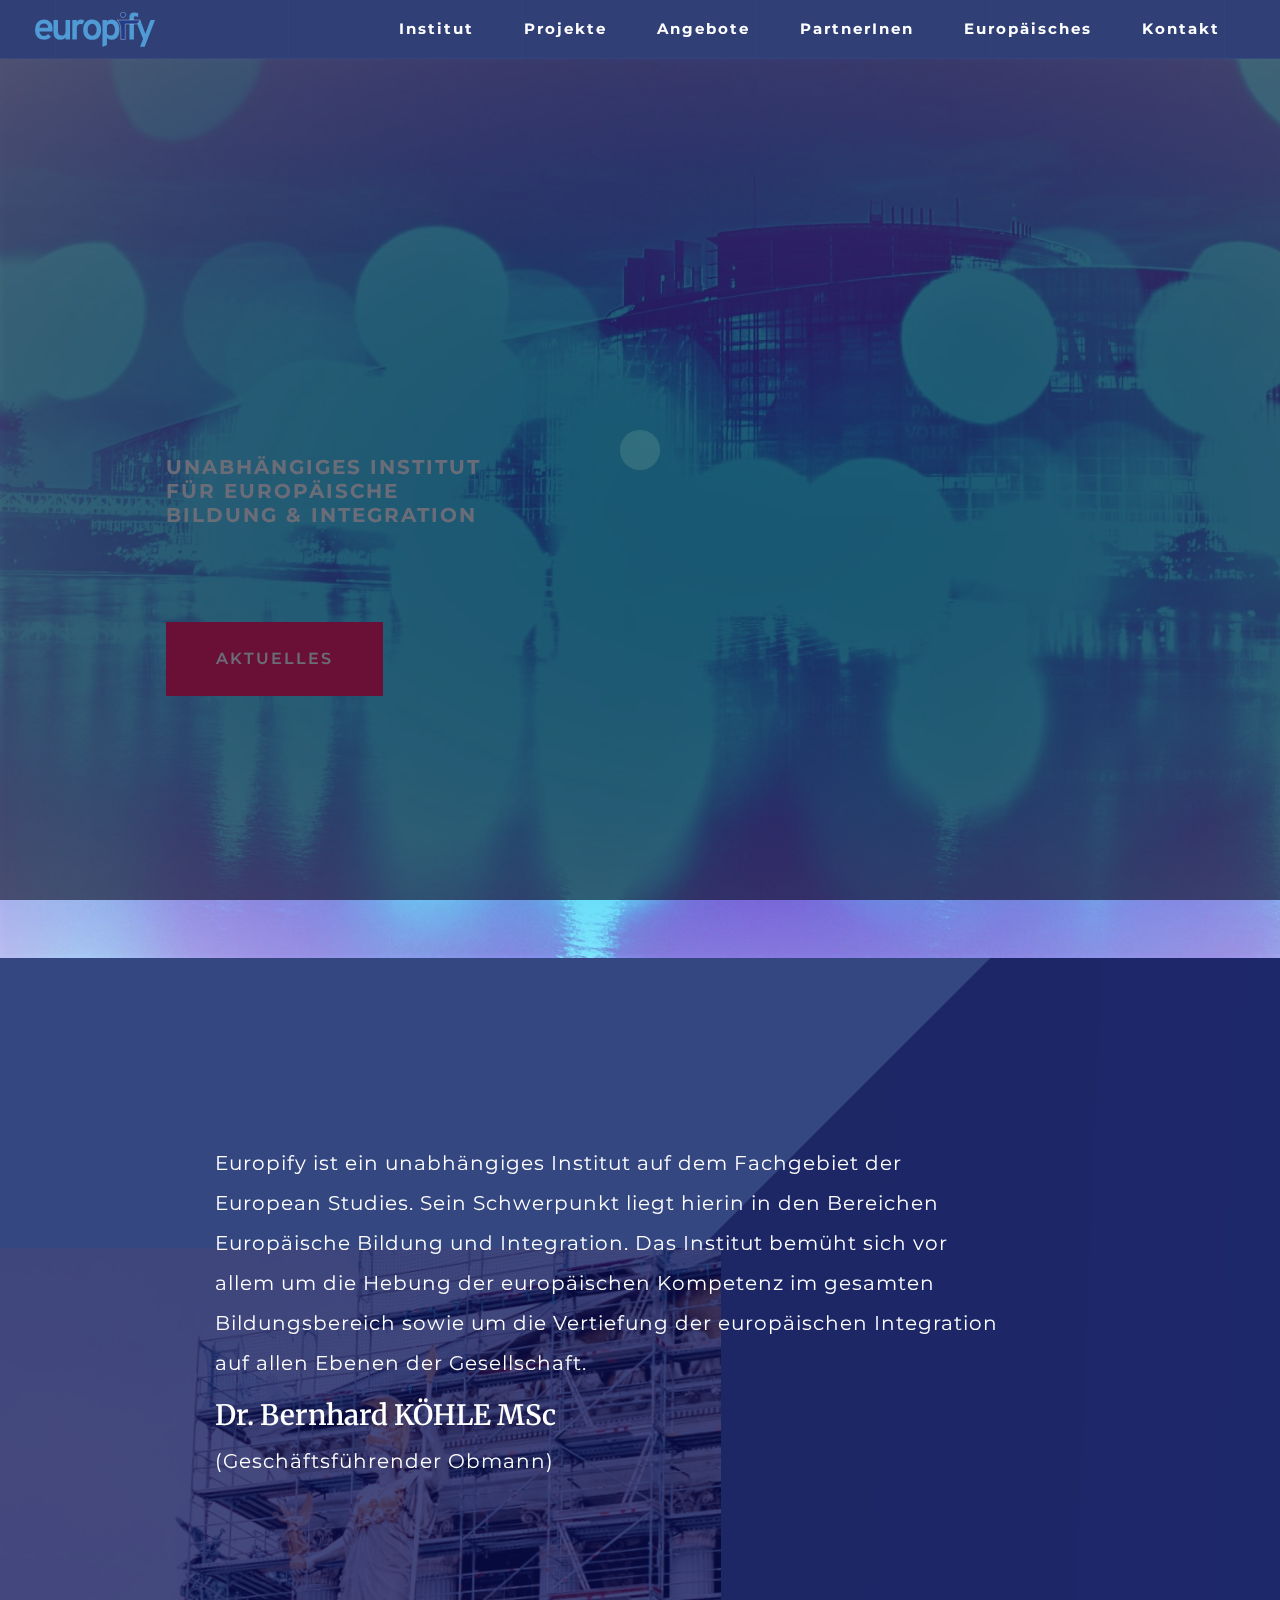
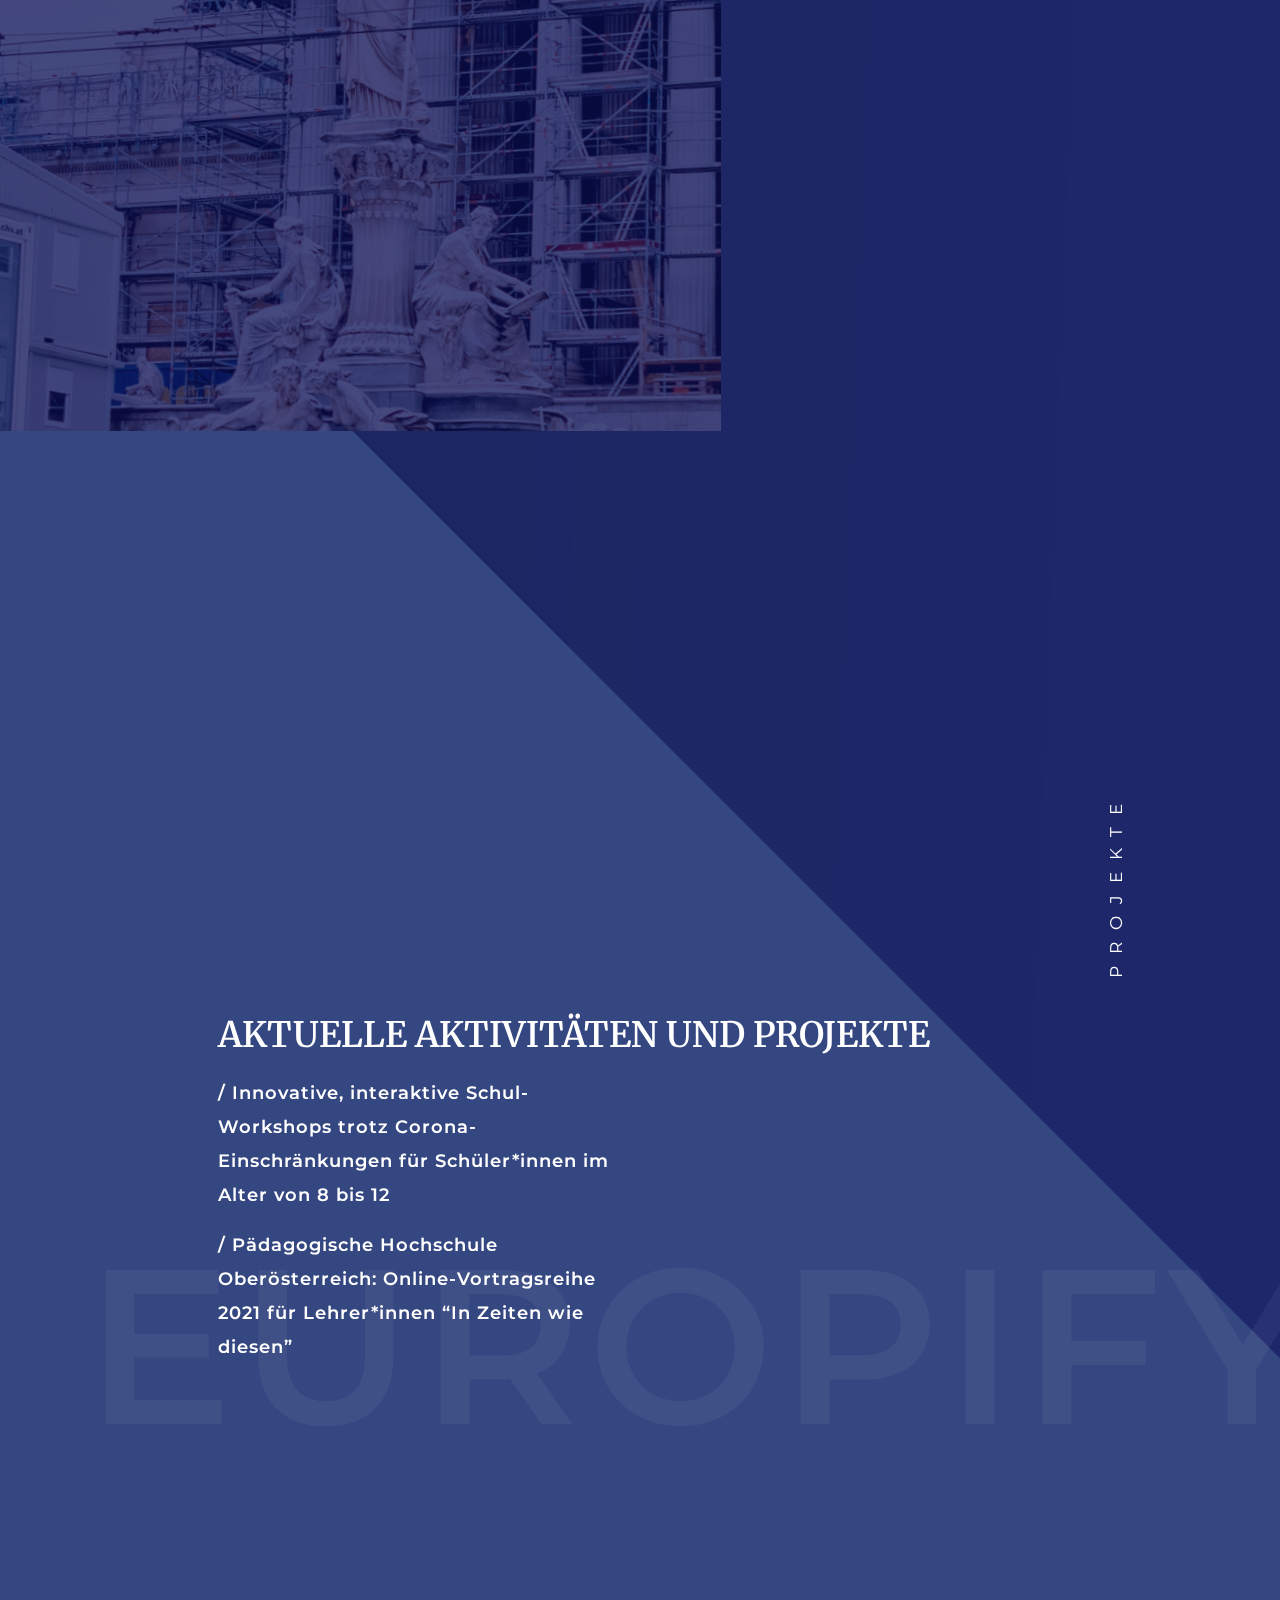
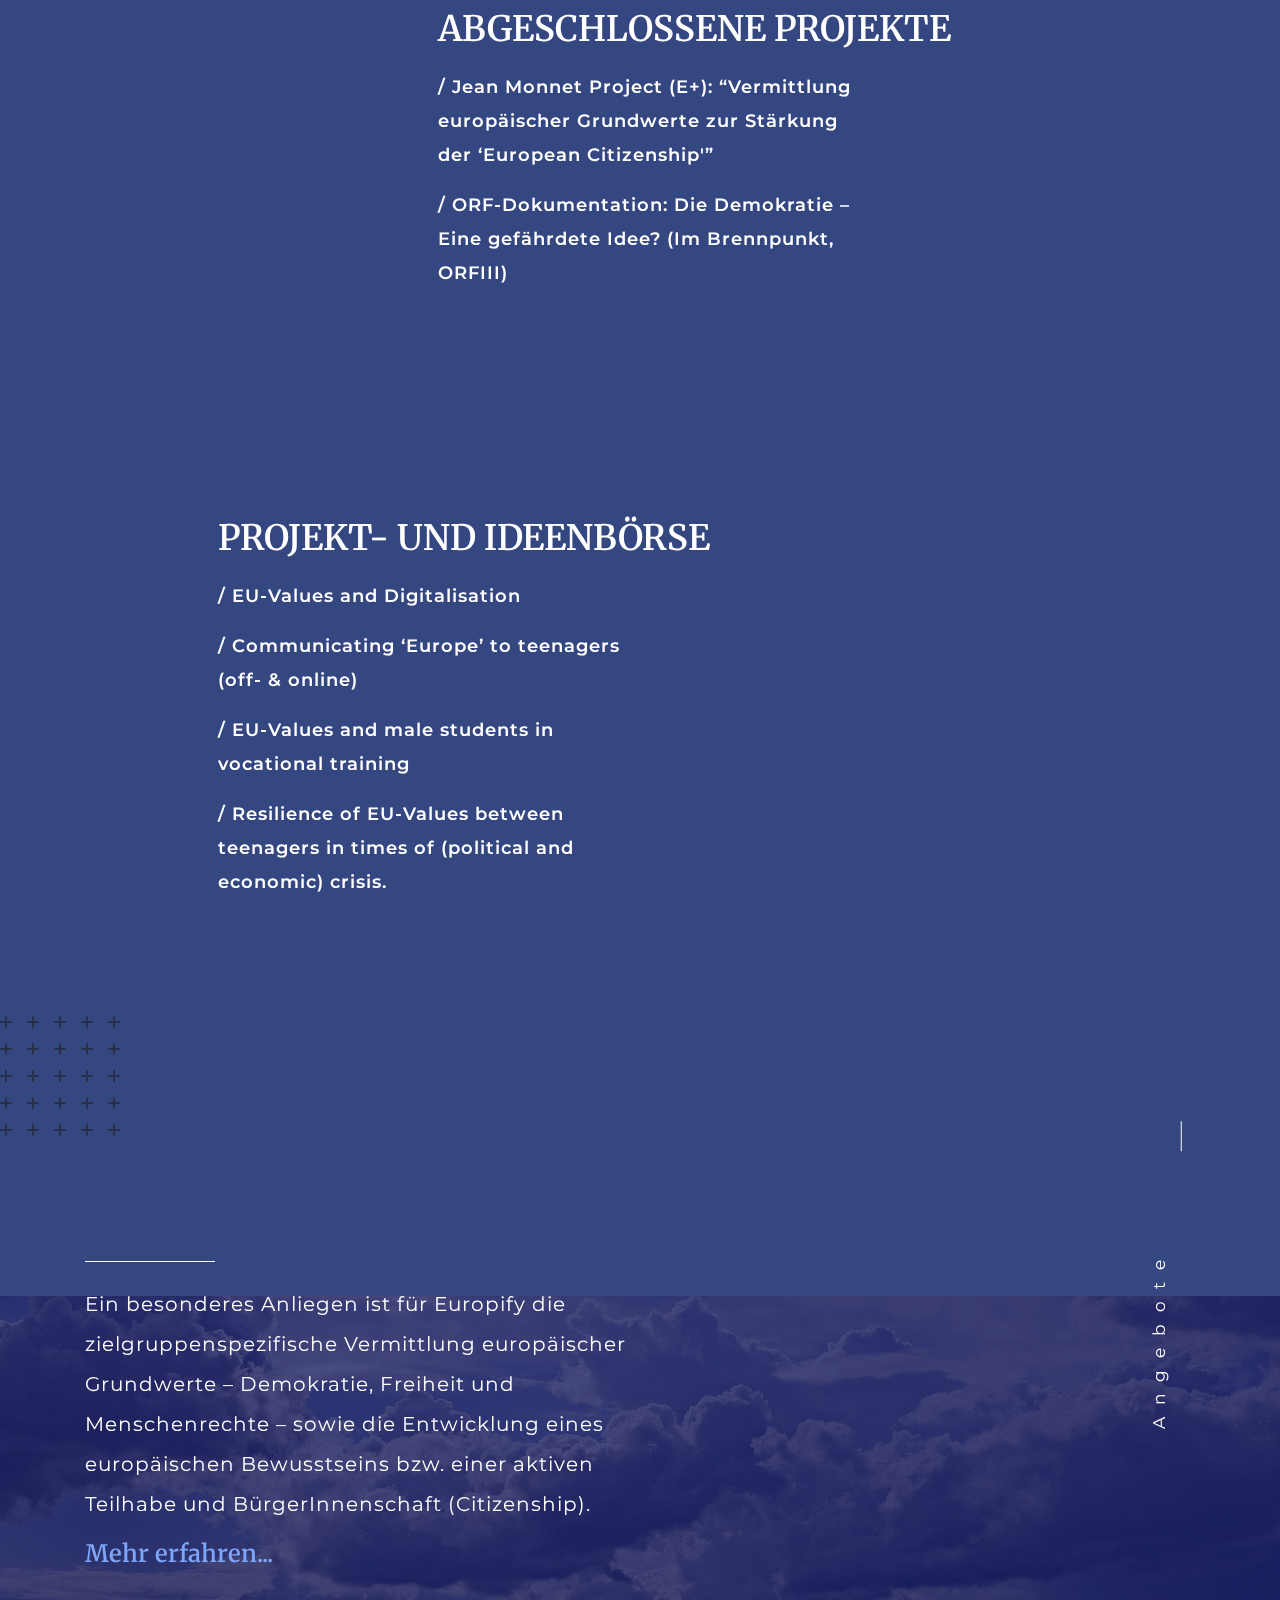
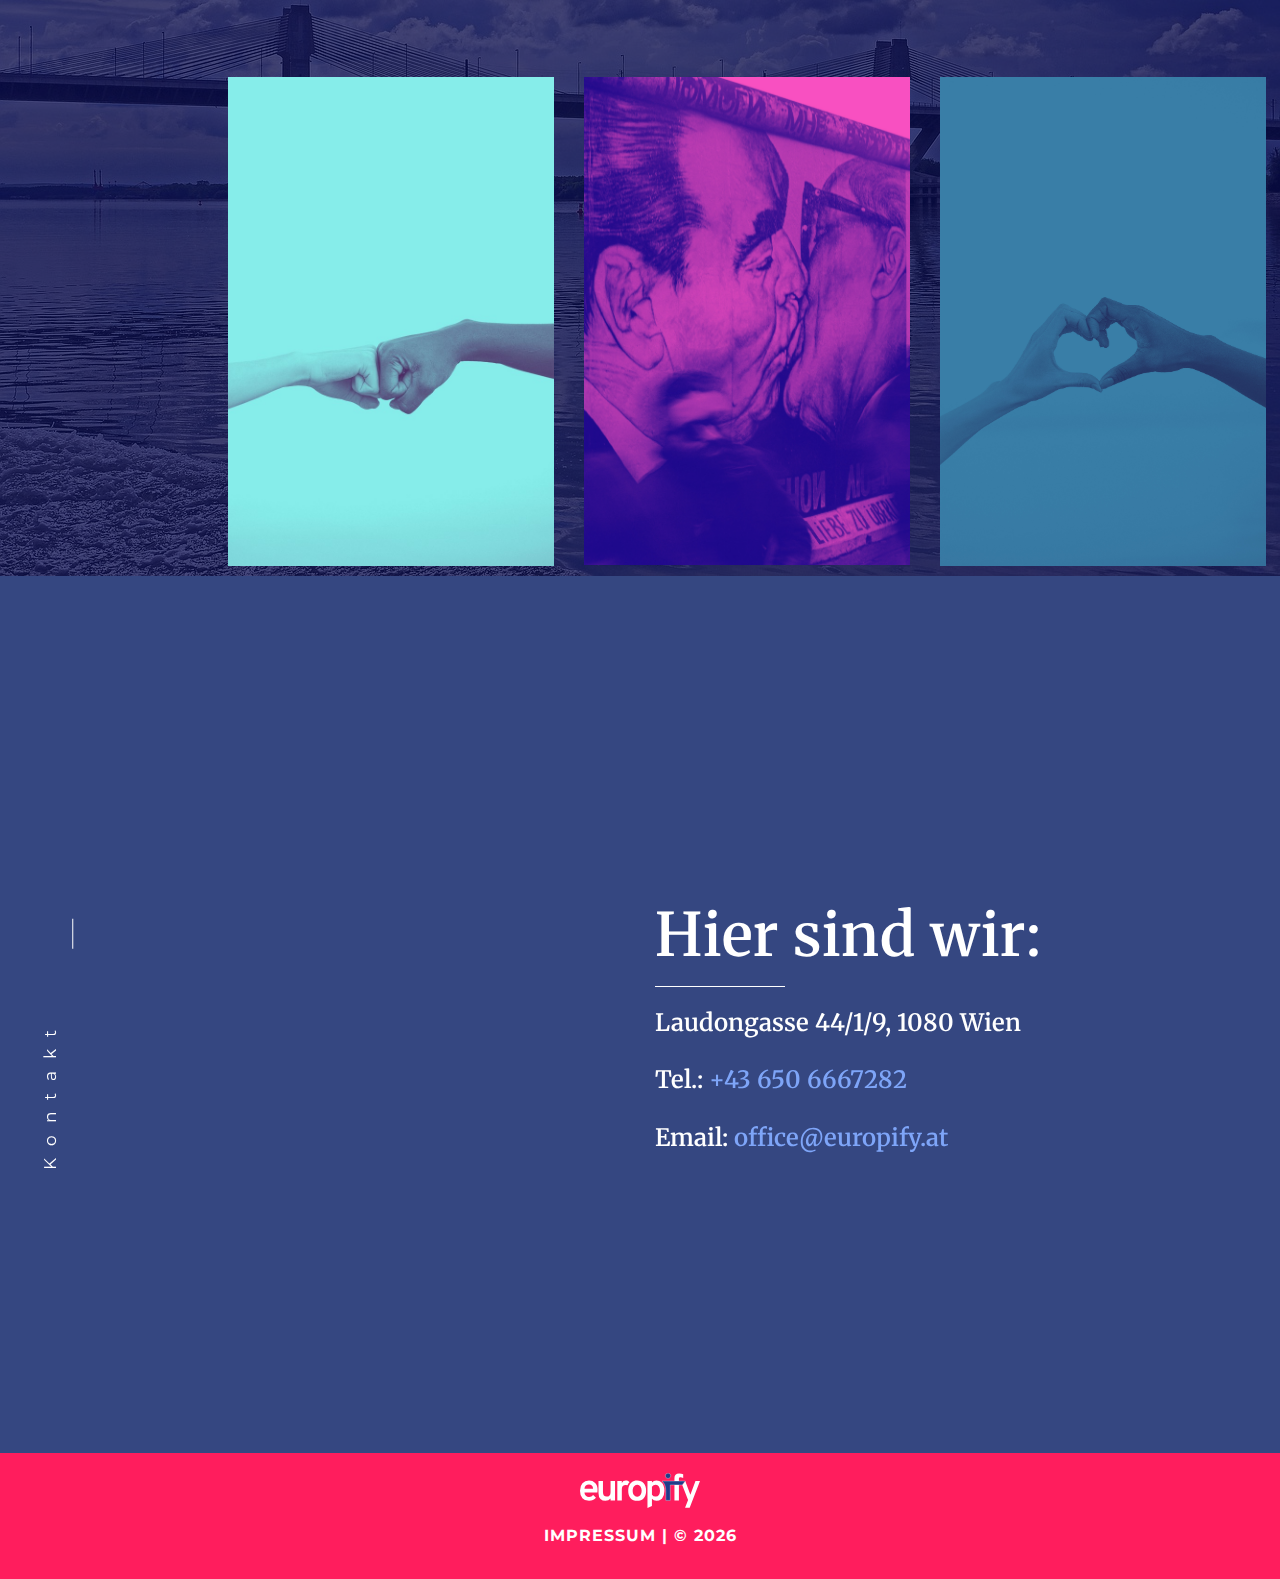
<file: index.html>
<!DOCTYPE html>
<html lang="de">
<meta http-equiv="content-type" content="text/html;charset=UTF-8" />

<head>
  <meta charset="utf-8">
  <title>EUROPIFY</title>

  <!-- mobile responsive meta -->
  <meta name="viewport" content="width=device-width, initial-scale=1, maximum-scale=1">
  <meta name="description" content="This is meta description">
  <meta name="author" content=" ">
  <meta name="generator" content="Europify" />

  <!-- Main Stylesheet -->

  <link rel="stylesheet" href="scss/style.css" media="screen">
  <link rel="stylesheet" href="https://use.fontawesome.com/releases/v5.0.7/css/all.css">
  <!--Favicon-->
  <link rel="shortcut icon" href="images/favicon.png" type="image/x-icon">
  <link rel="icon" href="images/favicon.png" type="image/x-icon">

  <link rel="preconnect" href="https://fonts.gstatic.com">
  <link href="https://fonts.googleapis.com/css2?family=Merriweather&family=Montserrat:wght@200&display=swap"
    rel="stylesheet">

  <!-- multilingual SEO optimizations -->



  <meta property="og:title" content="EUROPIFY" />
  <meta property="og:description" content="This is meta description" />
  <meta property="og:type" content="website" />
  <meta property="og:url" content="index.html" />





</head>

<body id="body">
  <div class="dividers">
    <div class="divider"></div>
    <div class="divider"></div>
    <div class="divider"></div>
    <div class="divider"></div>
    <div class="divider"></div>
  </div>
  <!-- preloader start -->
  <div class="preloader">
    <div class="spinner">
      <div class="double-bounce1"></div>
      <div class="double-bounce2"></div>
    </div>
  </div>
  <!-- preloader end -->
  <!-- navigation -->
  <header class="nav-section">
    <div class="container-fluid">
      <div class="row">
        <div class="col-12">
          <nav class="navbar navbar-expand-lg">
            <a class="navbar-brand" href="index.html">

              <img class="img-fluid" width="120px" src="images/logo.svg" alt="europify">

            </a>
            <button class="navbar-toggler" type="button" data-toggle="collapse" data-target="#main-nav"
              aria-controls="navbarSupportedContent" aria-expanded="false" aria-label="Toggle navigation">
              <span class="navbar-toggler-icon">
                <img src="images/hamburger-icon.png" class="img-fluid" alt="menu">
              </span>
            </button>
            <div class="collapse navbar-collapse" id="main-nav">
              <ul class="navbar-nav ml-auto">

                <li class="nav-item">
                  <a class="nav-link page-scroll" href="institut.html">Institut</a>
                </li>

                <li class="nav-item">
                  <a class="nav-link page-scroll" href="index.html">Projekte</a>
                </li>

                <li class="nav-item">
                  <a class="nav-link page-scroll" href="angebote.html">Angebote</a>
                </li>

                <li class="nav-item">
                  <a class="nav-link page-scroll" href="partnerinen.html">PartnerInen</a>
                </li>
                <li class="nav-item">
                  <a class="nav-link page-scroll" href="index.html">Europäisches</a>
                </li>
                <li class="nav-item">
                  <a class="nav-link page-scroll" href="kontakt.html">Kontakt</a>
                </li>

              </ul>
            </div>
          </nav>
        </div>
      </div>
    </div>
  </header>
  <!-- /navigation -->



  <section class="hero-slider" style="padding-top: 58px;">
    <div class="container-fluid p-0 m-0">
      <div class="row m-0">
        <div class="col-12 p-0 ml-auto">
          <div class="hero-slider-wrapper">
            <div class="item"
              style="background-image: url(images/eup3.jpg); width: 100%; height: 100vh;background-size: cover;">
              <!-- <img src="images/eup.jpg" alt="slider-image" > -->

              <div class="item-image image-reveal">

              </div>
              <div class="content">
                <h2>
                  <span class="rev">
                    EUROPIFY
                  </span>
                </h2>
                <h3 style="font-weight: bold;"> UNABHÄNGIGES INSTITUT <br> FÜR EUROPÄISCHE <br> BILDUNG & INTEGRATION
                </h3>


                <a href="#" class="hero-btn btn">AKTUELLES</a>


              </div>
            </div>
          </div>
        </div>
        <!-- <div class="col-12 text-center">
        <div class="scroll">
          <h6>SCROLL</h6>
        </div>
      </div> -->
      </div>
    </div>
  </section>





  <section class="mission" id="institut">
    <div class="bg">
      <img src="images/image-4-palas.png" class="img-fluid" alt="section-bg">
    </div>
    <div class="right-shape">
      <img src="images/right-shape.png" class="img-fluid" alt="right-shape">
    </div>
    <div class="container">
      <div class="row">
        <div class="col-12">
          <!-- <div class="section-title">
          <span>DAS INSTITUT</span>
        </div> -->
          <div class="mission-content">
            <!-- <h2><span class="rev">EUROPIFY</span></h2> -->
            <p>Europify ist ein unabhängiges Institut auf dem Fachgebiet der European Studies. Sein Schwerpunkt liegt
              hierin in den Bereichen Europäische Bildung und Integration. Das Institut bemüht sich vor allem um die
              Hebung der europäischen Kompetenz im gesamten Bildungsbereich sowie um die Vertiefung der europäischen
              Integration auf allen Ebenen der Gesellschaft.


            <h3>Dr. Bernhard KÖHLE MSc</h3>
            <p>(Geschäftsführender Obmann)</p>


            <div class="parl image-reveal">
              <img src="images/just.png" class="img-fluid" alt="eu Parlament" style="filter: opacity(0.7);">
            </div>
          </div>
        </div>
      </div>
    </div>
  </section>









<!-- 
  <section class="angebote" id="angebote">

    <div class="left-shape">
      <img src="images/left-shape.png" class="img-fluid" alt="left-shape">
    </div>
    <div class="container">
      <div class="row">
        <div class="col-12">
          <div class="section-title">
            <span>Team</span>
          </div>
        </div>
        <div class="col-md-12">
          <div class="text-block">
            <h2><span class="rev">Das Team</span>
            </h2>
            <p>Lorem ipsum, dolor sit amet consectetur adipisicing elit. Nesciunt, nemo expedita odio cupiditate
              similique atque iusto doloremque magni autem id dignissimos in doloribus quae? Laborum totam deleniti
              numquam voluptatum in.</p>
          </div>
        </div>
      </div>
    </div>
    <div class="container-fluid p-0">
      <div class="row m-0">
        <div class="col-lg-12 ml-auto p-0">





          <div class="cards">
            <div class="card ">
              <img src="images/team/bernhard-koehle.jpg" class="img-fluid" alt="" style="border-radius: 50%;">
              <h3>Dr. Bernhard Köhle</h3>
              <p>Geschäftsführender Obmann</p>
              <p> <i>Europa muss man erst erleben und dann vorleben!</i> </p>
              <h4><a href="bernhard.koehle@europify.at">bernhard.koehle@<wbr>europify.at</a></h4>
            </div>

            <div class="card">
              <img src="images/team/michael-wissgott.jpg" class="img-fluid" alt="" style="border-radius: 50%;">
              <h3>Mag. Michael Wißgott</h3>
              <p>Obmann Stellvertreter</p>
              <p> <i>DemokratInnen fallen nicht vom Himmel!</i> </p>
              <h4><a href="wissgott@europify.at">wissgott@europify.at</a></h4>
            </div>

            <div class="card">
              <img src="images/team/krajasits_neu_klein-1.jpg" class="img-fluid" alt="" style="border-radius: 50%;">
              <h3>DI. Cornelia Krajasits</h3>
              <p>Kassierin</p>
              <h4><a href="krajasits@europify.at">krajasits@europify.at</a></h4>
            </div>

            <div class="card">
              <img src="images/team/michael_winkler-1.jpg" class="img-fluid" alt="" style="border-radius: 50%;">
              <h3>DI. Michael Winkler</h3>
              <p>Kassierin Stellvertreter</p>
              <h4><a href="winkler@europify.at">winkler@europify.at</a></h4>
            </div>

            <div class="card">
              <img src="images/team/papathomakoehle_photo.jpg" class="img-fluid" alt="" style="border-radius: 50%;">
              <h3>Dr. Maria Papathoma-Köhle</h3>
              <p>Schriftführerin</p>
              <h4><a href="winkler@europify.at">papathoma@europify.at</a></h4>
            </div>
            <div class="card">
              <img src="images/team/mteam.jpg" class="img-fluid" alt="" style="border-radius: 50%;">
              <h3>MSc. Emanuel Andel</h3>
              <p></p>
              <h4><a href="winkler@europify.at">Thisplay – Creative Studios</a></h4>
            </div>

          </div>





        </div>
      </div>
    </div>
  </section>
 -->






  <section class="vision">
    <div class="container">
      <div class="row">
        <div class="col-12">
          <div class="section-title">
            <span>PROJEKTE</span>
          </div>
          <div class="visions">

            <div class="vision-item">
              <div class="image image-reveal">
                <img src="images/tram-dt.jpg" class="img-fluid" alt=" ">
              </div>
              <div class="text-content">
                <h3>AKTUELLE AKTIVITÄTEN UND PROJEKTE</h3>
                <p>/ Innovative, interaktive Schul-Workshops trotz Corona-Einschränkungen für Schüler*innen im Alter von
                  8 bis 12</p>
                <p>/ Pädagogische Hochschule Oberösterreich: Online-Vortragsreihe 2021 für Lehrer*innen “In Zeiten wie
                  diesen”</p>
              </div>
            </div>

            <div class="vision-item">
              <div class="image image-reveal">
                <img src="images/venice-dt.jpg" class="img-fluid" alt=" ">
              </div>
              <div class="text-content">
                <h3>ABGESCHLOSSENE PROJEKTE</h3>
                <p>/ Jean Monnet Project (E+): “Vermittlung europäischer Grundwerte zur Stärkung der ‘European
                  Citizenship'”</p>
                <p>/ ORF-Dokumentation: Die Demokratie – Eine gefährdete Idee? (Im Brennpunkt, ORFIII)</p>
              </div>
            </div>

            <div class="vision-item">
              <div class="image image-reveal">
                <img src="images/green-dt.jpg" class="img-fluid" alt=" ">
              </div>
              <div class="text-content">
                <h3>PROJEKT- UND IDEENBÖRSE</h3>
                <p>/ EU-Values and Digitalisation</p>
                <p>/ Communicating ‘Europe’ to teenagers (off- & online)</p>
                <p>/ EU-Values and male students in vocational training</p>
                <p>/ Resilience of EU-Values between teenagers in times of (political and economic) crisis.</p>

              </div>
            </div>

          </div>
        </div>
      </div>
    </div>
  </section>







  <section class="angebote" id="angebote">
    <div class="bg">
      <img src="images/danube-bridge.jpg" class="img-fluid" alt="section-bg">
    </div>
    <div class="left-shape">
      <img src="images/background-pattern.svg" class="img-fluid" alt="left-shape">
    </div>
    <div class="container">
      <div class="row">
        <div class="col-12">
          <div class="section-title">
            <span>Angebote</span>
          </div>
        </div>
        <div class="col-md-8">
          <div class="text-block">
            <h2><span class="rev">Angebote</span>
            </h2>
            <p>Ein besonderes Anliegen ist für Europify die zielgruppenspezifische Vermittlung europäischer Grundwerte –
              Demokratie, Freiheit und Menschenrechte – sowie die Entwicklung eines europäischen Bewusstseins bzw. einer
              aktiven Teilhabe und BürgerInnenschaft (Citizenship).</p>
            <h4><a href="angebote.html">Mehr erfahren...</a></h4>
          </div>
        </div>
      </div>
    </div>
    <div class="container-fluid p-0">
      <div class="row m-0">
        <div class="col-lg-10 ml-auto p-0">
          <div class="product-slider-wrapper">

            <div class="angebot-item">
              <img src="images/bump-dt.jpg" alt=" ">
              <div class="overlay">
                <div class="content">
                  <h5>Was?</h5>
                  <p>Planung, Organisation und Moderationen von Events, Workshops, Weiterbildungen und vieles mehr!</p>
                  <!-- <a href="angebote.html">Mehr erfahren</a> -->
                </div>
              </div>
            </div>

            <div class="angebot-item">
              <img src="images/kiss-dt.jpg" alt=" ">
              <div class="overlay">
                <div class="content">
                  <h5>Für wen?</h5>
                  <p>Aktive Europäer, Demokratie- und Menschenrechtsbildner, Schulen, politische Organisationen</p>
                  <!-- <a href="angebote.html">Mehr erfahren</a> -->
                </div>
              </div>
            </div>

            <div class="angebot-item">
              <img src="images/heart-dt.jpg" alt=" ">
              <div class="overlay">
                <div class="content">
                  <h5>Wie?</h5>
                  <p>Kreative, innovative und lustvolle Formate, Interaktive Kommunikations- & Lern-Tools</p>
                  <!-- <a href="angebote.html">Mehr erfahren</a> -->
                </div>
              </div>
            </div>

          </div>
        </div>
      </div>
    </div>
  </section>





  <div class="contact" id="contact" style="margin-bottom: 200px;">
    <div class="container">
      <div class="row">
        <div class="col-8">
          <div class="section-title">
            <span>Kontakt</span>
          </div>
        </div>
        <div class="col-lg-6 ml-auto">
          <div class="text-block">
            <h2 class="rev">Hier sind wir:</h2>
            <h4>Laudongasse 44/1/9, 1080 Wien<br> <br> Tel.: <a href="tel:00436506667282">+43 650 6667282</a> <br> <br>Email: <a href="mailto:office@europify.at">office@europify.at</a></h4>
          </div>
        </div>
      </div>
    </div>

    <!-- <div class="map-div">

    <div style="filter: grayscale(2);">
      <iframe src="https://www.google.com/maps/embed?pb=!1m18!1m12!1m3!1d2658.6560260179785!2d16.342255516278946!3d48.2132410538661!2m3!1f0!2f0!3f0!3m2!1i1024!2i768!4f13.1!3m3!1m2!1s0x476d07e9ed9738b1%3A0x6214e27b7c680a30!2sLaudongasse%2044%2C%201080%20Wien!5e0!3m2!1sen!2sat!4v1617363193113!5m2!1sen!2sat" width="100%" height="550" style="border:0;" allowfullscreen="" loading="lazy"></iframe>

    </div>
  

    
    <div class="office">
      <div class="contents">
        <img src="images/kontakt.jpg" alt="map" style="border-radius: 3%; ">
        <div class="address">
          <h1>EUROPIFY</h1>
          <ul class="social-media list-inline" style="margin-bottom: 0px;">
            
            <li class="list-inline-item">
              <a href="#" target="_blank">
                <i class="fab fa-facebook-f"></i>
              </a>
            </li>
 
            <li class="list-inline-item">
              <a href="#" target="_blank">
                <i class="fab fa-linkedin-in"></i>
              </a>
            </li>
            
          </ul>
        </div>
      </div>
    </div>
  </div> -->
  </div>





  <footer class="footer">
    <div class="call-to-action text-center">
      <img class="img-fluid" width="120px" src="images/logo2.svg" alt="europify">
      <p> <a href="impressum.html">IMPRESSUM</a> | &#169;
        <script>document.write(new Date().getFullYear());</script>
      </p>
     
    </div>
  </footer>



  <!-- Google Map API -->

  <!-- <script src="https://maps.googleapis.com/maps/api/js?key=AIzaSyD407ZgdjzEvyJ5DnwsAVYeOCPEVGNMfQc"></script> -->



  <!-- Main Script -->

  <script src="js/script.min.js"></script>



  <!-- <script src="../../../cdnjs.cloudflare.com/ajax/libs/js-cookie/2.2.1/js.cookie.min.js"></script>
<div id="js-cookie-box" class="cookie-box cookie-box-hide">
	This site uses cookies. By continuing to use this website, you agree to their use. <span id="js-cookie-button" class="btn btn-sm border ml-2">I Accept</span>
</div>
<script>
	(function ($) {
		const cookieBox = document.getElementById('js-cookie-box');
		const cookieButton = document.getElementById('js-cookie-button');
		if (!Cookies.get('cookie-box')) {
			cookieBox.classList.remove('cookie-box-hide');
			cookieButton.onclick = function () {
				Cookies.set('cookie-box', true, {
					expires:  2 
				});
				cookieBox.classList.add('cookie-box-hide');
			};
		}
	})(jQuery);
</script>


<style>
.cookie-box {
  position: fixed;
  left: 0;
  right: 0;
  bottom: 0;
  text-align: center;
  z-index: 9999;
  padding: 1rem 2rem;
  background: rgb(71, 71, 71);
  transition: all .75s cubic-bezier(.19, 1, .22, 1);
  color: #fdfdfd;
}

.cookie-box-hide {
  display: none;
}
</style> -->
</body>


</html>
</file>
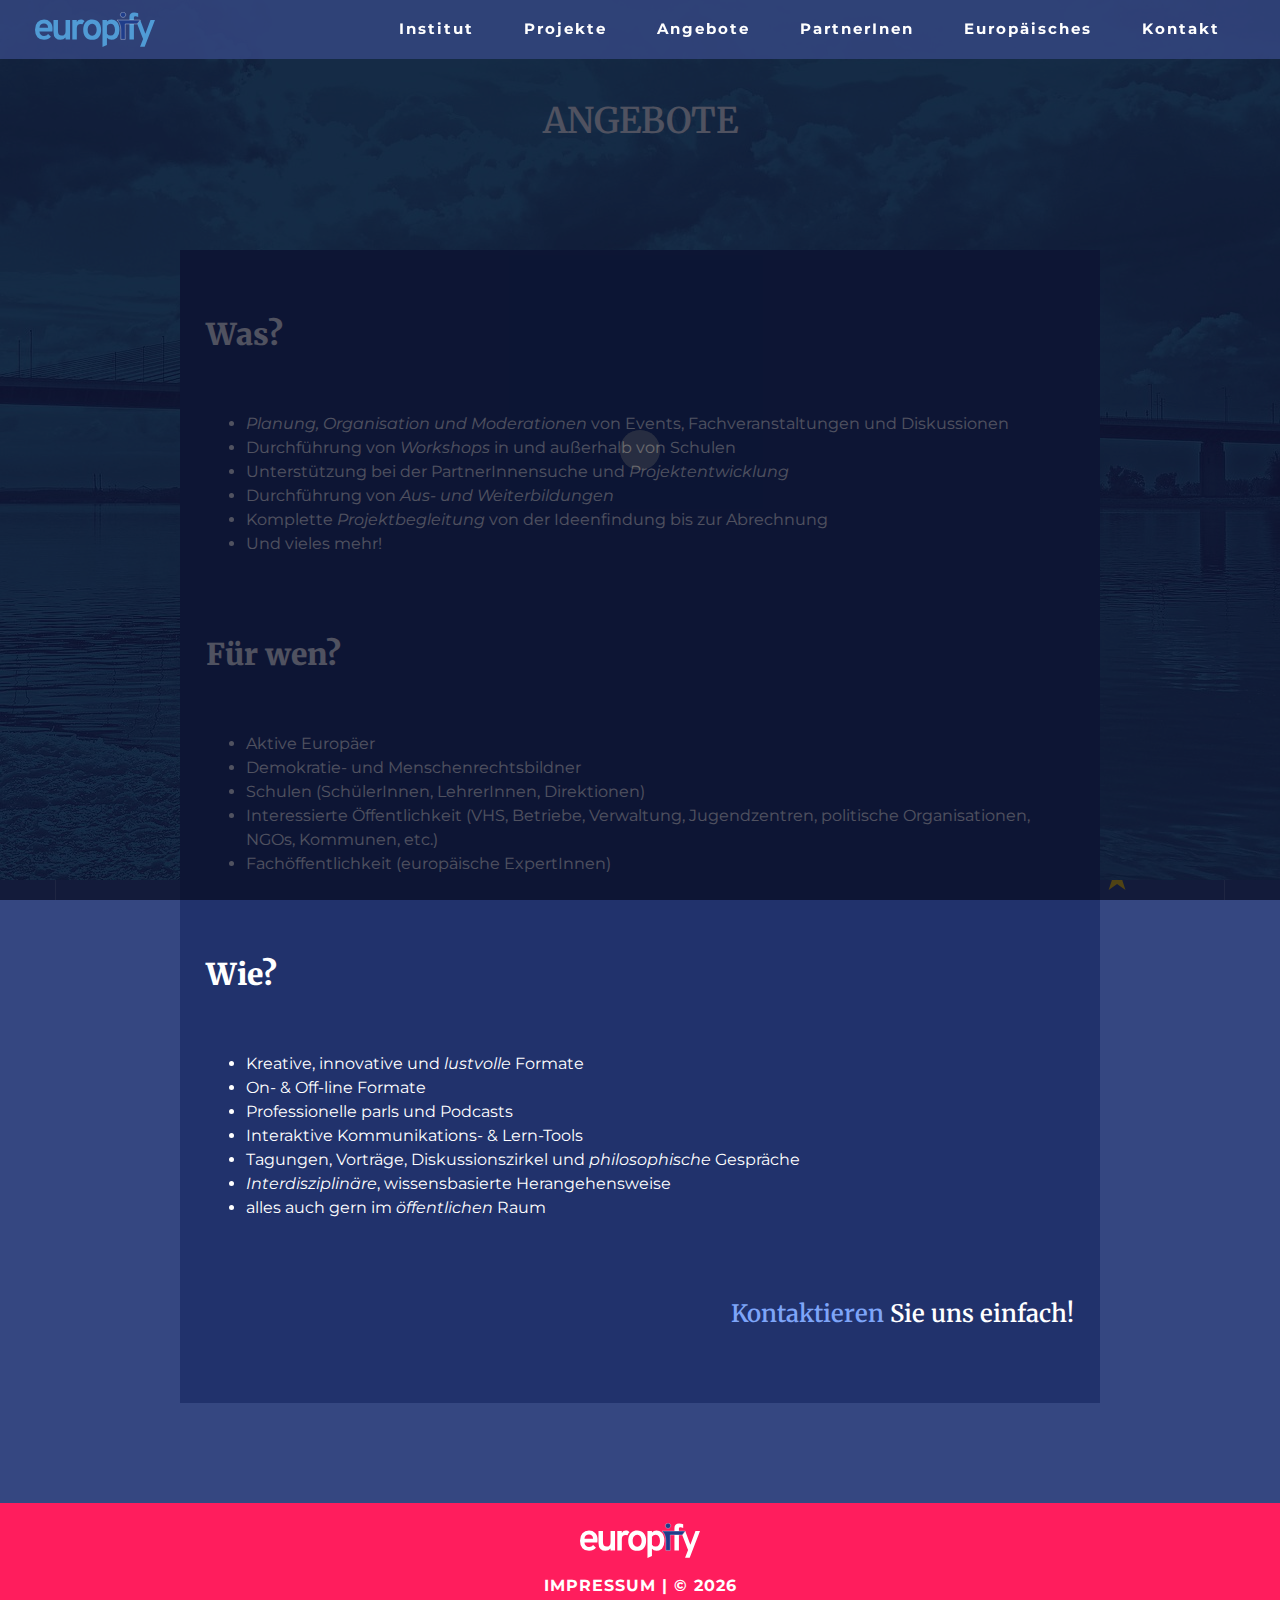
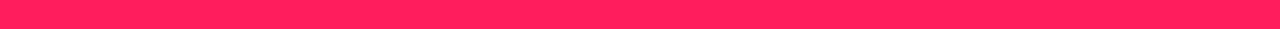
<file: angebote.html>
<!DOCTYPE html>
<html lang="de">
<meta http-equiv="content-type" content="text/html;charset=UTF-8" />

<head>
  <meta charset="utf-8">
  <title>EUROPIFY</title>

  <!-- mobile responsive meta -->
  <meta name="viewport" content="width=device-width, initial-scale=1, maximum-scale=1">
  <meta name="description" content="This is meta description">
  <meta name="author" content=" ">
  <meta name="generator" content="Europify" />

  <!-- Main Stylesheet -->

  <link rel="stylesheet" href="scss/style.css" media="screen">
  <link rel="stylesheet" href="https://use.fontawesome.com/releases/v5.0.7/css/all.css">
  <!--Favicon-->
  <link rel="shortcut icon" href="images/favicon.png" type="image/x-icon">
  <link rel="icon" href="images/favicon.png" type="image/x-icon">

  <link rel="preconnect" href="https://fonts.gstatic.com">
  <link href="https://fonts.googleapis.com/css2?family=Merriweather&family=Montserrat:wght@200&display=swap"
    rel="stylesheet">

  <!-- multilingual SEO optimizations -->



  <meta property="og:title" content="EUROPIFY" />
  <meta property="og:description" content="This is meta description" />
  <meta property="og:type" content="website" />
  <meta property="og:url" content="index.html" />





</head>

<body id="body">
  <div class="dividers">
    <div class="divider"></div>
    <div class="divider"></div>
    <div class="divider"></div>
    <div class="divider"></div>
    <div class="divider"></div>
  </div>
  <!-- preloader start -->
  <div class="preloader">
    <div class="spinner">
      <div class="double-bounce1"></div>
      <div class="double-bounce2"></div>
    </div>
  </div>
  <!-- preloader end -->
  <!-- navigation -->
  <header class="nav-section">
    <div class="container-fluid">
      <div class="row">
        <div class="col-12">
          <nav class="navbar navbar-expand-lg">
            <a class="navbar-brand" href="index.html">

              <img class="img-fluid" width="120px" src="images/logo.svg" alt="europify">

            </a>
            <button class="navbar-toggler" type="button" data-toggle="collapse" data-target="#main-nav"
              aria-controls="navbarSupportedContent" aria-expanded="false" aria-label="Toggle navigation">
              <span class="navbar-toggler-icon">
                <img src="images/hamburger-icon.png" class="img-fluid" alt="menu">
              </span>
            </button>
            <div class="collapse navbar-collapse" id="main-nav">
              <ul class="navbar-nav ml-auto">

                <li class="nav-item">
                  <a class="nav-link page-scroll" href="institut.html">Institut</a>
                </li>

                <li class="nav-item">
                  <a class="nav-link page-scroll" href="index.html">Projekte</a>
                </li>

                <li class="nav-item">
                  <a class="nav-link page-scroll" href="angebote.html">Angebote</a>
                </li>

                <li class="nav-item">
                  <a class="nav-link page-scroll" href="partnerinen.html">PartnerInen</a>
                </li>
                <li class="nav-item">
                  <a class="nav-link page-scroll" href="index.html">Europäisches</a>
                </li>
                <li class="nav-item">
                  <a class="nav-link page-scroll" href="kontakt.html">Kontakt</a>
                </li>

              </ul>
            </div>
          </nav>
        </div>
      </div>
    </div>
  </header>
  <!-- /navigation -->


  <div class="bg" style="position: absolute;">
    <img src="images/danube-bridge-dt.jpg" class="img-fluid" alt="">
  </div>
	<section class="section page-title">
	<div class="container">
		<div class="row">
			<div class="col-sm-8 m-auto text-center">
				
				<h1>ANGEBOTE</h1>
				
				
			</div>
		</div>
	</div>
</section>
	



<section class="part-list section pt-0">
 
	<div class="container">
    
		<div class="row">
			<div class="col-12 col-lg-10 m-auto">
				<div class="block">
					<!-- <div class="title text-center">
						<h2>AKTUELLE AKTIVITÄTEN UND PROJEKTE</h2>
					</div> -->
					
					
					<div class="part">
						<div class="content" style="color: white;">
							

<h2><strong>Was?</strong></h2>



<ul><li><em>Planung, Organisation und Moderationen</em> von Events, Fachveranstaltungen und Diskussionen&nbsp;</li><li>Durchführung von <em>Workshops</em> in und außerhalb von Schulen</li><li>Unterstützung bei der PartnerInnensuche und <em>Projektentwicklung</em></li><li>Durchführung von <em>Aus- und Weiterbildungen</em></li><li>Komplette <em>Projektbegleitung</em> von der Ideenfindung bis zur Abrechnung</li><li>Und vieles mehr! </li></ul>



<h2><strong>Für wen?</strong></h2>



<ul><li>Aktive Europäer</li><li>Demokratie- und Menschenrechtsbildner</li><li>Schulen (SchülerInnen, LehrerInnen, Direktionen)</li><li>Interessierte Öffentlichkeit (VHS, Betriebe, Verwaltung, Jugendzentren, politische Organisationen, NGOs, Kommunen, etc.)</li><li>Fachöffentlichkeit (europäische ExpertInnen)</li></ul>



<h2><strong>Wie?</strong></h2>



<ul><li>Kreative, innovative und <em>lustvolle</em> Formate</li><li>On- &amp; Off-line Formate</li><li>Professionelle parls und Podcasts</li><li>Interaktive Kommunikations- &amp; Lern-Tools</li><li>Tagungen, Vorträge, Diskussionszirkel und <em>philosophische</em> Gespräche</li><li><em>Interdisziplinäre</em>, wissensbasierte Herangehensweise </li><li>alles auch gern im <em>öffentlichen</em> Raum</li></ul>

<h4 style="text-align: right;"> <a href="kontakt.html">Kontaktieren</a> Sie uns einfach!</h4>

						</div>
						
						
					</div>
					
				</div>
			</div>
		</div>
	</div>
</section>

<div style="position: absolute; right: 5%; bottom: 2px; z-index: -9;">
 <svg xmlns="http://www.w3.org/2000/svg" viewBox="0 0 235 235" width="200" height="200">
    <g transform="translate(-225.24 -436.38)">
     <path d="m344 438.38-3.7684 11.598h-12.22l9.8783 7.1709-3.7684 11.634 9.8782-7.1709 9.8782 7.1709-3.7684-11.634 9.8417-7.1709h-12.183l-3.7684-11.598zm-50.379 13.5-3.7684 11.634h-12.22l9.8783 7.1709-3.7684 11.598 9.8417-7.1709 9.8782 7.1709-3.7684-11.598 9.8783-7.1709h-12.183l-3.7684-11.634zm100.76 0-3.7684 11.634h-12.22l9.8782 7.1709-3.7684 11.598 9.8783-7.1709 9.8782 7.1709-3.7684-11.598 9.8783-7.1709h-12.22l-3.7684-11.634zm-137.67 36.915-3.7684 11.598h-12.183l9.8417 7.1709-3.7684 11.598 9.8783-7.1709 9.8783 7.1709-3.7684-11.598 9.8783-7.1709h-12.22l-3.7684-11.598zm174.55 0-3.7684 11.598h-12.183l9.8417 7.1343-3.7684 11.634 9.8782-7.1709 9.8783 7.1709-3.7684-11.598 9.8782-7.1709h-12.22l-3.7684-11.598zm-188.05 50.379-3.7684 11.598h-12.183l9.8417 7.1709-3.7684 11.598 9.9148-7.1709 9.8417 7.1709-3.7684-11.598 9.8782-7.1709h-12.22l-3.7684-11.598zm201.55 0-3.7684 11.598h-12.183l9.8417 7.1709-3.7684 11.598 9.8782-7.1709 9.8783 7.1709-3.7684-11.561 9.8782-7.2075h-12.22l-3.7684-11.598zm-188.05 50.379-3.7684 11.598h-12.183l9.8417 7.1709-3.7684 11.634 9.8783-7.1709 9.8783 7.1709-3.7684-11.634 9.8783-7.1709h-12.22l-3.7684-11.598zm174.55 0-3.7684 11.598h-12.183l9.8417 7.1709-3.7684 11.634 9.8782-7.1709 9.8783 7.1709-3.7684-11.634 9.8782-7.1709h-12.22l-3.7684-11.598zm-137.64 36.879-3.7684 11.634h-12.22l9.8783 7.1709-3.7684 11.598 9.8782-7.1709 9.8417 7.1709-3.7684-11.598 9.8783-7.1709h-12.183l-3.7684-11.634zm100.76 0-3.7684 11.634h-12.22l9.8782 7.1343-3.7684 11.634 9.8783-7.1709 9.8782 7.1709-3.7684-11.634 9.8783-7.1343h-12.22l-3.7684-11.634zm-50.379 13.5-3.7684 11.634h-12.22l9.8783 7.1343-3.7684 11.634 9.8782-7.1709 9.8782 7.1709-3.7684-11.634 9.8417-7.1343h-12.183l-3.7684-11.634z" fill="#fc0"/>
    </g>
   </svg>
</div>

<!-- 
<section class="section career-featured pt-0" style="padding: 0px;">
	<div class="container">
		<div class="row">
			<div class="col-md-12">
				<div class="block">
					
					<div class="content">
						
						<h3><span class="rev">ABGESCHLOSSENE PROJEKTE</span></h3>
						
						<p>Lorem ipsum dolor sit, amet consectetur adipisicing elit. A accusamus eos aperiam debitis ipsum accusantium ipsam eum eius dolorem laborum, esse pariatur saepe consequuntur dicta deleniti? Esse quasi quae ratione!</p>
					</div>
					
					<div class="parl image-reveal">
						
						<img class="img-fluid shadow" src="https://via.placeholder.com/150x80" alt="parl-thumbnail">
						
						<div class="parl-button parl-box">
							<a href="javascript:void(0)">
								<i class="fa fa-play" data-parl="https://www.youtube.com/embed/g3-VxLQO7do?autoplay=1"></i>
							</a>
						</div>
					</div>
				</div>
			</div>
		</div>
	</div>
</section> -->







<footer class="footer">
  <div class="call-to-action text-center">
    <img class="img-fluid" width="120px" src="images/logo2.svg" alt="europify">
    <p> <a href="impressum.html">IMPRESSUM</a> | &#169;
      <script>document.write(new Date().getFullYear());</script>
    </p>
   
  </div>
</footer>



<!-- Google Map API -->

<!-- <script src="https://maps.googleapis.com/maps/api/js?key=AIzaSyD407ZgdjzEvyJ5DnwsAVYeOCPEVGNMfQc"></script> -->



<!-- Main Script -->

<script src="js/script.min.js"></script>



<!-- <script src="../../../cdnjs.cloudflare.com/ajax/libs/js-cookie/2.2.1/js.cookie.min.js"></script>
<div id="js-cookie-box" class="cookie-box cookie-box-hide">
This site uses cookies. By continuing to use this website, you agree to their use. <span id="js-cookie-button" class="btn btn-sm border ml-2">I Accept</span>
</div>
<script>
(function ($) {
  const cookieBox = document.getElementById('js-cookie-box');
  const cookieButton = document.getElementById('js-cookie-button');
  if (!Cookies.get('cookie-box')) {
    cookieBox.classList.remove('cookie-box-hide');
    cookieButton.onclick = function () {
      Cookies.set('cookie-box', true, {
        expires:  2 
      });
      cookieBox.classList.add('cookie-box-hide');
    };
  }
})(jQuery);
</script>


<style>
.cookie-box {
position: fixed;
left: 0;
right: 0;
bottom: 0;
text-align: center;
z-index: 9999;
padding: 1rem 2rem;
background: rgb(71, 71, 71);
transition: all .75s cubic-bezier(.19, 1, .22, 1);
color: #fdfdfd;
}

.cookie-box-hide {
display: none;
}
</style> -->
</body>


</html>
</file>
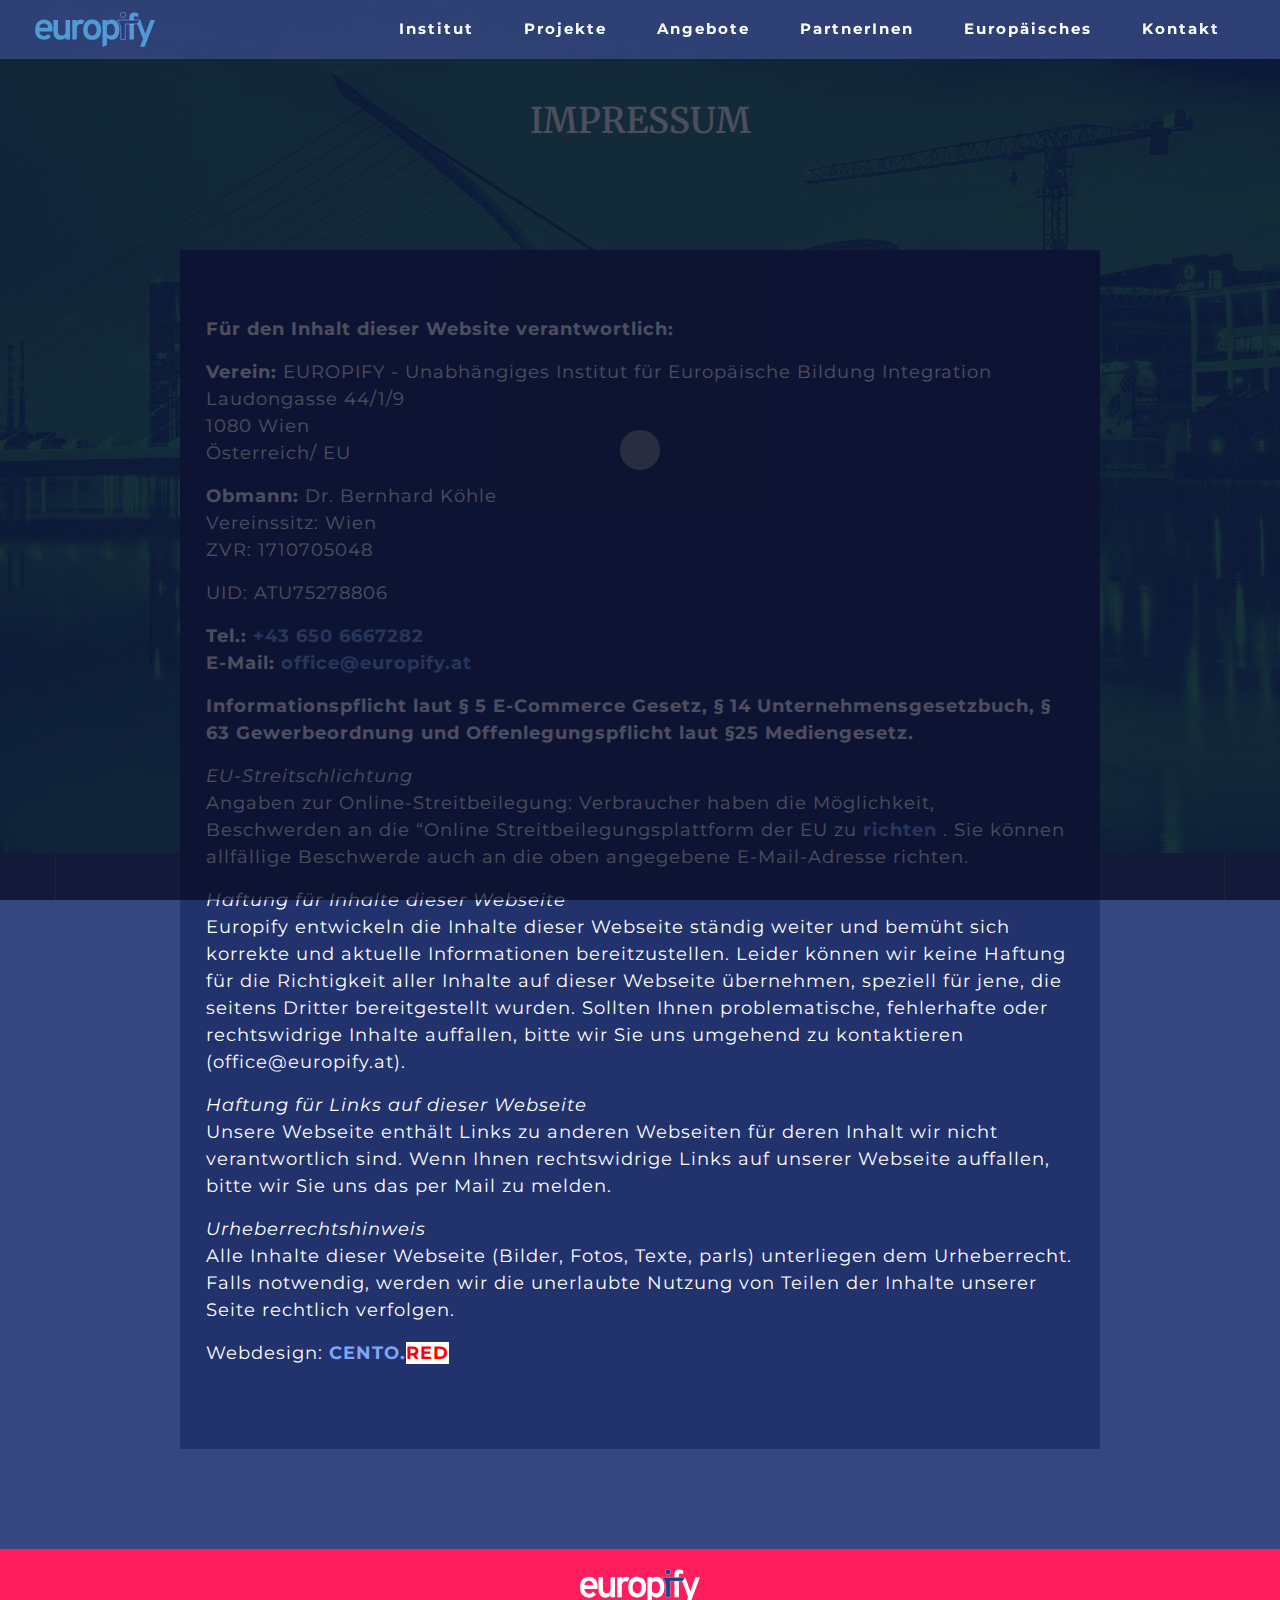
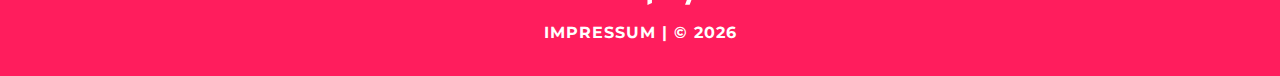
<file: impressum.html>
<!DOCTYPE html>
<html lang="de">
<meta http-equiv="content-type" content="text/html;charset=UTF-8" />

<head>
  <meta charset="utf-8">
  <title>EUROPIFY</title>

  <!-- mobile responsive meta -->
  <meta name="viewport" content="width=device-width, initial-scale=1, maximum-scale=1">
  <meta name="description" content="This is meta description">
  <meta name="author" content=" ">
  <meta name="generator" content="Europify" />

  <!-- Main Stylesheet -->

  <link rel="stylesheet" href="scss/style.css" media="screen">
  <link rel="stylesheet" href="https://use.fontawesome.com/releases/v5.0.7/css/all.css">
  <!--Favicon-->
  <link rel="shortcut icon" href="images/favicon.png" type="image/x-icon">
  <link rel="icon" href="images/favicon.png" type="image/x-icon">

  <link rel="preconnect" href="https://fonts.gstatic.com">
  <link href="https://fonts.googleapis.com/css2?family=Merriweather&family=Montserrat:wght@200&display=swap"
    rel="stylesheet">

  <!-- multilingual SEO optimizations -->



  <meta property="og:title" content="EUROPIFY" />
  <meta property="og:description" content="This is meta description" />
  <meta property="og:type" content="website" />
  <meta property="og:url" content="index.html" />





</head>

<body id="body">
  <div class="dividers">
    <div class="divider"></div>
    <div class="divider"></div>
    <div class="divider"></div>
    <div class="divider"></div>
    <div class="divider"></div>
  </div>
  <!-- preloader start -->
  <div class="preloader">
    <div class="spinner">
      <div class="double-bounce1"></div>
      <div class="double-bounce2"></div>
    </div>
  </div>
  <!-- preloader end -->
  <!-- navigation -->
  <header class="nav-section">
    <div class="container-fluid">
      <div class="row">
        <div class="col-12">
          <nav class="navbar navbar-expand-lg">
            <a class="navbar-brand" href="index.html">

              <img class="img-fluid" width="120px" src="images/logo.svg" alt="europify">

            </a>
            <button class="navbar-toggler" type="button" data-toggle="collapse" data-target="#main-nav"
              aria-controls="navbarSupportedContent" aria-expanded="false" aria-label="Toggle navigation">
              <span class="navbar-toggler-icon">
                <img src="images/hamburger-icon.png" class="img-fluid" alt="menu">
              </span>
            </button>
            <div class="collapse navbar-collapse" id="main-nav">
              <ul class="navbar-nav ml-auto">

                <li class="nav-item">
                  <a class="nav-link page-scroll" href="institut.html">Institut</a>
                </li>

                <li class="nav-item">
                  <a class="nav-link page-scroll" href="index.html">Projekte</a>
                </li>

                <li class="nav-item">
                  <a class="nav-link page-scroll" href="angebote.html">Angebote</a>
                </li>

                <li class="nav-item">
                  <a class="nav-link page-scroll" href="partnerinen.html">PartnerInen</a>
                </li>
                <li class="nav-item">
                  <a class="nav-link page-scroll" href="index.html">Europäisches</a>
                </li>
                <li class="nav-item">
                  <a class="nav-link page-scroll" href="kontakt.html">Kontakt</a>
                </li>

              </ul>
            </div>
          </nav>
        </div>
      </div>
    </div>
  </header>
  <!-- /navigation -->


  <div class="bg" style="position: absolute;">
    <img src="images/newbridge-dt.jpg" class="img-fluid" alt="">
  </div>
	<section class="section page-title">
	<div class="container">
		<div class="row">
			<div class="col-sm-8 m-auto text-center">
				
				<h1>IMPRESSUM</h1>
				
				
			</div>
		</div>
	</div>
</section>
	



<section class="part-list section pt-0">
 
	<div class="container">
    
		<div class="row">
			<div class="col-12 col-lg-10 m-auto">
				<div class="block">
					<!-- <div class="title text-center">
						<h2>AKTUELLE AKTIVITÄTEN UND PROJEKTE</h2>
					</div> -->
					
					
					<div class="part">
						<div class="content" style="color: white;"> 
                            <p><strong>Für den Inhalt dieser Website verantwortlich:</strong></p>



                            <p> <strong>Verein: </strong>EUROPIFY - Unabhängiges Institut für Europäische Bildung Integration<br>Laudongasse 44/1/9<br>1080 Wien<br>Österreich/ EU</p>
                            
                            
                            
                            <p> <strong>Obmann: </strong>  Dr. Bernhard Köhle<br>Vereinssitz: Wien<br>ZVR: 1710705048</p>
                            
                            
                            
                            <p>UID: ATU75278806</p>
                            
                            
                            
                            <p><strong>Tel.: <a href="tel:00436506667282">+43 650 6667282</a> <br>E-Mail: <a href="mailto:office@europify.at">office@europify.at</a></strong></p>
                            
                            
                            
                            <p><strong>Informationspflicht laut § 5 E-Commerce Gesetz, § 14 Unternehmensgesetzbuch, § 63 Gewerbeordnung und Offenlegungspflicht laut §25 Mediengesetz.</strong></p>
                            
                            
                            
                            
                            
                            
                            
                            <p><em>EU-Streitschlichtung</em><br>Angaben zur Online-Streitbeilegung: Verbraucher haben die Möglichkeit, Beschwerden an die &#8220;Online Streitbeilegungsplattform der EU zu <strong><a href="https://ec.europa.eu/consumers/odr/main/index.cfm?event=main.home2.show&#038;lng=DE" rel="nofollow"> richten</a></strong> . Sie können allfällige Beschwerde auch an die oben angegebene E-Mail-Adresse richten.</p>
                            
                            
                            
                            <p><em>Haftung für Inhalte dieser Webseite</em><br>Europify entwickeln die Inhalte dieser Webseite ständig weiter und bemüht sich korrekte und aktuelle Informationen bereitzustellen. Leider können wir keine Haftung für die Richtigkeit aller Inhalte auf dieser Webseite übernehmen, speziell für jene, die seitens Dritter bereitgestellt wurden. Sollten Ihnen problematische, fehlerhafte oder rechtswidrige Inhalte auffallen, bitte wir Sie uns umgehend zu kontaktieren (office@europify.at).</p>
                            
                            
                            
                            <p><em>Haftung für Links auf dieser Webseite</em><br>Unsere Webseite enthält Links zu anderen Webseiten für deren Inhalt wir nicht verantwortlich sind. Wenn Ihnen rechtswidrige Links auf unserer Webseite auffallen, bitte wir Sie uns das per Mail zu melden.</p>
                            
                            
                            
                            <p><em>Urheberrechtshinweis</em><br>Alle Inhalte dieser Webseite (Bilder, Fotos, Texte, parls) unterliegen dem Urheberrecht. Falls notwendig, werden wir die unerlaubte Nutzung von Teilen der Inhalte unserer Seite rechtlich verfolgen.</p>
                            
                            <p>Webdesign: <strong><a href="https://cento.red">CENTO.<span style="color: red;background: white;">RED</span></a></strong> </p>

						</div>
						
						
					</div>
					
				</div>
			</div>
		</div>
	</div>
</section>



<!-- 
<section class="section career-featured pt-0" style="padding: 0px;">
	<div class="container">
		<div class="row">
			<div class="col-md-12">
				<div class="block">
					
					<div class="content">
						
						<h3><span class="rev">ABGESCHLOSSENE PROJEKTE</span></h3>
						
						<p>Lorem ipsum dolor sit, amet consectetur adipisicing elit. A accusamus eos aperiam debitis ipsum accusantium ipsam eum eius dolorem laborum, esse pariatur saepe consequuntur dicta deleniti? Esse quasi quae ratione!</p>
					</div>
					
					<div class="parl image-reveal">
						
						<img class="img-fluid shadow" src="https://via.placeholder.com/150x80" alt="parl-thumbnail">
						
						<div class="parl-button parl-box">
							<a href="javascript:void(0)">
								<i class="fa fa-play" data-parl="https://www.youtube.com/embed/g3-VxLQO7do?autoplay=1"></i>
							</a>
						</div>
					</div>
				</div>
			</div>
		</div>
	</div>
</section> -->








<footer class="footer">
    <div class="call-to-action text-center">
      <img class="img-fluid" width="120px" src="images/logo2.svg" alt="europify">
      <p> <a href="impressum.html">IMPRESSUM</a> | &#169;
        <script>document.write(new Date().getFullYear());</script>
      </p>
     
    </div>
  </footer>



  <!-- Google Map API -->

  <!-- <script src="https://maps.googleapis.com/maps/api/js?key=AIzaSyD407ZgdjzEvyJ5DnwsAVYeOCPEVGNMfQc"></script> -->



  <!-- Main Script -->

  <script src="js/script.min.js"></script>



  <!-- <script src="../../../cdnjs.cloudflare.com/ajax/libs/js-cookie/2.2.1/js.cookie.min.js"></script>
<div id="js-cookie-box" class="cookie-box cookie-box-hide">
	This site uses cookies. By continuing to use this website, you agree to their use. <span id="js-cookie-button" class="btn btn-sm border ml-2">I Accept</span>
</div>
<script>
	(function ($) {
		const cookieBox = document.getElementById('js-cookie-box');
		const cookieButton = document.getElementById('js-cookie-button');
		if (!Cookies.get('cookie-box')) {
			cookieBox.classList.remove('cookie-box-hide');
			cookieButton.onclick = function () {
				Cookies.set('cookie-box', true, {
					expires:  2 
				});
				cookieBox.classList.add('cookie-box-hide');
			};
		}
	})(jQuery);
</script>


<style>
.cookie-box {
  position: fixed;
  left: 0;
  right: 0;
  bottom: 0;
  text-align: center;
  z-index: 9999;
  padding: 1rem 2rem;
  background: rgb(71, 71, 71);
  transition: all .75s cubic-bezier(.19, 1, .22, 1);
  color: #fdfdfd;
}

.cookie-box-hide {
  display: none;
}
</style> -->
</body>


</html>
</file>
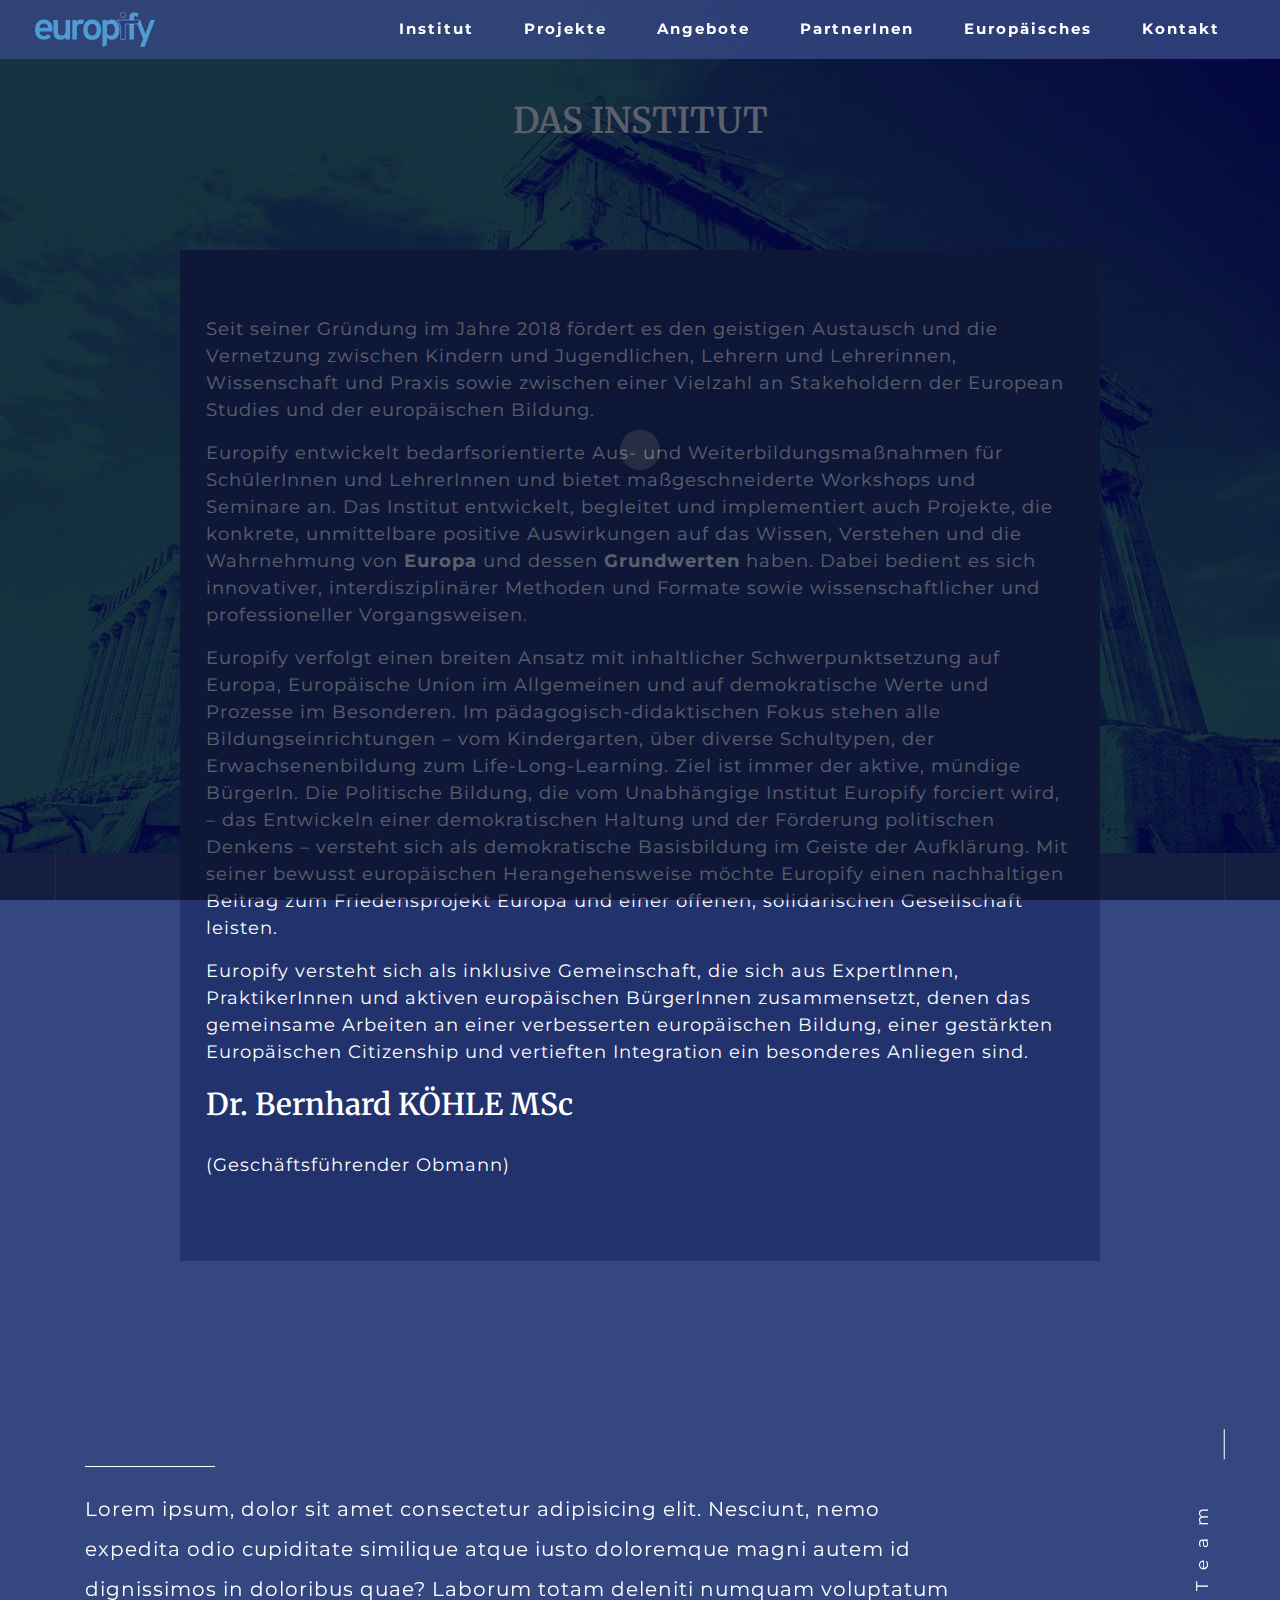
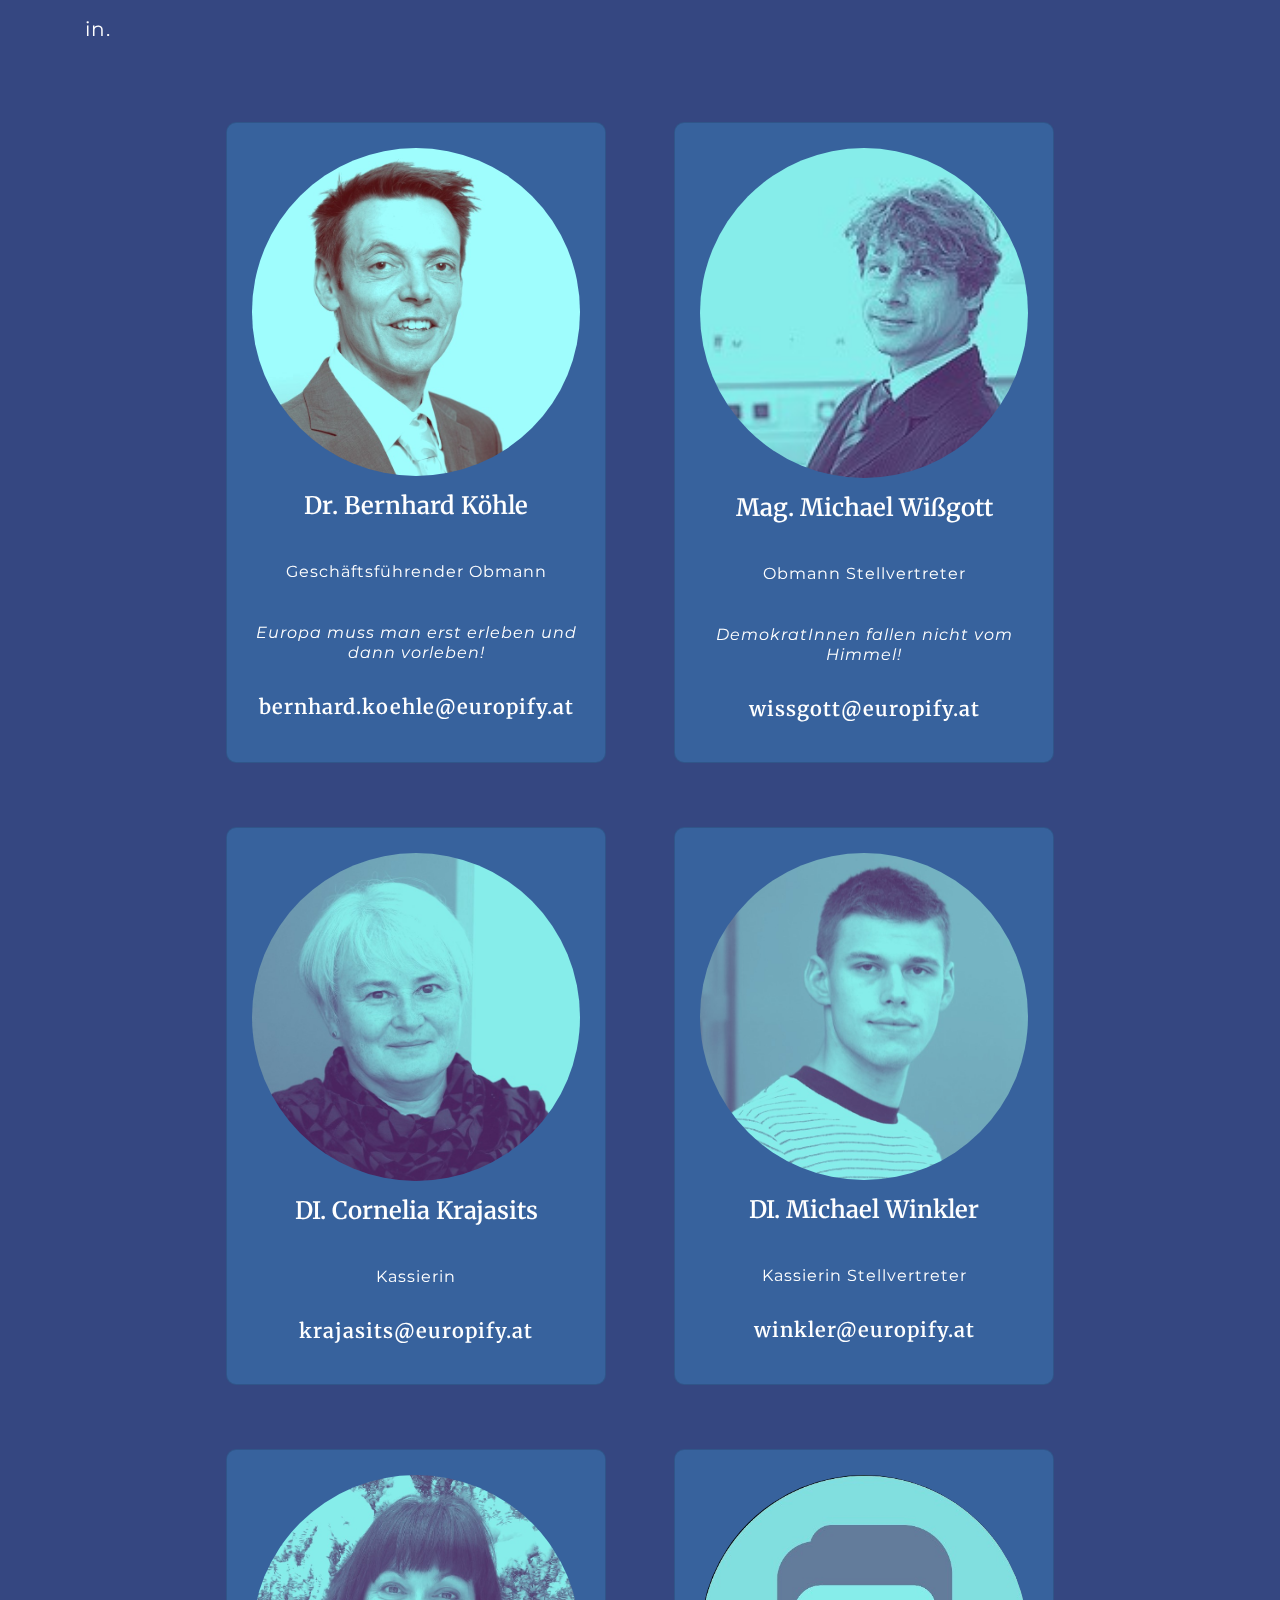
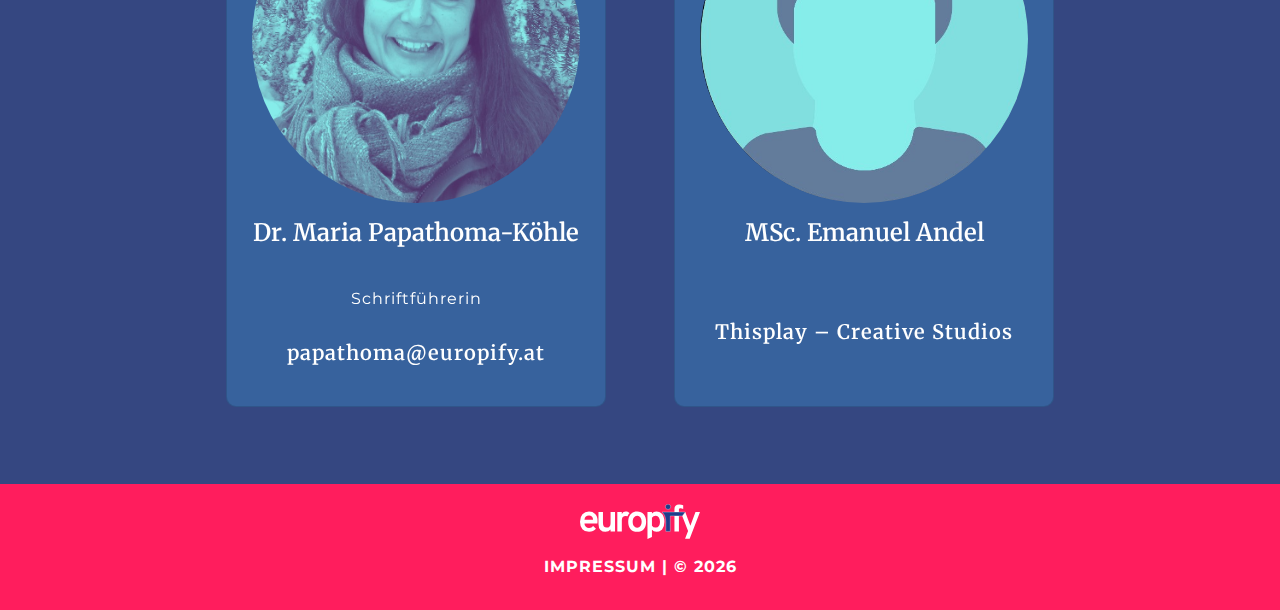
<file: institut.html>
<!DOCTYPE html>
<html lang="de">
<meta http-equiv="content-type" content="text/html;charset=UTF-8" />

<head>
  <meta charset="utf-8">
  <title>EUROPIFY</title>

  <!-- mobile responsive meta -->
  <meta name="viewport" content="width=device-width, initial-scale=1, maximum-scale=1">
  <meta name="description" content="This is meta description">
  <meta name="author" content=" ">
  <meta name="generator" content="Europify" />

  <!-- Main Stylesheet -->

  <link rel="stylesheet" href="scss/style.css" media="screen">
  <link rel="stylesheet" href="https://use.fontawesome.com/releases/v5.0.7/css/all.css">
  <!--Favicon-->
  <link rel="shortcut icon" href="images/favicon.png" type="image/x-icon">
  <link rel="icon" href="images/favicon.png" type="image/x-icon">

  <link rel="preconnect" href="https://fonts.gstatic.com">
  <link href="https://fonts.googleapis.com/css2?family=Merriweather&family=Montserrat:wght@200&display=swap"
    rel="stylesheet">

  <!-- multilingual SEO optimizations -->



  <meta property="og:title" content="EUROPIFY" />
  <meta property="og:description" content="This is meta description" />
  <meta property="og:type" content="website" />
  <meta property="og:url" content="index.html" />





</head>

<body id="body">
  <div class="dividers">
    <div class="divider"></div>
    <div class="divider"></div>
    <div class="divider"></div>
    <div class="divider"></div>
    <div class="divider"></div>
  </div>
  <!-- preloader start -->
  <div class="preloader">
    <div class="spinner">
      <div class="double-bounce1"></div>
      <div class="double-bounce2"></div>
    </div>
  </div>
  <!-- preloader end -->
  <!-- navigation -->
  <header class="nav-section">
    <div class="container-fluid">
      <div class="row">
        <div class="col-12">
          <nav class="navbar navbar-expand-lg">
            <a class="navbar-brand" href="index.html">

              <img class="img-fluid" width="120px" src="images/logo.svg" alt="europify">

            </a>
            <button class="navbar-toggler" type="button" data-toggle="collapse" data-target="#main-nav"
              aria-controls="navbarSupportedContent" aria-expanded="false" aria-label="Toggle navigation">
              <span class="navbar-toggler-icon">
                <img src="images/hamburger-icon.png" class="img-fluid" alt="menu">
              </span>
            </button>
            <div class="collapse navbar-collapse" id="main-nav">
              <ul class="navbar-nav ml-auto">

                <li class="nav-item">
                  <a class="nav-link page-scroll" href="institut.html">Institut</a>
                </li>

                <li class="nav-item">
                  <a class="nav-link page-scroll" href="index.html">Projekte</a>
                </li>

                <li class="nav-item">
                  <a class="nav-link page-scroll" href="angebote.html">Angebote</a>
                </li>

                <li class="nav-item">
                  <a class="nav-link page-scroll" href="partnerinen.html">PartnerInen</a>
                </li>
                <li class="nav-item">
                  <a class="nav-link page-scroll" href="index.html">Europäisches</a>
                </li>
                <li class="nav-item">
                  <a class="nav-link page-scroll" href="kontakt.html">Kontakt</a>
                </li>

              </ul>
            </div>
          </nav>
        </div>
      </div>
    </div>
  </header>
  <!-- /navigation -->


  <div class="bg" style="position: absolute;">
    <img src="images/temple-dt.jpg" class="img-fluid" alt="">
  </div>
	<section class="section">
	<div class="container">
		<div class="row">
			<div class="col-sm-8 m-auto text-center">
				
				<h1>DAS INSTITUT</h1>
				
				
			</div>
		</div>
	</div>
</section>
	



<section class="part-list section pt-0">
 
	<div class="container">
    
		<div class="row">
			<div class="col-12 col-lg-10 m-auto">
				<div class="block">
					<!-- <div class="title text-center">
						<h2>AKTUELLE AKTIVITÄTEN UND PROJEKTE</h2>
					</div> -->
					
					
					<div class="part">
						<div class="content" style="color: white;"> 

							<p>Seit seiner Gründung im Jahre 2018 fördert es den geistigen Austausch und die Vernetzung zwischen Kindern und Jugendlichen, Lehrern und Lehrerinnen, Wissenschaft und Praxis sowie zwischen einer Vielzahl an Stakeholdern der European Studies und der europäischen Bildung.</p>
                            
                            <p>Europify entwickelt bedarfsorientierte Aus- und Weiterbildungsmaßnahmen für SchülerInnen und LehrerInnen und bietet maßgeschneiderte Workshops und Seminare an. Das Institut entwickelt, begleitet und implementiert auch Projekte, die konkrete, unmittelbare positive Auswirkungen auf das Wissen, Verstehen und die Wahrnehmung von <b>Europa</b> und dessen <b>Grundwerten</b> haben. Dabei bedient es sich innovativer, interdisziplinärer Methoden und Formate sowie wissenschaftlicher und professioneller Vorgangsweisen.</p>

                            <p>Europify verfolgt einen breiten Ansatz mit inhaltlicher Schwerpunktsetzung auf Europa, Europäische Union im Allgemeinen und auf demokratische Werte und Prozesse im Besonderen. Im pädagogisch-didaktischen Fokus stehen alle Bildungseinrichtungen – vom Kindergarten, über diverse Schultypen, der Erwachsenenbildung zum Life-Long-Learning. Ziel ist immer der aktive, mündige BürgerIn. Die Politische Bildung, die vom Unabhängige Institut Europify forciert wird, – das Entwickeln einer demokratischen Haltung und der Förderung politischen Denkens – versteht sich als demokratische Basisbildung im Geiste der Aufklärung. Mit seiner bewusst europäischen Herangehensweise möchte Europify einen nachhaltigen Beitrag zum Friedensprojekt Europa und einer offenen, solidarischen Gesellschaft leisten.</p>
                            
                            <p>Europify versteht sich als inklusive Gemeinschaft, die sich aus ExpertInnen, PraktikerInnen und aktiven europäischen BürgerInnen zusammensetzt, denen das gemeinsame Arbeiten an einer verbesserten europäischen Bildung, einer gestärkten Europäischen Citizenship und vertieften Integration ein besonderes Anliegen sind. </p>
                            
                            <h2 style="margin: 20px 0 30px 0px;">Dr. Bernhard KÖHLE MSc</h2>
                            <p>(Geschäftsführender Obmann)</p>
                            

						</div>
						
						
					</div>
					
				</div>
			</div>
		</div>
	</div>
</section>



<section class="angebote" id="angebote">

 
  <div class="container">
    <div class="row">
      <div class="col-12">
        <div class="section-title">
          <span>Team</span>
        </div>
      </div>
      <div class="col-md-12">
        <div class="text-block">
          <h2><span class="rev">Das Team</span>
          </h2>
          <p>Lorem ipsum, dolor sit amet consectetur adipisicing elit. Nesciunt, nemo expedita odio cupiditate
            similique atque iusto doloremque magni autem id dignissimos in doloribus quae? Laborum totam deleniti
            numquam voluptatum in.</p>
        </div>
      </div>
    </div>
  </div>
  <div class="container-fluid p-0">
    <div class="row m-0">
      <div class="col-lg-12 ml-auto p-0">





        <div class="cards">
          <div class="card ">
            <img src="images/team/bernhard-koehle.jpg" class="img-fluid" alt="" style="border-radius: 50%;">
            <h3>Dr. Bernhard Köhle</h3>
            <p>Geschäftsführender Obmann</p>
            <p> <i>Europa muss man erst erleben und dann vorleben!</i> </p>
            <h4><a href="bernhard.koehle@europify.at">bernhard.koehle@<wbr>europify.at</a></h4>
          </div>

          <div class="card">
            <img src="images/team/michael-wissgott.jpg" class="img-fluid" alt="" style="border-radius: 50%;">
            <h3>Mag. Michael Wißgott</h3>
            <p>Obmann Stellvertreter</p>
            <p> <i>DemokratInnen fallen nicht vom Himmel!</i> </p>
            <h4><a href="wissgott@europify.at">wissgott@europify.at</a></h4>
          </div>

          <div class="card">
            <img src="images/team/krajasits_neu_klein-1.jpg" class="img-fluid" alt="" style="border-radius: 50%;">
            <h3>DI. Cornelia Krajasits</h3>
            <p>Kassierin</p>
            <h4><a href="krajasits@europify.at">krajasits@europify.at</a></h4>
          </div>

          <div class="card">
            <img src="images/team/michael_winkler-1.jpg" class="img-fluid" alt="" style="border-radius: 50%;">
            <h3>DI. Michael Winkler</h3>
            <p>Kassierin Stellvertreter</p>
            <h4><a href="winkler@europify.at">winkler@europify.at</a></h4>
          </div>

          <div class="card">
            <img src="images/team/papathomakoehle_photo.jpg" class="img-fluid" alt="" style="border-radius: 50%;">
            <h3>Dr. Maria Papathoma-Köhle</h3>
            <p>Schriftführerin</p>
            <h4><a href="winkler@europify.at">papathoma@europify.at</a></h4>
          </div>
          <div class="card">
            <img src="images/team/mteam.jpg" class="img-fluid" alt="" style="border-radius: 50%;">
            <h3>MSc. Emanuel Andel</h3>
            <p></p>
            <h4><a href="winkler@europify.at">Thisplay – Creative Studios</a></h4>
          </div>

        </div>





      </div>
    </div>
  </div>
</section>





<!-- 
<section class="section career-featured pt-0" style="padding: 0px;">
	<div class="container">
		<div class="row">
			<div class="col-md-12">
				<div class="block">
					
					<div class="content">
						
						<h3><span class="rev">ABGESCHLOSSENE PROJEKTE</span></h3>
						
						<p>Lorem ipsum dolor sit, amet consectetur adipisicing elit. A accusamus eos aperiam debitis ipsum accusantium ipsam eum eius dolorem laborum, esse pariatur saepe consequuntur dicta deleniti? Esse quasi quae ratione!</p>
					</div>
					
					<div class="parl image-reveal">
						
						<img class="img-fluid shadow" src="https://via.placeholder.com/150x80" alt="parl-thumbnail">
						
						<div class="parl-button parl-box">
							<a href="javascript:void(0)">
								<i class="fa fa-play" data-parl="https://www.youtube.com/embed/g3-VxLQO7do?autoplay=1"></i>
							</a>
						</div>
					</div>
				</div>
			</div>
		</div>
	</div>
</section> -->






<footer class="footer">
    <div class="call-to-action text-center">
      <img class="img-fluid" width="120px" src="images/logo2.svg" alt="europify">
      <p> <a href="impressum.html">IMPRESSUM</a> | &#169;
        <script>document.write(new Date().getFullYear());</script>
      </p>
     
    </div>
  </footer>



  <!-- Google Map API -->

  <!-- <script src="https://maps.googleapis.com/maps/api/js?key=AIzaSyD407ZgdjzEvyJ5DnwsAVYeOCPEVGNMfQc"></script> -->



  <!-- Main Script -->

  <script src="js/script.min.js"></script>



  <!-- <script src="../../../cdnjs.cloudflare.com/ajax/libs/js-cookie/2.2.1/js.cookie.min.js"></script>
<div id="js-cookie-box" class="cookie-box cookie-box-hide">
	This site uses cookies. By continuing to use this website, you agree to their use. <span id="js-cookie-button" class="btn btn-sm border ml-2">I Accept</span>
</div>
<script>
	(function ($) {
		const cookieBox = document.getElementById('js-cookie-box');
		const cookieButton = document.getElementById('js-cookie-button');
		if (!Cookies.get('cookie-box')) {
			cookieBox.classList.remove('cookie-box-hide');
			cookieButton.onclick = function () {
				Cookies.set('cookie-box', true, {
					expires:  2 
				});
				cookieBox.classList.add('cookie-box-hide');
			};
		}
	})(jQuery);
</script>


<style>
.cookie-box {
  position: fixed;
  left: 0;
  right: 0;
  bottom: 0;
  text-align: center;
  z-index: 9999;
  padding: 1rem 2rem;
  background: rgb(71, 71, 71);
  transition: all .75s cubic-bezier(.19, 1, .22, 1);
  color: #fdfdfd;
}

.cookie-box-hide {
  display: none;
}
</style> -->
</body>


</html>
</file>
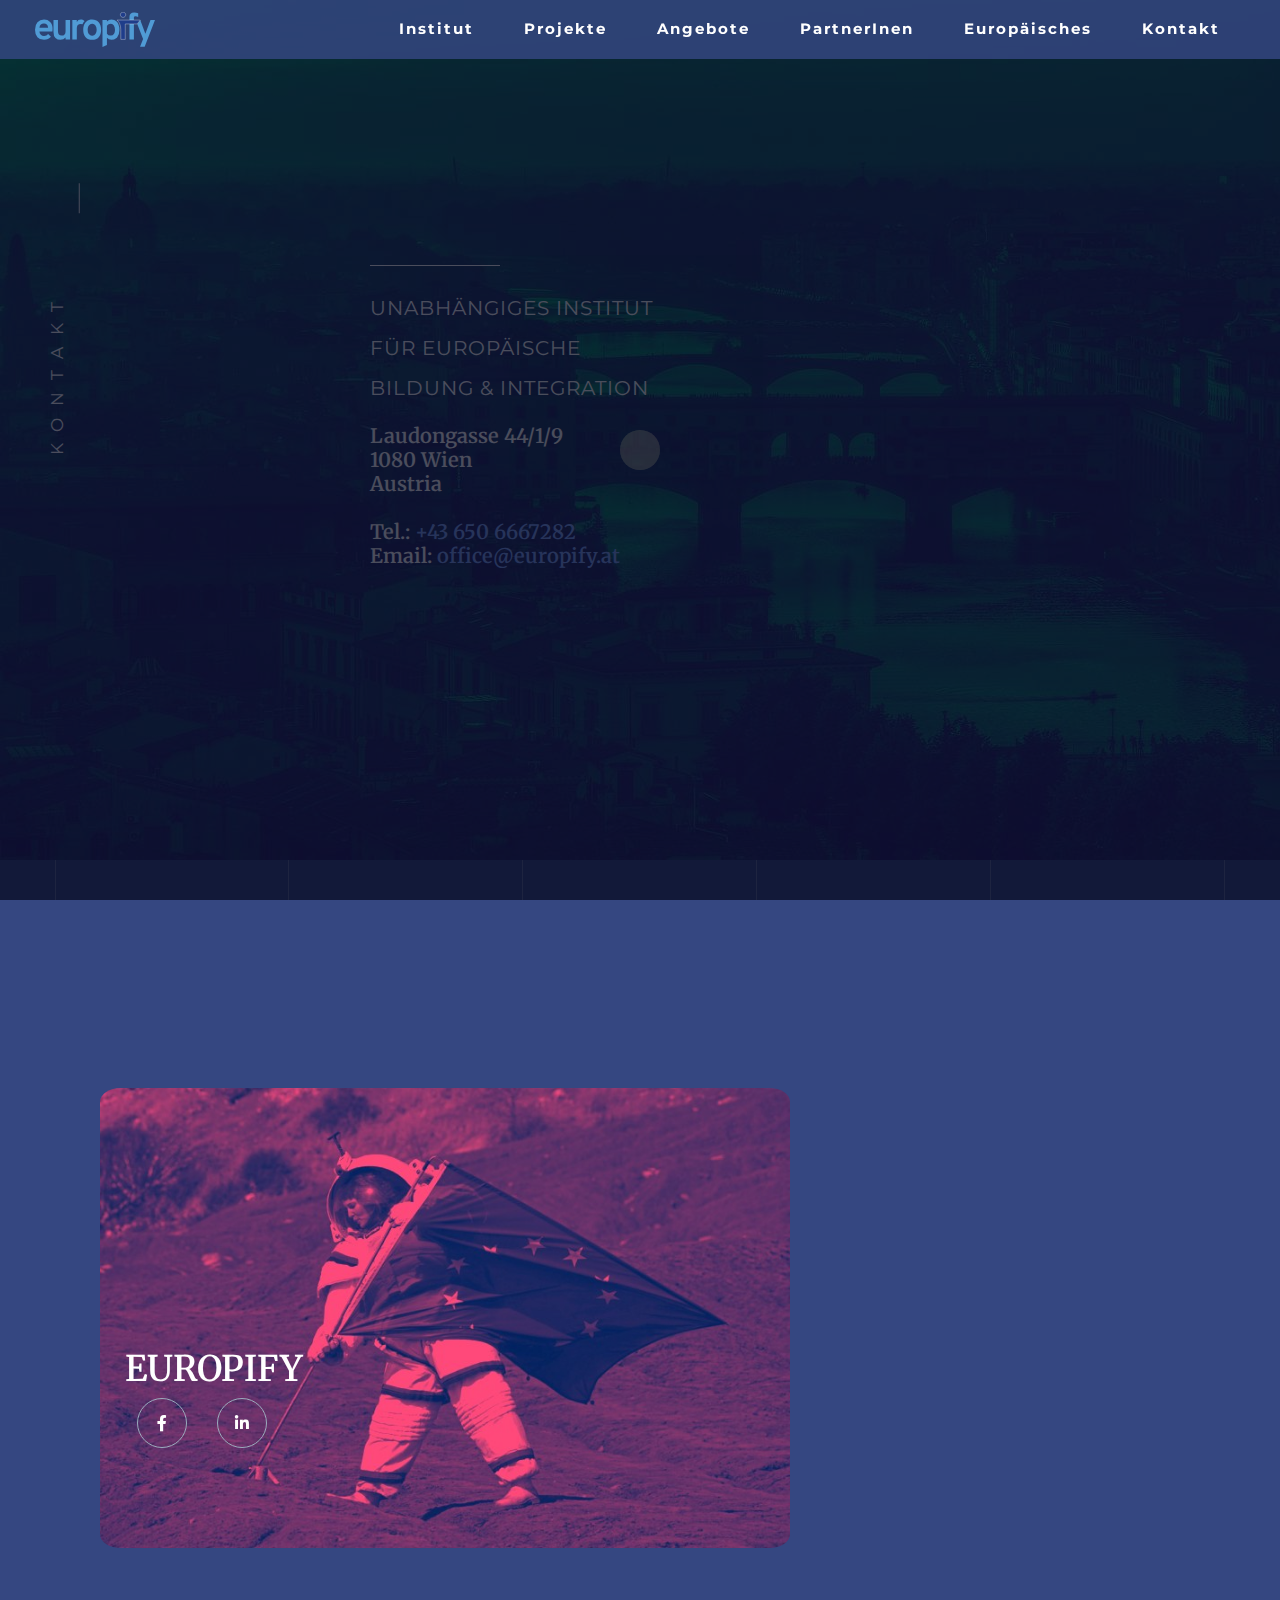
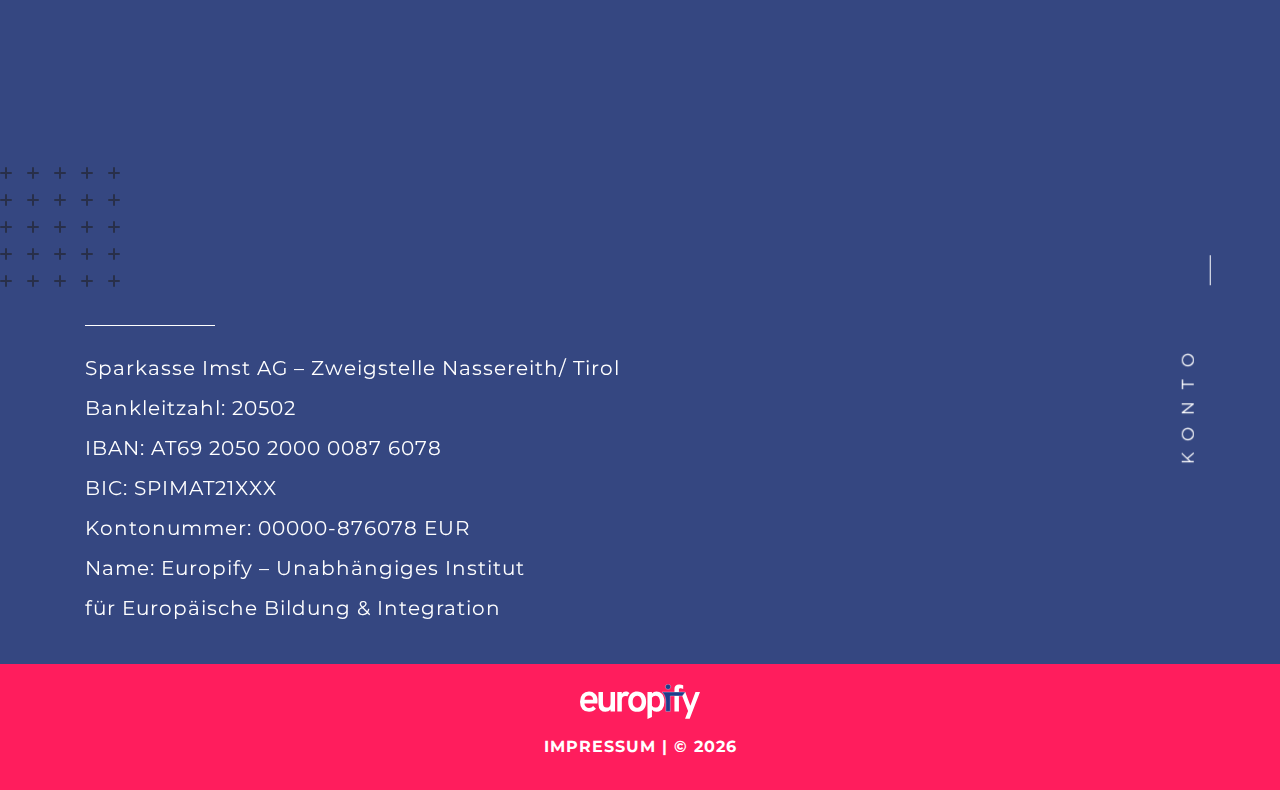
<file: kontakt.html>
<!DOCTYPE html>
<html lang="de">
<meta http-equiv="content-type" content="text/html;charset=UTF-8" />

<head>
  <meta charset="utf-8">
  <title>EUROPIFY</title>

  <!-- mobile responsive meta -->
  <meta name="viewport" content="width=device-width, initial-scale=1, maximum-scale=1">
  <meta name="description" content="This is meta description">
  <meta name="author" content=" ">
  <meta name="generator" content="Europify" />

  <!-- Main Stylesheet -->

  <link rel="stylesheet" href="scss/style.css" media="screen">
  <link rel="stylesheet" href="https://use.fontawesome.com/releases/v5.0.7/css/all.css">
  <!--Favicon-->
  <link rel="shortcut icon" href="images/favicon.png" type="image/x-icon">
  <link rel="icon" href="images/favicon.png" type="image/x-icon">

  <link rel="preconnect" href="https://fonts.gstatic.com">
  <link href="https://fonts.googleapis.com/css2?family=Merriweather&family=Montserrat:wght@200&display=swap"
    rel="stylesheet">

  <!-- multilingual SEO optimizations -->



  <meta property="og:title" content="EUROPIFY" />
  <meta property="og:description" content="This is meta description" />
  <meta property="og:type" content="website" />
  <meta property="og:url" content="index.html" />





</head>

<body id="body">
  <div class="dividers">
    <div class="divider"></div>
    <div class="divider"></div>
    <div class="divider"></div>
    <div class="divider"></div>
    <div class="divider"></div>
  </div>
  <!-- preloader start -->
  <div class="preloader">
    <div class="spinner">
      <div class="double-bounce1"></div>
      <div class="double-bounce2"></div>
    </div>
  </div>
  <!-- preloader end -->
  <!-- navigation -->
  <header class="nav-section">
    <div class="container-fluid">
      <div class="row">
        <div class="col-12">
          <nav class="navbar navbar-expand-lg">
            <a class="navbar-brand" href="index.html">

              <img class="img-fluid" width="120px" src="images/logo.svg" alt="europify">

            </a>
            <button class="navbar-toggler" type="button" data-toggle="collapse" data-target="#main-nav"
              aria-controls="navbarSupportedContent" aria-expanded="false" aria-label="Toggle navigation">
              <span class="navbar-toggler-icon">
                <img src="images/hamburger-icon.png" class="img-fluid" alt="menu">
              </span>
            </button>
            <div class="collapse navbar-collapse" id="main-nav">
              <ul class="navbar-nav ml-auto">

                <li class="nav-item">
                  <a class="nav-link page-scroll" href="institut.html">Institut</a>
                </li>

                <li class="nav-item">
                  <a class="nav-link page-scroll" href="index.html">Projekte</a>
                </li>

                <li class="nav-item">
                  <a class="nav-link page-scroll" href="angebote.html">Angebote</a>
                </li>

                <li class="nav-item">
                  <a class="nav-link page-scroll" href="partnerinen.html">PartnerInen</a>
                </li>
                <li class="nav-item">
                  <a class="nav-link page-scroll" href="index.html">Europäisches</a>
                </li>
                <li class="nav-item">
                  <a class="nav-link page-scroll" href="kontakt.html">Kontakt</a>
                </li>

              </ul>
            </div>
          </nav>
        </div>
      </div>
    </div>
  </header>
  <!-- /navigation -->


<!-- 
<section class="hero-slider" style="padding-top: 60px;">
  <div class="container-fluid p-0 m-0">
    <div class="row m-0">
      <div class="col-12 p-0 ml-auto">
        <div class="hero-slider-wrapper">
          <div class="item" style="background-image: url(images/eup.jpg); width: 100%; height: 100vh;background-size: cover;">
         

            
            <div class="content">
              <h2>
                <span class="rev">
                 EUROPIFY
                </span>
              </h2>
              <h3>UNABHÄNGIGES INSTITUT <br> FÜR EUROPÄISCHE <br> BILDUNG & INTEGRATION</h3>
              
              
              <a href="#" class="hero-btn btn">WAS WIR MACHEN</a>
              
              
            </div>
          </div>
        </div>
      </div>
  
    </div>
  </div>
</section> -->



<div class="bg" style="position: absolute;">
  <img src="images/sunset-dt.jpg" class="img-fluid" alt="">
</div>
<!-- <section class="section page-title">
<div class="container">
  <div class="row">
    <div class="col-sm-8 m-auto text-center">
      
      
      
      
    </div>
  </div>
</div>
</section> -->


<div class="contact" id="contact">
  <div class="container">
    <div class="row">
      <div class="col-12">
        <div class="section-title">
          <span>KONTAKT</span>
        </div>
      </div>
      <div class="col-lg-9 ml-auto">
        <div class="text-block">
          <h2><span class="rev">EUROPIFY</span></h2>
          <p>UNABHÄNGIGES INSTITUT <br> FÜR EUROPÄISCHE <br> BILDUNG & INTEGRATION</p>
            <h5>Laudongasse 44/1/9 <br> 1080 Wien <br> Austria <br> <br>
             <span>Tel.: <a href="tel:00436506667282">+43 650 6667282</a></span><br>Email: <a href="mailto:office@europify.at">office@europify.at</a></h5>
        </div>
      </div>
    </div>
  </div>


  
  <div class="map-div">
    <div style="filter: grayscale(2);">
      <iframe src="https://www.google.com/maps/embed?pb=!1m18!1m12!1m3!1d2658.6560260179785!2d16.342255516278946!3d48.2132410538661!2m3!1f0!2f0!3f0!3m2!1i1024!2i768!4f13.1!3m3!1m2!1s0x476d07e9ed9738b1%3A0x6214e27b7c680a30!2sLaudongasse%2044%2C%201080%20Wien!5e0!3m2!1sen!2sat!4v1617363193113!5m2!1sen!2sat" width="100%" height="650" style="border:0;" allowfullscreen="" loading="lazy"></iframe>

    </div>
  
    <!-- <div>
        <iframe width="100%" height="400" frameborder="0" src="https://www.bing.com/maps/embed?h=400&w=500&cp=48.21326488620169~16.344499299999985&lvl=17&typ=s&sty=r&src=SHELL&FORM=MBEDV8" scrolling="no">
        </iframe>
        <div style="white-space: nowrap; text-align: center; width: 500px; padding: 6px 0;">
           <a id="largeMapLink" target="_blank" href="https://www.bing.com/maps?cp=48.21326488620169~16.344499299999985&amp;sty=r&amp;lvl=17&amp;FORM=MBEDLD">View Larger Map</a> &nbsp; | &nbsp;
           <a id="dirMapLink" target="_blank" href="https://www.bing.com/maps/directions?cp=48.21326488620169~16.344499299999985&amp;sty=r&amp;lvl=17&amp;rtp=~pos.48.21326488620169_16.344499299999985____&amp;FORM=MBEDLD">Get Directions</a>
       </div>
   </div> -->

    
    <div class="office">
      <div class="contents">
        <img src="images/kontakt.jpg" alt="office" style="border-radius: 3%;">
        <div class="address">
          <h1>EUROPIFY</h1>
          <ul class="social-media list-inline">
            
            <li class="list-inline-item">
              <a href="https://www.facebook.com/europify" target="_blank">
                <i class="fab fa-facebook-f"></i>
              </a>
            </li>

            <li class="list-inline-item">
              <a href="https://www.linkedin.com/in/bernhard-k%C3%B6hle-631b68167/" target="_blank">
                <i class="fab fa-linkedin-in"></i>
              </a>
            </li>
            
          </ul>
        </div>
      </div>
    </div>
  </div>
</div>




<section class="angebote" id="angebote">
  
  <div class="left-shape">
    <img src="images/background-pattern.svg" class="img-fluid" alt="left-shape">
  </div>
  <div class="container">
    <div class="row">
      <div class="col-12">
        <div class="section-title">
          <span>KONTO</span>
        </div>
      </div>
      <div class="col-md-10">
        <div class="text-block">
          <h2><span class="rev">Bankverbindung</span>
          </h2>
          <p>Sparkasse Imst AG – Zweigstelle Nassereith/ Tirol <br>
            Bankleitzahl: 20502 <br>
            IBAN: AT69 2050 2000 0087 6078 <br>
            BIC: SPIMAT21XXX <br>
            Kontonummer: 00000-876078 EUR <br>
            Name: Europify – Unabhängiges Institut <br>für Europäische Bildung & Integration</p>

          
        </div>
      </div>
    </div>
  </div>
  
</section>






<footer class="footer">
  <div class="call-to-action text-center">
    <img class="img-fluid" width="120px" src="images/logo2.svg" alt="europify">
    <p> <a href="impressum.html">IMPRESSUM</a> | &#169;
      <script>document.write(new Date().getFullYear());</script>
    </p>
   
  </div>
</footer>



<!-- Google Map API -->

<!-- <script src="https://maps.googleapis.com/maps/api/js?key=AIzaSyD407ZgdjzEvyJ5DnwsAVYeOCPEVGNMfQc"></script> -->



<!-- Main Script -->

<script src="js/script.min.js"></script>



<!-- <script src="../../../cdnjs.cloudflare.com/ajax/libs/js-cookie/2.2.1/js.cookie.min.js"></script>
<div id="js-cookie-box" class="cookie-box cookie-box-hide">
This site uses cookies. By continuing to use this website, you agree to their use. <span id="js-cookie-button" class="btn btn-sm border ml-2">I Accept</span>
</div>
<script>
(function ($) {
  const cookieBox = document.getElementById('js-cookie-box');
  const cookieButton = document.getElementById('js-cookie-button');
  if (!Cookies.get('cookie-box')) {
    cookieBox.classList.remove('cookie-box-hide');
    cookieButton.onclick = function () {
      Cookies.set('cookie-box', true, {
        expires:  2 
      });
      cookieBox.classList.add('cookie-box-hide');
    };
  }
})(jQuery);
</script>


<style>
.cookie-box {
position: fixed;
left: 0;
right: 0;
bottom: 0;
text-align: center;
z-index: 9999;
padding: 1rem 2rem;
background: rgb(71, 71, 71);
transition: all .75s cubic-bezier(.19, 1, .22, 1);
color: #fdfdfd;
}

.cookie-box-hide {
display: none;
}
</style> -->
</body>


</html>
</file>
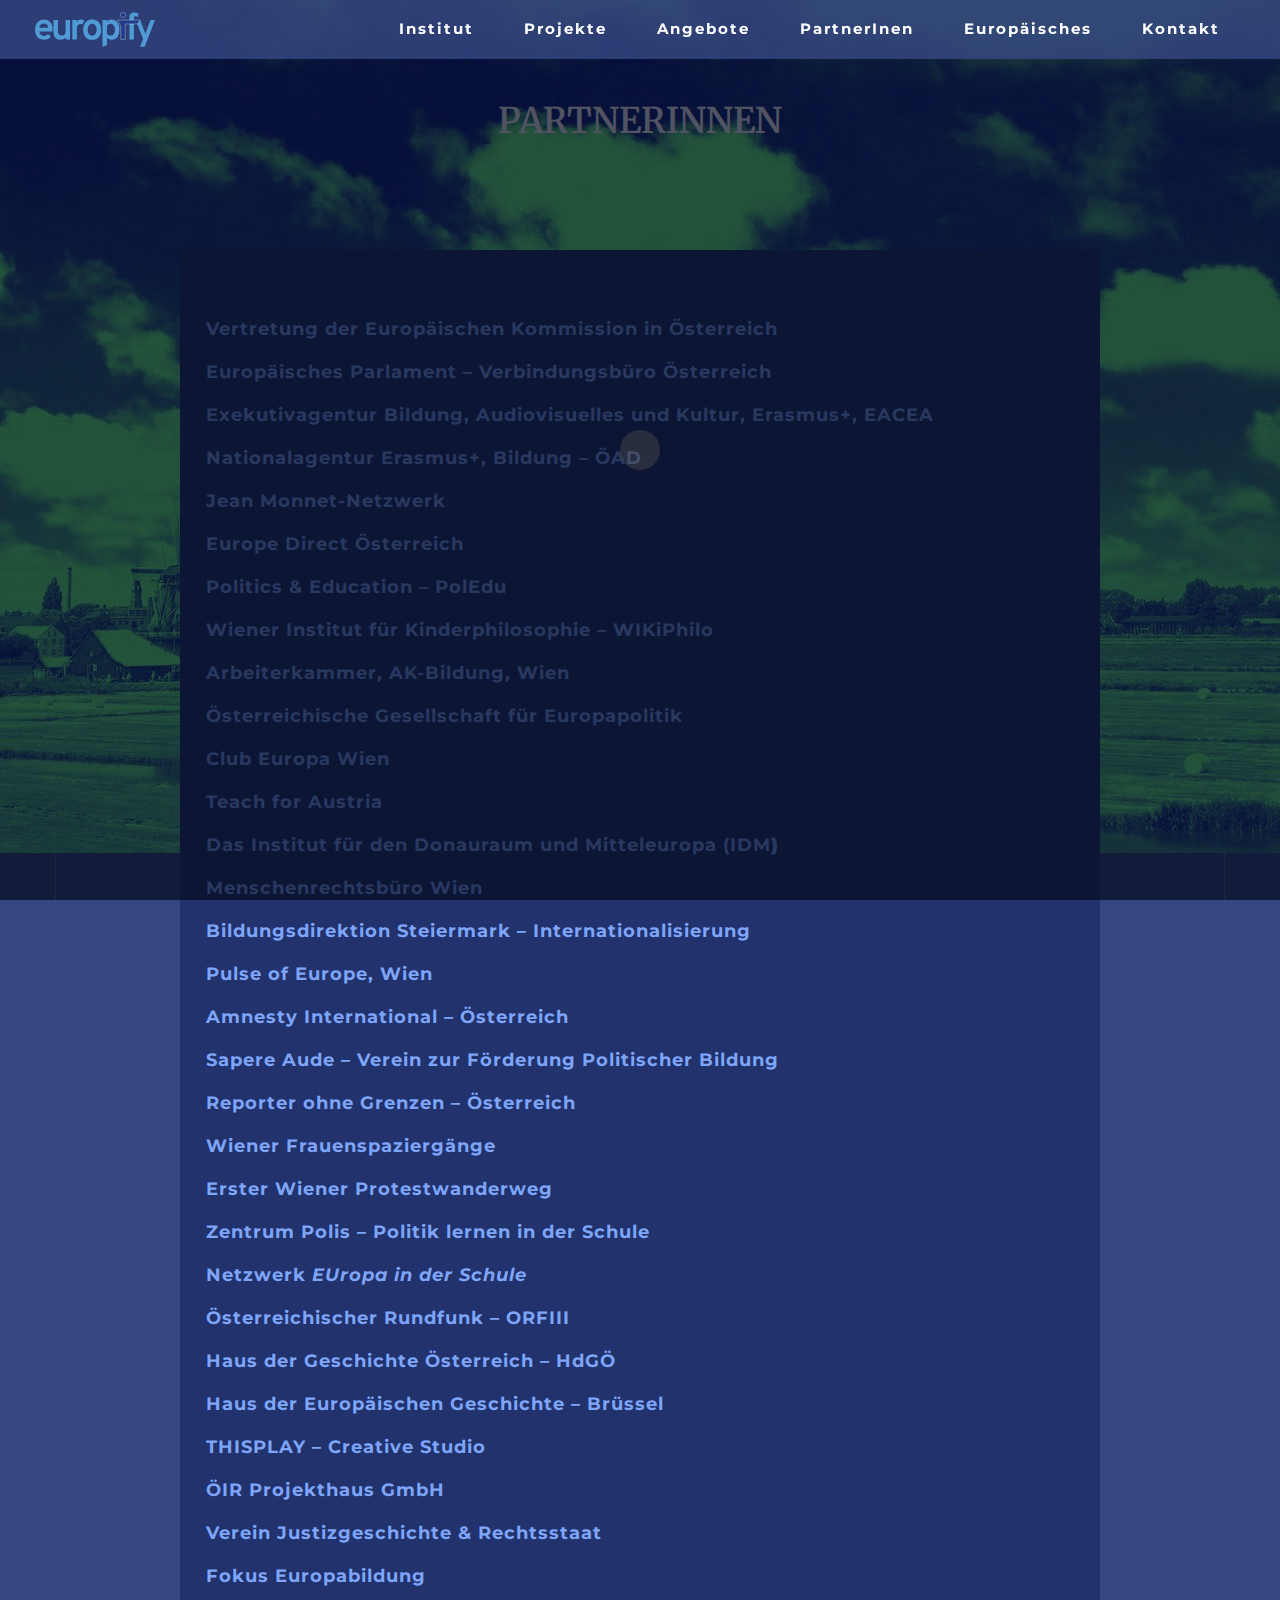
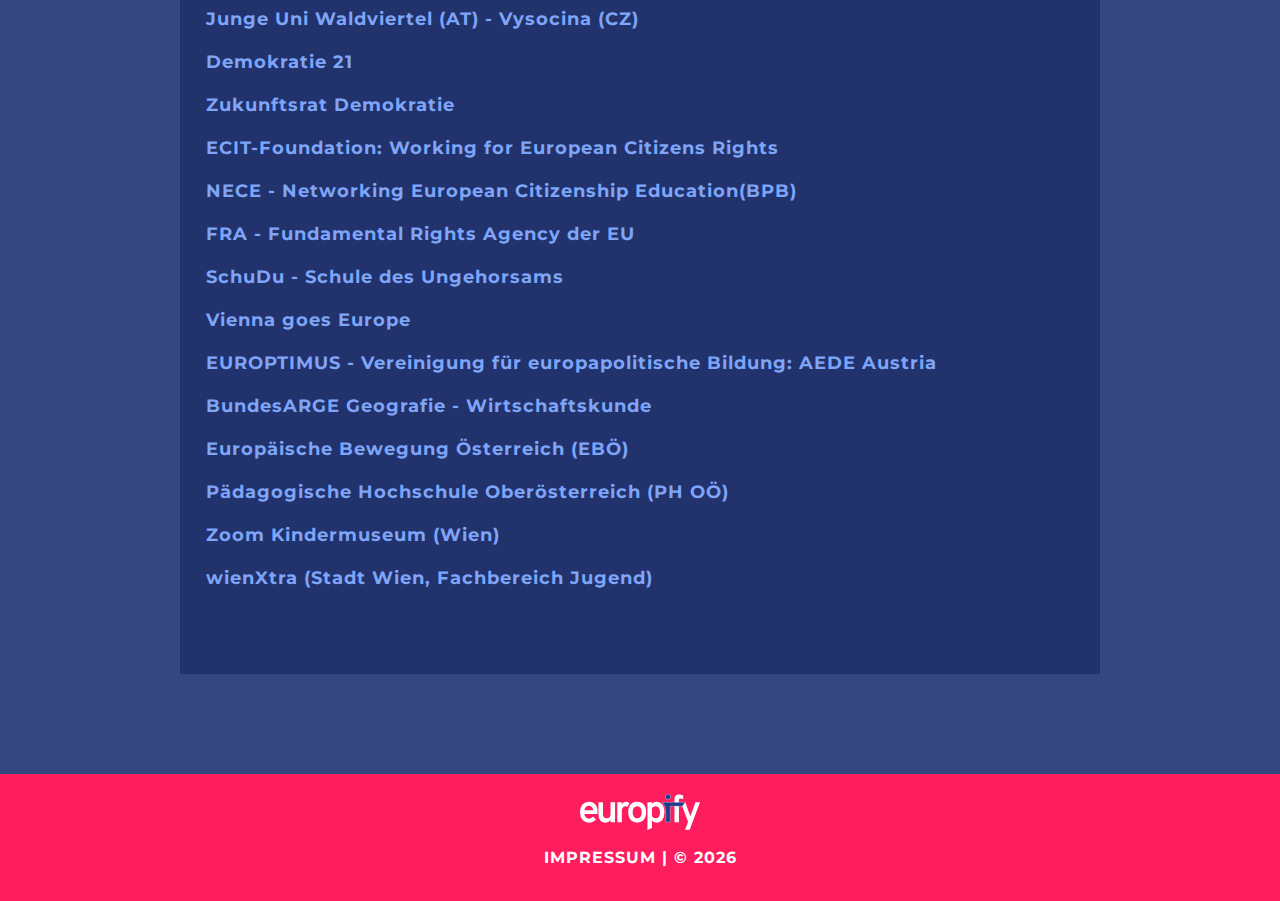
<file: partnerinen.html>
<!DOCTYPE html>
<html lang="de">
<meta http-equiv="content-type" content="text/html;charset=UTF-8" />

<head>
  <meta charset="utf-8">
  <title>EUROPIFY</title>

  <!-- mobile responsive meta -->
  <meta name="viewport" content="width=device-width, initial-scale=1, maximum-scale=1">
  <meta name="description" content="This is meta description">
  <meta name="author" content=" ">
  <meta name="generator" content="Europify" />

  <!-- Main Stylesheet -->

  <link rel="stylesheet" href="scss/style.css" media="screen">
  <link rel="stylesheet" href="https://use.fontawesome.com/releases/v5.0.7/css/all.css">
  <!--Favicon-->
  <link rel="shortcut icon" href="images/favicon.png" type="image/x-icon">
  <link rel="icon" href="images/favicon.png" type="image/x-icon">

  <link rel="preconnect" href="https://fonts.gstatic.com">
  <link href="https://fonts.googleapis.com/css2?family=Merriweather&family=Montserrat:wght@200&display=swap"
    rel="stylesheet">

  <!-- multilingual SEO optimizations -->



  <meta property="og:title" content="EUROPIFY" />
  <meta property="og:description" content="This is meta description" />
  <meta property="og:type" content="website" />
  <meta property="og:url" content="index.html" />





</head>

<body id="body">
  <div class="dividers">
    <div class="divider"></div>
    <div class="divider"></div>
    <div class="divider"></div>
    <div class="divider"></div>
    <div class="divider"></div>
  </div>
  <!-- preloader start -->
  <div class="preloader">
    <div class="spinner">
      <div class="double-bounce1"></div>
      <div class="double-bounce2"></div>
    </div>
  </div>
  <!-- preloader end -->
  <!-- navigation -->
  <header class="nav-section">
    <div class="container-fluid">
      <div class="row">
        <div class="col-12">
          <nav class="navbar navbar-expand-lg">
            <a class="navbar-brand" href="index.html">

              <img class="img-fluid" width="120px" src="images/logo.svg" alt="europify">

            </a>
            <button class="navbar-toggler" type="button" data-toggle="collapse" data-target="#main-nav"
              aria-controls="navbarSupportedContent" aria-expanded="false" aria-label="Toggle navigation">
              <span class="navbar-toggler-icon">
                <img src="images/hamburger-icon.png" class="img-fluid" alt="menu">
              </span>
            </button>
            <div class="collapse navbar-collapse" id="main-nav">
              <ul class="navbar-nav ml-auto">

                <li class="nav-item">
                  <a class="nav-link page-scroll" href="institut.html">Institut</a>
                </li>

                <li class="nav-item">
                  <a class="nav-link page-scroll" href="index.html">Projekte</a>
                </li>

                <li class="nav-item">
                  <a class="nav-link page-scroll" href="angebote.html">Angebote</a>
                </li>

                <li class="nav-item">
                  <a class="nav-link page-scroll" href="partnerinen.html">PartnerInen</a>
                </li>
                <li class="nav-item">
                  <a class="nav-link page-scroll" href="index.html">Europäisches</a>
                </li>
                <li class="nav-item">
                  <a class="nav-link page-scroll" href="kontakt.html">Kontakt</a>
                </li>

              </ul>
            </div>
          </nav>
        </div>
      </div>
    </div>
  </header>
  <!-- /navigation -->


  <div class="bg" style="position: absolute;">
    <img src="images/mils-dt.jpg" class="img-fluid" alt="">
  </div>
	<section class="section page-title">
	<div class="container">
		<div class="row">
			<div class="col-sm-8 m-auto text-center">
				
				<h1>PARTNERINNEN</h1>
				
				
			</div>
		</div>
	</div>
</section>
	



<section class="part-list section pt-0">
 
	<div class="container">
    
		<div class="row">
			<div class="col-12 col-lg-10 m-auto">
				<div class="block">
					<!-- <div class="title text-center">
						<h2>AKTUELLE AKTIVITÄTEN UND PROJEKTE</h2>
					</div> -->
					
					
					<div class="part">
						<div class="content" style="font-weight: bold;"> 

									
<p><a rel="noreferrer noopener" aria-label="Vertretung der Europäischen Kommission in Österreich (opens in a new tab)" href="https://ec.europa.eu/austria/home_de" target="_blank">Vertretung der Europäischen Kommission in Österreich</a><br></p>



<p><a href="http://www.europarl.europa.eu/austria/" target="_blank" rel="noreferrer noopener" aria-label="Europäisches Parlament – Verbindungsbüro Österreich (opens in a new tab)">Europäisches Parlament – Verbindungsbüro Österreich</a><br></p>



<p><a href="https://eacea.ec.europa.eu/node/363_de" target="_blank" rel="noreferrer noopener" aria-label="Exekutivagentur Bildung, Audiovisuelles und Kultur, Erasmus+, EACEA (opens in a new tab)">Exekutivagentur Bildung, Audiovisuelles und Kultur, Erasmus+, EACEA</a><br></p>



<p><a href="https://bildung.erasmusplus.at/" target="_blank" rel="noreferrer noopener" aria-label="Nationalagentur Erasmus+, Bildung - ÖAD (opens in a new tab)">Nationalagentur Erasmus+, Bildung &#8211; ÖAD</a><br></p>



<p><a rel="noreferrer noopener" aria-label="„Jean Monnet“-Netzwerk (opens in a new tab)" href="https://eacea.ec.europa.eu/erasmus-plus/aktionen/jean-monnet/erasmus-plus-%E2%80%93-jean-monnet-%E2%80%93-projekte_de" target="_blank">Jean Monnet-Netzwerk</a><br></p>



<p><a href="https://europainfo.at/" target="_blank" rel="noreferrer noopener" aria-label="Europe Direct Österreich (opens in a new tab)">Europe Direct Österreich</a><br></p>



<p><a href="https://poledu.at/" target="_blank" rel="noreferrer noopener" aria-label="Politics &amp; Education - PolEdu (opens in a new tab)">Politics &amp; Education &#8211; PolEdu</a><br></p>



<p><a href="http://www.wikiphilo.at/" target="_blank" rel="noreferrer noopener" aria-label="Wiener Institut für Kinderphilosophie - WIKiPhilo (opens in a new tab)">Wiener Institut für Kinderphilosophie &#8211; WIKiPhilo</a><br></p>



<p><a href="https://wien.arbeiterkammer.at/bildung" target="_blank" rel="noreferrer noopener" aria-label="Arbeiterkammer, AK-Bildung, Wien (opens in a new tab)">Arbeiterkammer, AK-Bildung, Wien</a><br></p>



<p><a href="http://ÖgfE: https://oegfe.at/" target="_blank" rel="noreferrer noopener" aria-label="Österreichische Gesellschaft für Europapolitik (opens in a new tab)">Österreichische Gesellschaft für Europapolitik</a><br></p>



<p><a href="http://www.clubeuropa.at/site/" target="_blank" rel="noreferrer noopener" aria-label="Club Europa Wien (opens in a new tab)">Club Europa Wien</a><br></p>



<p><a href="https://www.teachforaustria.at/" target="_blank" rel="noreferrer noopener" aria-label="Teach for Austria (opens in a new tab)">Teach for Austria</a><br></p>



<p><a href="http://www.idm.at/" target="_blank" rel="noreferrer noopener" aria-label="Das&nbsp;Institut für den Donauraum und Mitteleuropa (IDM) (opens in a new tab)">Das&nbsp;Institut für den Donauraum und Mitteleuropa (IDM<strong>)</strong></a><br></p>



<p><a href="https://www.wien.gv.at/menschen/integration/menschenrechtsstadt/buero.html" target="_blank" rel="noreferrer noopener" aria-label="Menschenrechtsbüro Wien (opens in a new tab)">Menschenrechtsbüro Wien</a><br></p>



<p><a href="https://www.lsr-stmk.gv.at/service/eu" target="_blank" rel="noreferrer noopener" aria-label="Bildungsdirektion Steiermark – Internationalisierung (opens in a new tab)">Bildungsdirektion Steiermark – Internationalisierung</a><br></p>



<p><a href="https://pulseofeurope.eu/poe-staedte/oesterreich/wien/" target="_blank" rel="noreferrer noopener" aria-label="Pulse of Europe, Wien (opens in a new tab)">Pulse of Europe, Wien</a><br></p>



<p><a href="https://www.amnesty.at/" target="_blank" rel="noreferrer noopener" aria-label="Amnesty International - Österreich (opens in a new tab)">Amnesty International &#8211; Österreich</a><br></p>



<p><a href="http://www.sapereaude.at/" target="_blank" rel="noreferrer noopener" aria-label="Sapere Aude – Verein zur Förderung Politischer Bildung (opens in a new tab)">Sapere Aude – Verein zur Förderung Politischer Bildung</a><br></p>



<p><a href="http://www.rog.at/" target="_blank" rel="noreferrer noopener" aria-label="Reporter ohne Grenzen - Österreich (opens in a new tab)">Reporter ohne Grenzen &#8211; Österreich</a><br></p>



<p><a href="https://frauenspaziergaenge.at/" target="_blank" rel="noreferrer noopener" aria-label="Wiener Frauenspaziergänge (opens in a new tab)">Wiener Frauenspaziergänge</a><br></p>



<p><a href="https://www.protestwanderweg.at/" target="_blank" rel="noreferrer noopener" aria-label="Erster Wiener Protestwanderweg (opens in a new tab)">Erster Wiener Protestwanderweg</a><br></p>



<p><a href="https://www.politik-lernen.at/site/home" target="_blank" rel="noreferrer noopener" aria-label="Zentrum Polis – Politik lernen in der Schule (opens in a new tab)">Zentrum Polis – Politik lernen in der Schule</a><br></p>



<p><a rel="noreferrer noopener" aria-label="Netzwerk „EUropa in der Schule“ (opens in a new tab)" href="https://www.politik-lernen.at/site/netzwerkeuropainderschule" target="_blank">Netzwerk <em>EUropa in der Schule</em></a><br></p>



<p><a href="https://tv.orf.at/orf3" target="_blank" rel="noreferrer noopener" aria-label="Österreichischer Rundfunk - ORFIII (opens in a new tab)">Österreichischer Rundfunk &#8211; ORFIII</a><br></p>



<p><a href="https://www.hdgoe.at/" target="_blank" rel="noreferrer noopener" aria-label="Haus der Geschichte Österreich – HdGÖ (opens in a new tab)">Haus der Geschichte Österreich – HdGÖ</a><br></p>



<p><a href="https://historia-europa.ep.eu/de/willkommen-im-haus-der-europaeischen-geschichte" target="_blank" rel="noreferrer noopener" aria-label="Haus der Europäischen Geschichte – Brüssel (opens in a new tab)">Haus der Europäischen Geschichte – Brüssel</a><br></p>



<p><a rel="noreferrer noopener" aria-label="THISPLAY (opens in a new tab)" href="https://this-play.com/" target="_blank">THISPLAY – Creative Studio</a> </p>



<p><a rel="noreferrer noopener" aria-label="ÖIR Projekthaus GmbH (opens in a new tab)" href="http://www.projekthaus.at/" target="_blank">ÖIR Projekthaus GmbH</a></p>



<p><a href="https://www.justizgeschichte-rechtsstaat.at/">Verein Justizgeschichte &amp; Rechtsstaat</a></p>



<p><a href="https://www.fokus-europabildung.eu/" rel="nofollow">Fokus Europabildung</a></p>



<p><a href="http://www.jungeuni-waldviertel.at/" rel="nofollow">Junge Uni Waldviertel (AT) - Vysocina (CZ)</a></p>



<p><a href="https://demokratie21.at/" rel="nofollow">Demokratie 21</a></p>



<p><a href="https://zukunftsrat.at/" rel="nofollow">Zukunftsrat Demokratie</a></p>



<p><a href="https://ecit-foundation.eu/" rel="nofollow">ECIT-Foundation: Working for European Citizens Rights</a></p>



<p><a href="https://www.nece.eu/" rel="nofollow">NECE - Networking European Citizenship Education(BPB)</a></p>



<p><a href="https://fra.europa.eu/en" rel="nofollow">FRA - Fundamental Rights Agency der EU</a></p>



<p> <a href="https://www.schuledesungehorsams.at/" rel="nofollow">SchuDu - Schule des Ungehorsams</a></p>



<p><a href="https://www.viennagoeseurope.eu/" rel="nofollow">Vienna goes Europe</a></p>



<p><a href="https://www.europtimus.at/" rel="nofollow">EUROPTIMUS - Vereinigung für europapolitische Bildung: AEDE Austria</a></p>



<p><a href="https://bundesarge.gwk.at/" rel="nofollow">BundesARGE Geografie - Wirtschaftskunde</a></p>



<p><a href="http://www.eb-austria.eu/" rel="nofollow">Europäische Bewegung Österreich (EBÖ)</a></p>



<p><a href="https://ph-ooe.at/" rel="nofollow">Pädagogische Hochschule Oberösterreich (PH OÖ)</a></p>



<p><a href="https://www.kindermuseum.at/" rel="nofollow">Zoom Kindermuseum (Wien)</a></p>



<p><a href="https://www.wienxtra.at/" rel="nofollow">wienXtra (Stadt Wien, Fachbereich Jugend)</a></p>


                            

						</div>
						
						
					</div>
					
				</div>
			</div>
		</div>
	</div>
</section>



<!-- 
<section class="section career-featured pt-0" style="padding: 0px;">
	<div class="container">
		<div class="row">
			<div class="col-md-12">
				<div class="block">
					
					<div class="content">
						
						<h3><span class="rev">ABGESCHLOSSENE PROJEKTE</span></h3>
						
						<p>Lorem ipsum dolor sit, amet consectetur adipisicing elit. A accusamus eos aperiam debitis ipsum accusantium ipsam eum eius dolorem laborum, esse pariatur saepe consequuntur dicta deleniti? Esse quasi quae ratione!</p>
					</div>
					
					<div class="parl image-reveal">
						
						<img class="img-fluid shadow" src="https://via.placeholder.com/150x80" alt="parl-thumbnail">
						
						<div class="parl-button parl-box">
							<a href="javascript:void(0)">
								<i class="fa fa-play" data-parl="https://www.youtube.com/embed/g3-VxLQO7do?autoplay=1"></i>
							</a>
						</div>
					</div>
				</div>
			</div>
		</div>
	</div>
</section> -->






<footer class="footer">
    <div class="call-to-action text-center">
      <img class="img-fluid" width="120px" src="images/logo2.svg" alt="europify">
      <p> <a href="impressum.html">IMPRESSUM</a> | &#169;
        <script>document.write(new Date().getFullYear());</script>
      </p>
     
    </div>
  </footer>



  <!-- Google Map API -->

  <!-- <script src="https://maps.googleapis.com/maps/api/js?key=AIzaSyD407ZgdjzEvyJ5DnwsAVYeOCPEVGNMfQc"></script> -->



  <!-- Main Script -->

  <script src="js/script.min.js"></script>



  <!-- <script src="../../../cdnjs.cloudflare.com/ajax/libs/js-cookie/2.2.1/js.cookie.min.js"></script>
<div id="js-cookie-box" class="cookie-box cookie-box-hide">
	This site uses cookies. By continuing to use this website, you agree to their use. <span id="js-cookie-button" class="btn btn-sm border ml-2">I Accept</span>
</div>
<script>
	(function ($) {
		const cookieBox = document.getElementById('js-cookie-box');
		const cookieButton = document.getElementById('js-cookie-button');
		if (!Cookies.get('cookie-box')) {
			cookieBox.classList.remove('cookie-box-hide');
			cookieButton.onclick = function () {
				Cookies.set('cookie-box', true, {
					expires:  2 
				});
				cookieBox.classList.add('cookie-box-hide');
			};
		}
	})(jQuery);
</script>


<style>
.cookie-box {
  position: fixed;
  left: 0;
  right: 0;
  bottom: 0;
  text-align: center;
  z-index: 9999;
  padding: 1rem 2rem;
  background: rgb(71, 71, 71);
  transition: all .75s cubic-bezier(.19, 1, .22, 1);
  color: #fdfdfd;
}

.cookie-box-hide {
  display: none;
}
</style> -->
</body>


</html>
</file>
<file: scss/style.css>
/* * { outline: 1px solid red; } */

@charset "UTF-8";
/*!
 * Bootstrap v4.0.0-beta.2 (https://getbootstrap.com)
 * Copyright 2011-2017 The Bootstrap Authors
 * Copyright 2011-2017 Twitter, Inc.
 * Licensed under MIT (https://github.com/twbs/bootstrap/blob/master/LICENSE)
 */
:root {
  --blue:#4e9ad4;
  --indigo:#6610f2;
  --purple:#6f42c1;
  --pink:#e83e8c;
  --red:#dc3545;
  --orange:#fd7e14;
  --yellow:#ffc107;
  --green:#28a745;
  --teal:#20c997;
  --cyan:#17a2b8;
  --white:#fff;
  --gray:#868e96;
  --gray-dark:#343a40;
  --primary:#007bff;
  --secondary:#868e96;
  --success:#28a745;
  --info:#17a2b8;
  --warning:#ffc107;
  --danger:#dc3545;
  --light:#f8f9fa;
  --dark:#343a40;
  --breakpoint-xs:0;
  --breakpoint-sm:576px;
  --breakpoint-md:768px;
  --breakpoint-lg:992px;
  --breakpoint-xl:1200px;
  --font-family-sans-serif:'Montserrat', sans-serif;
  --font-family-monospace:"SFMono-Regular",Menlo,Monaco,Consolas,"Liberation Mono","Courier New",monospace; }

@media print {
  *, ::after, ::before {
    text-shadow: none !important;
    box-shadow: none !important; }
  a, a:visited {
    text-decoration: underline; }
  abbr[title]::after {
    content: " (" attr(title) ")"; }
  pre {
    white-space: pre-wrap !important; }
  blockquote, pre {
    border: 1px solid #999;
    page-break-inside: avoid; }
  thead {
    display: table-header-group; }
  img, tr {
    page-break-inside: avoid; }

  h2, h3 {
    page-break-after: avoid; }
  .navbar {
    display: none; }
  .badge {
    border: 1px solid #000; }
  .table {
    border-collapse: collapse !important; }
  .table td, .table th {
    background-color: #fff !important; }
  .table-bordered td, .table-bordered th {
    border: 1px solid #ddd !important; } }

*, ::after, ::before {
  box-sizing: border-box; }

html {
  font-family: sans-serif;
  line-height: 1.15;
  
  -ms-text-size-adjust: 100%;
  -ms-overflow-style: scrollbar;
  -webkit-tap-highlight-color: transparent; }

/* @-ms-viewport {
  width: device-width; } */

article, aside, dialog, figcaption, figure, footer, header, hgroup, main, nav, section {
  display: block; }

body {
  margin: 0;
  font-family: 'Merriweather', serif;
  font-family: 'Montserrat', sans-serif;
  font-size: 1rem;
  font-weight: 400;
  line-height: 1.5;
  color: #212529;
  text-align: left;
  background-color: #fff; }

[tabindex="-1"]:focus {
  outline: 0 !important; }

hr {
  box-sizing: content-box;
  height: 0;
  overflow: visible; }

h1, h2, h3, h4, h5, h6 {
  margin-top: 0;
  margin-bottom: .5rem; }

p {
  margin-top: 0;
  margin-bottom: 1rem; }

abbr[data-original-title], abbr[title] {
  text-decoration: underline;
  -webkit-text-decoration: underline dotted;
  text-decoration: underline dotted;
  cursor: help;
  border-bottom: 0; }

address {
  margin-bottom: 1rem;
  font-style: normal;
  line-height: inherit; }

dl, ol, ul {
  margin-top: 0;
  margin-bottom: 5rem; }

ol ol, ol ul, ul ol, ul ul {
  margin-bottom: 0; }

dt {
  font-weight: 700; }

dd {
  margin-bottom: .5rem;
  margin-left: 0; }

blockquote {
  margin: 0 0 1rem; }

dfn {
  font-style: italic; }

b, strong {
  font-weight: bolder; }

small {
  font-size: 80%; }

sub, sup {
  position: relative;
  font-size: 75%;
  line-height: 0;
  vertical-align: baseline; }

sub {
  bottom: -.25em; }

sup {
  top: -.5em; }

a {
  color: #7ea5f8;
  text-decoration: none;
  background-color: transparent;
  -webkit-text-decoration-skip: objects; }

a:hover {
  color: #ff497a;
  text-decoration: none; }

a:not([href]):not([tabindex]) {
  color: inherit;
  text-decoration: none; }

a:not([href]):not([tabindex]):focus, a:not([href]):not([tabindex]):hover {
  color: inherit;
  text-decoration: none; }

a:not([href]):not([tabindex]):focus {
  outline: 0; }

code, kbd, pre, samp {
  font-family: monospace,monospace;
  font-size: 1em; }

pre {
  margin-top: 0;
  margin-bottom: 1rem;
  overflow: auto;
  -ms-overflow-style: scrollbar; }

figure {
  margin: 0 0 1rem; }

img {
  vertical-align: middle;
  border-style: none; }

svg:not(:root) {
  overflow: hidden; }

[role=button], a, area, button, input:not([type=range]), label, select, summary, textarea {
  -ms-touch-action: manipulation;
  touch-action: manipulation; }

table {
  border-collapse: collapse; }

caption {
  padding-top: .75rem;
  padding-bottom: .75rem;
  color: #868e96;
  text-align: left;
  caption-side: bottom; }

th {
  text-align: inherit; }

label {
  display: inline-block;
  margin-bottom: .5rem; }

button {
  border-radius: 0; }

button:focus {
  outline: 1px dotted;
  outline: 5px auto -webkit-focus-ring-color; }

button, input, optgroup, select, textarea {
  margin: 0;
  font-family: inherit;
  font-size: inherit;
  line-height: inherit; }

button, input {
  overflow: visible; }

button, select {
  text-transform: none; }

[type=reset], [type=submit], button, html [type=button] {
  -webkit-appearance: button; }

[type=button]::-moz-focus-inner, [type=reset]::-moz-focus-inner, [type=submit]::-moz-focus-inner, button::-moz-focus-inner {
  padding: 0;
  border-style: none; }

input[type=checkbox], input[type=radio] {
  box-sizing: border-box;
  padding: 0; }

input[type=date], input[type=datetime-local], input[type=month], input[type=time] {
  -webkit-appearance: listbox; }

textarea {
  overflow: auto;
  resize: vertical; }

fieldset {
  min-width: 0;
  padding: 0;
  margin: 0;
  border: 0; }

legend {
  display: block;
  width: 100%;
  max-width: 100%;
  padding: 0;
  margin-bottom: .5rem;
  font-size: 1.5rem;
  line-height: inherit;
  color: inherit;
  white-space: normal; }

progress {
  vertical-align: baseline; }

[type=number]::-webkit-inner-spin-button, [type=number]::-webkit-outer-spin-button {
  height: auto; }

[type=search] {
  outline-offset: -2px;
  -webkit-appearance: none; }

[type=search]::-webkit-search-cancel-button, [type=search]::-webkit-search-decoration {
  -webkit-appearance: none; }

::-webkit-file-upload-button {
  font: inherit;
  -webkit-appearance: button; }

output {
  display: inline-block; }

summary {
  display: list-item; }

template {
  display: none; }

[hidden] {
  display: none !important; }

.h1, .h2, .h3, .h4, .h5, .h6, h1, h2, h3, h4, h5, h6 {
  margin-bottom: .5rem;
  font-family: inherit;
  font-weight: 500;
  line-height: 1.2;
  color: inherit; 
  
  word-wrap: break-word;
  overflow-wrap: break-word;
  /* hyphens: auto;
  -webkit-hyphens: auto;
   -moz-hyphens: auto; */
}

.p {
  word-wrap: break-word;
  overflow-wrap: break-word;
  -webkit-hyphens: auto;
  -moz-hyphens: auto;
       hyphens: auto;
}

.h1, h1 {
  font-size: 2.2rem; 
  }

.h2, h2 {
  font-size: 2rem; }

.h3, h3 {
  font-size: 1.75rem; }

.h4, h4 {
  font-size: 1.5rem; }

.h5, h5 {
  font-size: 1.25rem; }

.h6, h6 {
  font-size: 1rem; }

.lead {
  font-size: 1.25rem;
  font-weight: 300; }

.display-1 {
  font-size: 6rem;
  font-weight: 300;
  line-height: 1.2; }

.display-2 {
  font-size: 5.5rem;
  font-weight: 300;
  line-height: 1.2; }

.display-3 {
  font-size: 4.5rem;
  font-weight: 300;
  line-height: 1.2; }

.display-4 {
  font-size: 3.5rem;
  font-weight: 300;
  line-height: 1.2; }

hr {
  margin-top: 1rem;
  margin-bottom: 1rem;
  border: 0;
  border-top: 1px solid rgba(0, 0, 0, 0.1); }

.small, small {
  font-size: 80%;
  font-weight: 400; }

.mark, mark {
  padding: .2em;
  background-color: #fcf8e3; }

.list-unstyled {
  padding-left: 0;
  list-style: none; }

.list-inline {
  padding-left: 0;
  list-style: none; 
  display: flex;
  justify-content:center;
}

.list-inline-item {
  display: inline-block; }

.list-inline-item:not(:last-child) {
  margin-right: 5px; }

.initialism {
  font-size: 90%;
  text-transform: uppercase; }

.blockquote {
  margin-bottom: 1rem;
  font-size: 1.25rem; }

.blockquote-footer {
  display: block;
  font-size: 80%;
  color: #868e96; }

.blockquote-footer::before {
  content: "\2014 \00A0"; }

.img-fluid {
  max-width: 100%;
  height: auto; }

.img-thumbnail {
  padding: .25rem;
  background-color: #fff;
  border: 1px solid #ddd;
  border-radius: .25rem;
  transition: all .2s ease-in-out;
  max-width: 100%;
  height: auto; }

.figure {
  display: inline-block; }

.figure-img {
  margin-bottom: .5rem;
  line-height: 1; }

.figure-caption {
  font-size: 90%;
  color: #868e96; }

code, kbd, pre, samp {
  font-family: SFMono-Regular,Menlo,Monaco,Consolas,"Liberation Mono","Courier New",monospace; }

code {
  padding: .2rem .4rem;
  font-size: 90%;
  color: #bd4147;
  background-color: #f8f9fa;
  border-radius: .25rem; }

a > code {
  padding: 0;
  color: inherit;
  background-color: inherit; }

kbd {
  padding: .2rem .4rem;
  font-size: 90%;
  color: #fff;
  background-color: #212529;
  border-radius: .2rem; }

kbd kbd {
  padding: 0;
  font-size: 100%;
  font-weight: 700; }

pre {
  display: block;
  margin-top: 0;
  margin-bottom: 1rem;
  font-size: 90%;
  color: #212529; }

pre code {
  padding: 0;
  font-size: inherit;
  color: inherit;
  background-color: transparent;
  border-radius: 0; }

.pre-scrollable {
  max-height: 340px;
  overflow-y: scroll; }

.container {
  width: 100%;
  padding-right: 15px;
  padding-left: 15px;
  margin-right: auto;
  margin-left: auto; }

@media (min-width: 576px) {
  .container {
    max-width: 540px; } }

@media (min-width: 768px) {
  .container {
    max-width: 720px; } }

@media (min-width: 992px) {
  .container {
    max-width: 960px; } }

@media (min-width: 1200px) {
  .container {
    max-width: 1140px; } }

.container-fluid {
  width: 100%;
  padding-right: 15px;
  padding-left: 15px;
  margin-right: auto;
  margin-left: auto; }

.row {
  display: -ms-flexbox;
  display: flex;
  -ms-flex-wrap: wrap;
  flex-wrap: wrap;
  margin-right: -15px;
  margin-left: -15px; }

.no-gutters {
  margin-right: 0;
  margin-left: 0; }

.no-gutters > .col, .no-gutters > [class*=col-] {
  padding-right: 0;
  padding-left: 0; }

.col, .col-1, .col-10, .col-11, .col-12, .col-2, .col-3, .col-4, .col-5, .col-6, .col-7, .col-8, .col-9, .col-auto, .col-lg, .col-lg-1, .col-lg-10, .col-lg-11, .col-lg-12, .col-lg-2, .col-lg-3, .col-lg-4, .col-lg-5, .col-lg-6, .col-lg-7, .col-lg-8, .col-lg-9, .col-lg-auto, .col-md, .col-md-1, .col-md-10, .col-md-11, .col-md-12, .col-md-2, .col-md-3, .col-md-4, .col-md-5, .col-md-6, .col-md-7, .col-md-8, .col-md-9, .col-md-auto, .col-sm, .col-sm-1, .col-sm-10, .col-sm-11, .col-sm-12, .col-sm-2, .col-sm-3, .col-sm-4, .col-sm-5, .col-sm-6, .col-sm-7, .col-sm-8, .col-sm-9, .col-sm-auto, .col-xl, .col-xl-1, .col-xl-10, .col-xl-11, .col-xl-12, .col-xl-2, .col-xl-3, .col-xl-4, .col-xl-5, .col-xl-6, .col-xl-7, .col-xl-8, .col-xl-9, .col-xl-auto {
  position: relative;
  width: 100%;
  min-height: 1px;
  padding-right: 15px;
  padding-left: 15px; }

.col {
  -ms-flex-preferred-size: 0;
  flex-basis: 0;
  -ms-flex-positive: 1;
  flex-grow: 1;
  max-width: 100%; }

.col-auto {
  -ms-flex: 0 0 auto;
  flex: 0 0 auto;
  width: auto;
  max-width: none; }

.col-1 {
  -ms-flex: 0 0 8.333333%;
  flex: 0 0 8.333333%;
  max-width: 8.333333%; }

.col-2 {
  -ms-flex: 0 0 16.666667%;
  flex: 0 0 16.666667%;
  max-width: 16.666667%; }

.col-3 {
  -ms-flex: 0 0 25%;
  flex: 0 0 25%;
  max-width: 25%; }

.col-4 {
  -ms-flex: 0 0 33.333333%;
  flex: 0 0 33.333333%;
  max-width: 33.333333%; }

.col-5 {
  -ms-flex: 0 0 41.666667%;
  flex: 0 0 41.666667%;
  max-width: 41.666667%; }

.col-6 {
  -ms-flex: 0 0 50%;
  flex: 0 0 50%;
  max-width: 50%; }

.col-7 {
  -ms-flex: 0 0 58.333333%;
  flex: 0 0 58.333333%;
  max-width: 58.333333%; }

.col-8 {
  -ms-flex: 0 0 66.666667%;
  flex: 0 0 66.666667%;
  max-width: 66.666667%; }

.col-9 {
  -ms-flex: 0 0 75%;
  flex: 0 0 75%;
  max-width: 75%; }

.col-10 {
  -ms-flex: 0 0 83.333333%;
  flex: 0 0 83.333333%;
  max-width: 83.333333%; }

.col-11 {
  -ms-flex: 0 0 91.666667%;
  flex: 0 0 91.666667%;
  max-width: 91.666667%; }

.col-12 {
  -ms-flex: 0 0 100%;
  flex: 0 0 100%;
  max-width: 100%; }

.order-first {
  -ms-flex-order: -1;
  order: -1; }

.order-1 {
  -ms-flex-order: 1;
  order: 1; }

.order-2 {
  -ms-flex-order: 2;
  order: 2; }

.order-3 {
  -ms-flex-order: 3;
  order: 3; }

.order-4 {
  -ms-flex-order: 4;
  order: 4; }

.order-5 {
  -ms-flex-order: 5;
  order: 5; }

.order-6 {
  -ms-flex-order: 6;
  order: 6; }

.order-7 {
  -ms-flex-order: 7;
  order: 7; }

.order-8 {
  -ms-flex-order: 8;
  order: 8; }

.order-9 {
  -ms-flex-order: 9;
  order: 9; }

.order-10 {
  -ms-flex-order: 10;
  order: 10; }

.order-11 {
  -ms-flex-order: 11;
  order: 11; }

.order-12 {
  -ms-flex-order: 12;
  order: 12; }

.offset-1 {
  margin-left: 8.333333%; }

.offset-2 {
  margin-left: 16.666667%; }

.offset-3 {
  margin-left: 25%; }

.offset-4 {
  margin-left: 33.333333%; }

.offset-5 {
  margin-left: 41.666667%; }

.offset-6 {
  margin-left: 50%; }

.offset-7 {
  margin-left: 58.333333%; }

.offset-8 {
  margin-left: 66.666667%; }

.offset-9 {
  margin-left: 75%; }

.offset-10 {
  margin-left: 83.333333%; }

.offset-11 {
  margin-left: 91.666667%; }

@media (min-width: 576px) {
  .col-sm {
    -ms-flex-preferred-size: 0;
    flex-basis: 0;
    -ms-flex-positive: 1;
    flex-grow: 1;
    max-width: 100%; }
  .col-sm-auto {
    -ms-flex: 0 0 auto;
    flex: 0 0 auto;
    width: auto;
    max-width: none; }
  .col-sm-1 {
    -ms-flex: 0 0 8.333333%;
    flex: 0 0 8.333333%;
    max-width: 8.333333%; }
  .col-sm-2 {
    -ms-flex: 0 0 16.666667%;
    flex: 0 0 16.666667%;
    max-width: 16.666667%; }
  .col-sm-3 {
    -ms-flex: 0 0 25%;
    flex: 0 0 25%;
    max-width: 25%; }
  .col-sm-4 {
    -ms-flex: 0 0 33.333333%;
    flex: 0 0 33.333333%;
    max-width: 33.333333%; }
  .col-sm-5 {
    -ms-flex: 0 0 41.666667%;
    flex: 0 0 41.666667%;
    max-width: 41.666667%; }
  .col-sm-6 {
    -ms-flex: 0 0 50%;
    flex: 0 0 50%;
    max-width: 50%; }
  .col-sm-7 {
    -ms-flex: 0 0 58.333333%;
    flex: 0 0 58.333333%;
    max-width: 58.333333%; }
  .col-sm-8 {
    -ms-flex: 0 0 66.666667%;
    flex: 0 0 66.666667%;
    max-width: 66.666667%; }
  .col-sm-9 {
    -ms-flex: 0 0 75%;
    flex: 0 0 75%;
    max-width: 75%; }
  .col-sm-10 {
    -ms-flex: 0 0 83.333333%;
    flex: 0 0 83.333333%;
    max-width: 83.333333%; }
  .col-sm-11 {
    -ms-flex: 0 0 91.666667%;
    flex: 0 0 91.666667%;
    max-width: 91.666667%; }
  .col-sm-12 {
    -ms-flex: 0 0 100%;
    flex: 0 0 100%;
    max-width: 100%; }
  .order-sm-first {
    -ms-flex-order: -1;
    order: -1; }
  .order-sm-1 {
    -ms-flex-order: 1;
    order: 1; }
  .order-sm-2 {
    -ms-flex-order: 2;
    order: 2; }
  .order-sm-3 {
    -ms-flex-order: 3;
    order: 3; }
  .order-sm-4 {
    -ms-flex-order: 4;
    order: 4; }
  .order-sm-5 {
    -ms-flex-order: 5;
    order: 5; }
  .order-sm-6 {
    -ms-flex-order: 6;
    order: 6; }
  .order-sm-7 {
    -ms-flex-order: 7;
    order: 7; }
  .order-sm-8 {
    -ms-flex-order: 8;
    order: 8; }
  .order-sm-9 {
    -ms-flex-order: 9;
    order: 9; }
  .order-sm-10 {
    -ms-flex-order: 10;
    order: 10; }
  .order-sm-11 {
    -ms-flex-order: 11;
    order: 11; }
  .order-sm-12 {
    -ms-flex-order: 12;
    order: 12; }
  .offset-sm-0 {
    margin-left: 0; }
  .offset-sm-1 {
    margin-left: 8.333333%; }
  .offset-sm-2 {
    margin-left: 16.666667%; }
  .offset-sm-3 {
    margin-left: 25%; }
  .offset-sm-4 {
    margin-left: 33.333333%; }
  .offset-sm-5 {
    margin-left: 41.666667%; }
  .offset-sm-6 {
    margin-left: 50%; }
  .offset-sm-7 {
    margin-left: 58.333333%; }
  .offset-sm-8 {
    margin-left: 66.666667%; }
  .offset-sm-9 {
    margin-left: 75%; }
  .offset-sm-10 {
    margin-left: 83.333333%; }
  .offset-sm-11 {
    margin-left: 91.666667%; } }

@media (min-width: 768px) {
  .col-md {
    -ms-flex-preferred-size: 0;
    flex-basis: 0;
    -ms-flex-positive: 1;
    flex-grow: 1;
    max-width: 100%; }
  .col-md-auto {
    -ms-flex: 0 0 auto;
    flex: 0 0 auto;
    width: auto;
    max-width: none; }
  .col-md-1 {
    -ms-flex: 0 0 8.333333%;
    flex: 0 0 8.333333%;
    max-width: 8.333333%; }
  .col-md-2 {
    -ms-flex: 0 0 16.666667%;
    flex: 0 0 16.666667%;
    max-width: 16.666667%; }
  .col-md-3 {
    -ms-flex: 0 0 25%;
    flex: 0 0 25%;
    max-width: 25%; }
  .col-md-4 {
    -ms-flex: 0 0 33.333333%;
    flex: 0 0 33.333333%;
    max-width: 33.333333%; }
  .col-md-5 {
    -ms-flex: 0 0 41.666667%;
    flex: 0 0 41.666667%;
    max-width: 41.666667%; }
  .col-md-6 {
    -ms-flex: 0 0 50%;
    flex: 0 0 50%;
    max-width: 50%; }
  .col-md-7 {
    -ms-flex: 0 0 58.333333%;
    flex: 0 0 58.333333%;
    max-width: 58.333333%; }
  .col-md-8 {
    -ms-flex: 0 0 66.666667%;
    flex: 0 0 66.666667%;
    max-width: 66.666667%; }
  .col-md-9 {
    -ms-flex: 0 0 75%;
    flex: 0 0 75%;
    max-width: 75%; }
  .col-md-10 {
    -ms-flex: 0 0 83.333333%;
    flex: 0 0 83.333333%;
    max-width: 83.333333%; }
  .col-md-11 {
    -ms-flex: 0 0 91.666667%;
    flex: 0 0 91.666667%;
    max-width: 91.666667%; }
  .col-md-12 {
    -ms-flex: 0 0 100%;
    flex: 0 0 100%;
    max-width: 100%; }
  .order-md-first {
    -ms-flex-order: -1;
    order: -1; }
  .order-md-1 {
    -ms-flex-order: 1;
    order: 1; }
  .order-md-2 {
    -ms-flex-order: 2;
    order: 2; }
  .order-md-3 {
    -ms-flex-order: 3;
    order: 3; }
  .order-md-4 {
    -ms-flex-order: 4;
    order: 4; }
  .order-md-5 {
    -ms-flex-order: 5;
    order: 5; }
  .order-md-6 {
    -ms-flex-order: 6;
    order: 6; }
  .order-md-7 {
    -ms-flex-order: 7;
    order: 7; }
  .order-md-8 {
    -ms-flex-order: 8;
    order: 8; }
  .order-md-9 {
    -ms-flex-order: 9;
    order: 9; }
  .order-md-10 {
    -ms-flex-order: 10;
    order: 10; }
  .order-md-11 {
    -ms-flex-order: 11;
    order: 11; }
  .order-md-12 {
    -ms-flex-order: 12;
    order: 12; }
  .offset-md-0 {
    margin-left: 0; }
  .offset-md-1 {
    margin-left: 8.333333%; }
  .offset-md-2 {
    margin-left: 16.666667%; }
  .offset-md-3 {
    margin-left: 25%; }
  .offset-md-4 {
    margin-left: 33.333333%; }
  .offset-md-5 {
    margin-left: 41.666667%; }
  .offset-md-6 {
    margin-left: 50%; }
  .offset-md-7 {
    margin-left: 58.333333%; }
  .offset-md-8 {
    margin-left: 66.666667%; }
  .offset-md-9 {
    margin-left: 75%; }
  .offset-md-10 {
    margin-left: 83.333333%; }
  .offset-md-11 {
    margin-left: 91.666667%; } }

@media (min-width: 992px) {
  .col-lg {
    -ms-flex-preferred-size: 0;
    flex-basis: 0;
    -ms-flex-positive: 1;
    flex-grow: 1;
    max-width: 100%; }
  .col-lg-auto {
    -ms-flex: 0 0 auto;
    flex: 0 0 auto;
    width: auto;
    max-width: none; }
  .col-lg-1 {
    -ms-flex: 0 0 8.333333%;
    flex: 0 0 8.333333%;
    max-width: 8.333333%; }
  .col-lg-2 {
    -ms-flex: 0 0 16.666667%;
    flex: 0 0 16.666667%;
    max-width: 16.666667%; }
  .col-lg-3 {
    -ms-flex: 0 0 25%;
    flex: 0 0 25%;
    max-width: 25%; }
  .col-lg-4 {
    -ms-flex: 0 0 33.333333%;
    flex: 0 0 33.333333%;
    max-width: 33.333333%; }
  .col-lg-5 {
    -ms-flex: 0 0 41.666667%;
    flex: 0 0 41.666667%;
    max-width: 41.666667%; }
  .col-lg-6 {
    -ms-flex: 0 0 50%;
    flex: 0 0 50%;
    max-width: 50%; }
  .col-lg-7 {
    -ms-flex: 0 0 58.333333%;
    flex: 0 0 58.333333%;
    max-width: 58.333333%; }
  .col-lg-8 {
    -ms-flex: 0 0 66.666667%;
    flex: 0 0 66.666667%;
    max-width: 66.666667%; }
  .col-lg-9 {
    -ms-flex: 0 0 75%;
    flex: 0 0 75%;
    max-width: 75%; }
  .col-lg-10 {
    -ms-flex: 0 0 83.333333%;
    flex: 0 0 83.333333%;
    max-width: 83.333333%; }
  .col-lg-11 {
    -ms-flex: 0 0 91.666667%;
    flex: 0 0 91.666667%;
    max-width: 91.666667%; }
  .col-lg-12 {
    -ms-flex: 0 0 100%;
    flex: 0 0 100%;
    max-width: 100%; }
  .order-lg-first {
    -ms-flex-order: -1;
    order: -1; }
  .order-lg-1 {
    -ms-flex-order: 1;
    order: 1; }
  .order-lg-2 {
    -ms-flex-order: 2;
    order: 2; }
  .order-lg-3 {
    -ms-flex-order: 3;
    order: 3; }
  .order-lg-4 {
    -ms-flex-order: 4;
    order: 4; }
  .order-lg-5 {
    -ms-flex-order: 5;
    order: 5; }
  .order-lg-6 {
    -ms-flex-order: 6;
    order: 6; }
  .order-lg-7 {
    -ms-flex-order: 7;
    order: 7; }
  .order-lg-8 {
    -ms-flex-order: 8;
    order: 8; }
  .order-lg-9 {
    -ms-flex-order: 9;
    order: 9; }
  .order-lg-10 {
    -ms-flex-order: 10;
    order: 10; }
  .order-lg-11 {
    -ms-flex-order: 11;
    order: 11; }
  .order-lg-12 {
    -ms-flex-order: 12;
    order: 12; }
  .offset-lg-0 {
    margin-left: 0; }
  .offset-lg-1 {
    margin-left: 8.333333%; }
  .offset-lg-2 {
    margin-left: 16.666667%; }
  .offset-lg-3 {
    margin-left: 25%; }
  .offset-lg-4 {
    margin-left: 33.333333%; }
  .offset-lg-5 {
    margin-left: 41.666667%; }
  .offset-lg-6 {
    margin-left: 50%; }
  .offset-lg-7 {
    margin-left: 58.333333%; }
  .offset-lg-8 {
    margin-left: 66.666667%; }
  .offset-lg-9 {
    margin-left: 75%; }
  .offset-lg-10 {
    margin-left: 83.333333%; }
  .offset-lg-11 {
    margin-left: 91.666667%; } }

@media (min-width: 1200px) {
  .col-xl {
    -ms-flex-preferred-size: 0;
    flex-basis: 0;
    -ms-flex-positive: 1;
    flex-grow: 1;
    max-width: 100%; }
  .col-xl-auto {
    -ms-flex: 0 0 auto;
    flex: 0 0 auto;
    width: auto;
    max-width: none; }
  .col-xl-1 {
    -ms-flex: 0 0 8.333333%;
    flex: 0 0 8.333333%;
    max-width: 8.333333%; }
  .col-xl-2 {
    -ms-flex: 0 0 16.666667%;
    flex: 0 0 16.666667%;
    max-width: 16.666667%; }
  .col-xl-3 {
    -ms-flex: 0 0 25%;
    flex: 0 0 25%;
    max-width: 25%; }
  .col-xl-4 {
    -ms-flex: 0 0 33.333333%;
    flex: 0 0 33.333333%;
    max-width: 33.333333%; }
  .col-xl-5 {
    -ms-flex: 0 0 41.666667%;
    flex: 0 0 41.666667%;
    max-width: 41.666667%; }
  .col-xl-6 {
    -ms-flex: 0 0 50%;
    flex: 0 0 50%;
    max-width: 50%; }
  .col-xl-7 {
    -ms-flex: 0 0 58.333333%;
    flex: 0 0 58.333333%;
    max-width: 58.333333%; }
  .col-xl-8 {
    -ms-flex: 0 0 66.666667%;
    flex: 0 0 66.666667%;
    max-width: 66.666667%; }
  .col-xl-9 {
    -ms-flex: 0 0 75%;
    flex: 0 0 75%;
    max-width: 75%; }
  .col-xl-10 {
    -ms-flex: 0 0 83.333333%;
    flex: 0 0 83.333333%;
    max-width: 83.333333%; }
  .col-xl-11 {
    -ms-flex: 0 0 91.666667%;
    flex: 0 0 91.666667%;
    max-width: 91.666667%; }
  .col-xl-12 {
    -ms-flex: 0 0 100%;
    flex: 0 0 100%;
    max-width: 100%; }
  .order-xl-first {
    -ms-flex-order: -1;
    order: -1; }
  .order-xl-1 {
    -ms-flex-order: 1;
    order: 1; }
  .order-xl-2 {
    -ms-flex-order: 2;
    order: 2; }
  .order-xl-3 {
    -ms-flex-order: 3;
    order: 3; }
  .order-xl-4 {
    -ms-flex-order: 4;
    order: 4; }
  .order-xl-5 {
    -ms-flex-order: 5;
    order: 5; }
  .order-xl-6 {
    -ms-flex-order: 6;
    order: 6; }
  .order-xl-7 {
    -ms-flex-order: 7;
    order: 7; }
  .order-xl-8 {
    -ms-flex-order: 8;
    order: 8; }
  .order-xl-9 {
    -ms-flex-order: 9;
    order: 9; }
  .order-xl-10 {
    -ms-flex-order: 10;
    order: 10; }
  .order-xl-11 {
    -ms-flex-order: 11;
    order: 11; }
  .order-xl-12 {
    -ms-flex-order: 12;
    order: 12; }
  .offset-xl-0 {
    margin-left: 0; }
  .offset-xl-1 {
    margin-left: 8.333333%; }
  .offset-xl-2 {
    margin-left: 16.666667%; }
  .offset-xl-3 {
    margin-left: 25%; }
  .offset-xl-4 {
    margin-left: 33.333333%; }
  .offset-xl-5 {
    margin-left: 41.666667%; }
  .offset-xl-6 {
    margin-left: 50%; }
  .offset-xl-7 {
    margin-left: 58.333333%; }
  .offset-xl-8 {
    margin-left: 66.666667%; }
  .offset-xl-9 {
    margin-left: 75%; }
  .offset-xl-10 {
    margin-left: 83.333333%; }
  .offset-xl-11 {
    margin-left: 91.666667%; } }

.table {
  width: 100%;
  max-width: 100%;
  margin-bottom: 1rem;
  background-color: transparent; }

.table td, .table th {
  padding: .75rem;
  vertical-align: top;
  border-top: 1px solid #e9ecef; }

.table thead th {
  vertical-align: bottom;
  border-bottom: 2px solid #e9ecef; }

.table tbody + tbody {
  border-top: 2px solid #e9ecef; }

.table .table {
  background-color: #fff; }

.table-sm td, .table-sm th {
  padding: .3rem; }

.table-bordered {
  border: 1px solid #e9ecef; }

.table-bordered td, .table-bordered th {
  border: 1px solid #e9ecef; }

.table-bordered thead td, .table-bordered thead th {
  border-bottom-width: 2px; }

.table-striped tbody tr:nth-of-type(odd) {
  background-color: rgba(0, 0, 0, 0.05); }

.table-hover tbody tr:hover {
  background-color: rgba(0, 0, 0, 0.075); }

.table-primary, .table-primary > td, .table-primary > th {
  background-color: #b8daff; }

.table-hover .table-primary:hover {
  background-color: #9fcdff; }

.table-hover .table-primary:hover > td, .table-hover .table-primary:hover > th {
  background-color: #9fcdff; }

.table-secondary, .table-secondary > td, .table-secondary > th {
  background-color: #dddfe2; }

.table-hover .table-secondary:hover {
  background-color: #cfd2d6; }

.table-hover .table-secondary:hover > td, .table-hover .table-secondary:hover > th {
  background-color: #cfd2d6; }

.table-success, .table-success > td, .table-success > th {
  background-color: #c3e6cb; }

.table-hover .table-success:hover {
  background-color: #b1dfbb; }

.table-hover .table-success:hover > td, .table-hover .table-success:hover > th {
  background-color: #b1dfbb; }

.table-info, .table-info > td, .table-info > th {
  background-color: #bee5eb; }

.table-hover .table-info:hover {
  background-color: #abdde5; }

.table-hover .table-info:hover > td, .table-hover .table-info:hover > th {
  background-color: #abdde5; }

.table-warning, .table-warning > td, .table-warning > th {
  background-color: #ffeeba; }

.table-hover .table-warning:hover {
  background-color: #ffe8a1; }

.table-hover .table-warning:hover > td, .table-hover .table-warning:hover > th {
  background-color: #ffe8a1; }

.table-danger, .table-danger > td, .table-danger > th {
  background-color: #f5c6cb; }

.table-hover .table-danger:hover {
  background-color: #f1b0b7; }

.table-hover .table-danger:hover > td, .table-hover .table-danger:hover > th {
  background-color: #f1b0b7; }

.table-light, .table-light > td, .table-light > th {
  background-color: #fdfdfe; }

.table-hover .table-light:hover {
  background-color: #ececf6; }

.table-hover .table-light:hover > td, .table-hover .table-light:hover > th {
  background-color: #ececf6; }

.table-dark, .table-dark > td, .table-dark > th {
  background-color: #c6c8ca; }

.table-hover .table-dark:hover {
  background-color: #b9bbbe; }

.table-hover .table-dark:hover > td, .table-hover .table-dark:hover > th {
  background-color: #b9bbbe; }

.table-active, .table-active > td, .table-active > th {
  background-color: rgba(0, 0, 0, 0.075); }

.table-hover .table-active:hover {
  background-color: rgba(0, 0, 0, 0.075); }

.table-hover .table-active:hover > td, .table-hover .table-active:hover > th {
  background-color: rgba(0, 0, 0, 0.075); }

.table .thead-dark th {
  color: #fff;
  background-color: #212529;
  border-color: #32383e; }

.table .thead-light th {
  color: #495057;
  background-color: #e9ecef;
  border-color: #e9ecef; }

.table-dark {
  color: #fff;
  background-color: #212529; }

.table-dark td, .table-dark th, .table-dark thead th {
  border-color: #32383e; }

.table-dark.table-bordered {
  border: 0; }

.table-dark.table-striped tbody tr:nth-of-type(odd) {
  background-color: rgba(255, 255, 255, 0.05); }

.table-dark.table-hover tbody tr:hover {
  background-color: rgba(255, 255, 255, 0.075); }

@media (max-width: 575px) {
  .table-responsive-sm {
    display: block;
    width: 100%;
    overflow-x: auto;
    -webkit-overflow-scrolling: touch;
    -ms-overflow-style: -ms-autohiding-scrollbar; }
  .table-responsive-sm.table-bordered {
    border: 0; } }

@media (max-width: 767px) {
  .table-responsive-md {
    display: block;
    width: 100%;
    overflow-x: auto;
    -webkit-overflow-scrolling: touch;
    -ms-overflow-style: -ms-autohiding-scrollbar; }
  .table-responsive-md.table-bordered {
    border: 0; } }

@media (max-width: 991px) {
  .table-responsive-lg {
    display: block;
    width: 100%;
    overflow-x: auto;
    -webkit-overflow-scrolling: touch;
    -ms-overflow-style: -ms-autohiding-scrollbar; }
  .table-responsive-lg.table-bordered {
    border: 0; } }

@media (max-width: 1199px) {
  .table-responsive-xl {
    display: block;
    width: 100%;
    overflow-x: auto;
    -webkit-overflow-scrolling: touch;
    -ms-overflow-style: -ms-autohiding-scrollbar; }
  .table-responsive-xl.table-bordered {
    border: 0; } }

.table-responsive {
  display: block;
  width: 100%;
  overflow-x: auto;
  -webkit-overflow-scrolling: touch;
  -ms-overflow-style: -ms-autohiding-scrollbar; }

.table-responsive.table-bordered {
  border: 0; }
/* 
.form-control {
  display: block;
  width: 100%;
  padding: .375rem .75rem;
  font-size: 1rem;
  line-height: 1.5;
  color: #495057;
  background-color: #fff;
  background-image: none;
  background-clip: padding-box;
  border: 1px solid #ced4da;
  border-radius: .25rem;
  transition: border-color ease-in-out .15s,box-shadow ease-in-out .15s; } */

/* .form-control::-ms-expand {
  background-color: transparent;
  border: 0; } */

/* .form-control:focus {
  color: #495057;
  background-color: #fff;
  border-color: #80bdff;
  outline: 0;
  box-shadow: 0 0 0 0.2rem rgba(0, 123, 255, 0.25); }

.form-control::-webkit-input-placeholder {
  color: #868e96;
  opacity: 1; }

.form-control:-ms-input-placeholder {
  color: #868e96;
  opacity: 1; }

.form-control::-ms-input-placeholder {
  color: #868e96;
  opacity: 1; }

.form-control::placeholder {
  color: #868e96;
  opacity: 1; }

.form-control:disabled, .form-control[readonly] {
  background-color: #e9ecef;
  opacity: 1; }

select.form-control:not([size]):not([multiple]) {
  height: calc(2.25rem + 2px); }

select.form-control:focus::-ms-value {
  color: #495057;
  background-color: #fff; }

.form-control-file, .form-control-range {
  display: block; } */

.col-form-label {
  padding-top: calc(.375rem + 1px);
  padding-bottom: calc(.375rem + 1px);
  margin-bottom: 0;
  line-height: 1.5; }

.col-form-label-lg {
  padding-top: calc(.5rem + 1px);
  padding-bottom: calc(.5rem + 1px);
  font-size: 1.25rem;
  line-height: 1.5; }

.col-form-label-sm {
  padding-top: calc(.25rem + 1px);
  padding-bottom: calc(.25rem + 1px);
  font-size: .875rem;
  line-height: 1.5; }

.col-form-legend {
  padding-top: .375rem;
  padding-bottom: .375rem;
  margin-bottom: 0;
  font-size: 1rem; }

.form-control-plaintext {
  padding-top: .375rem;
  padding-bottom: .375rem;
  margin-bottom: 0;
  line-height: 1.5;
  background-color: transparent;
  border: solid transparent;
  border-width: 1px 0; }

.form-control-plaintext.form-control-lg, .form-control-plaintext.form-control-sm, .input-group-lg > .form-control-plaintext.form-control, .input-group-lg > .form-control-plaintext.input-group-addon, .input-group-lg > .input-group-btn > .form-control-plaintext.btn, .input-group-sm > .form-control-plaintext.form-control, .input-group-sm > .form-control-plaintext.input-group-addon, .input-group-sm > .input-group-btn > .form-control-plaintext.btn {
  padding-right: 0;
  padding-left: 0; }

.form-control-sm, .input-group-sm > .form-control, .input-group-sm > .input-group-addon, .input-group-sm > .input-group-btn > .btn {
  padding: .25rem .5rem;
  font-size: .875rem;
  line-height: 1.5;
  border-radius: .2rem; }

.input-group-sm > .input-group-btn > select.btn:not([size]):not([multiple]), .input-group-sm > select.form-control:not([size]):not([multiple]), .input-group-sm > select.input-group-addon:not([size]):not([multiple]), select.form-control-sm:not([size]):not([multiple]) {
  height: calc(1.8125rem + 2px); }

.form-control-lg, .input-group-lg > .form-control, .input-group-lg > .input-group-addon, .input-group-lg > .input-group-btn > .btn {
  padding: .5rem 1rem;
  font-size: 1.25rem;
  line-height: 1.5;
  border-radius: .3rem; }

.input-group-lg > .input-group-btn > select.btn:not([size]):not([multiple]), .input-group-lg > select.form-control:not([size]):not([multiple]), .input-group-lg > select.input-group-addon:not([size]):not([multiple]), select.form-control-lg:not([size]):not([multiple]) {
  height: calc(2.875rem + 2px); }

.form-group {
  margin-bottom: 1rem; }

.form-text {
  display: block;
  margin-top: .25rem; }

.form-row {
  display: -ms-flexbox;
  display: flex;
  -ms-flex-wrap: wrap;
  flex-wrap: wrap;
  margin-right: -5px;
  margin-left: -5px; }

.form-row > .col, .form-row > [class*=col-] {
  padding-right: 5px;
  padding-left: 5px; }

.form-check {
  position: relative;
  display: block;
  margin-bottom: .5rem; }

.form-check.disabled .form-check-label {
  color: #868e96; }

.form-check-label {
  padding-left: 1.25rem;
  margin-bottom: 0; }

.form-check-input {
  position: absolute;
  margin-top: .25rem;
  margin-left: -1.25rem; }

.form-check-inline {
  display: inline-block;
  margin-right: .75rem; }

.form-check-inline .form-check-label {
  vertical-align: middle; }

.valid-feedback {
  display: none;
  margin-top: .25rem;
  font-size: .875rem;
  color: #28a745; }

.valid-tooltip {
  position: absolute;
  top: 100%;
  z-index: 5;
  display: none;
  width: 250px;
  padding: .5rem;
  margin-top: .1rem;
  font-size: .875rem;
  line-height: 1;
  color: #fff;
  background-color: rgba(40, 167, 69, 0.8);
  border-radius: .2rem; }

.custom-select.is-valid, .form-control.is-valid, .was-validated .custom-select:valid, .was-validated .form-control:valid {
  border-color: #28a745; }

.custom-select.is-valid:focus, .form-control.is-valid:focus, .was-validated .custom-select:valid:focus, .was-validated .form-control:valid:focus {
  box-shadow: 0 0 0 0.2rem rgba(40, 167, 69, 0.25); }

.custom-select.is-valid ~ .valid-feedback, .custom-select.is-valid ~ .valid-tooltip, .form-control.is-valid ~ .valid-feedback, .form-control.is-valid ~ .valid-tooltip, .was-validated .custom-select:valid ~ .valid-feedback, .was-validated .custom-select:valid ~ .valid-tooltip, .was-validated .form-control:valid ~ .valid-feedback, .was-validated .form-control:valid ~ .valid-tooltip {
  display: block; }

.form-check-input.is-valid + .form-check-label, .was-validated .form-check-input:valid + .form-check-label {
  color: #28a745; }

.custom-control-input.is-valid ~ .custom-control-indicator, .was-validated .custom-control-input:valid ~ .custom-control-indicator {
  background-color: rgba(40, 167, 69, 0.25); }

.custom-control-input.is-valid ~ .custom-control-description, .was-validated .custom-control-input:valid ~ .custom-control-description {
  color: #28a745; }

.custom-file-input.is-valid ~ .custom-file-control, .was-validated .custom-file-input:valid ~ .custom-file-control {
  border-color: #28a745; }

.custom-file-input.is-valid ~ .custom-file-control::before, .was-validated .custom-file-input:valid ~ .custom-file-control::before {
  border-color: inherit; }

.custom-file-input.is-valid:focus, .was-validated .custom-file-input:valid:focus {
  box-shadow: 0 0 0 0.2rem rgba(40, 167, 69, 0.25); }

.invalid-feedback {
  display: none;
  margin-top: .25rem;
  font-size: .875rem;
  color: #dc3545; }

.invalid-tooltip {
  position: absolute;
  top: 100%;
  z-index: 5;
  display: none;
  width: 250px;
  padding: .5rem;
  margin-top: .1rem;
  font-size: .875rem;
  line-height: 1;
  color: #fff;
  background-color: rgba(220, 53, 69, 0.8);
  border-radius: .2rem; }

.custom-select.is-invalid, .form-control.is-invalid, .was-validated .custom-select:invalid, .was-validated .form-control:invalid {
  border-color: #dc3545; }

.custom-select.is-invalid:focus, .form-control.is-invalid:focus, .was-validated .custom-select:invalid:focus, .was-validated .form-control:invalid:focus {
  box-shadow: 0 0 0 0.2rem rgba(220, 53, 69, 0.25); }

.custom-select.is-invalid ~ .invalid-feedback, .custom-select.is-invalid ~ .invalid-tooltip, .form-control.is-invalid ~ .invalid-feedback, .form-control.is-invalid ~ .invalid-tooltip, .was-validated .custom-select:invalid ~ .invalid-feedback, .was-validated .custom-select:invalid ~ .invalid-tooltip, .was-validated .form-control:invalid ~ .invalid-feedback, .was-validated .form-control:invalid ~ .invalid-tooltip {
  display: block; }

.form-check-input.is-invalid + .form-check-label, .was-validated .form-check-input:invalid + .form-check-label {
  color: #dc3545; }

.custom-control-input.is-invalid ~ .custom-control-indicator, .was-validated .custom-control-input:invalid ~ .custom-control-indicator {
  background-color: rgba(220, 53, 69, 0.25); }

.custom-control-input.is-invalid ~ .custom-control-description, .was-validated .custom-control-input:invalid ~ .custom-control-description {
  color: #dc3545; }

.custom-file-input.is-invalid ~ .custom-file-control, .was-validated .custom-file-input:invalid ~ .custom-file-control {
  border-color: #dc3545; }

.custom-file-input.is-invalid ~ .custom-file-control::before, .was-validated .custom-file-input:invalid ~ .custom-file-control::before {
  border-color: inherit; }

.custom-file-input.is-invalid:focus, .was-validated .custom-file-input:invalid:focus {
  box-shadow: 0 0 0 0.2rem rgba(220, 53, 69, 0.25); }

.form-inline {
  display: -ms-flexbox;
  display: flex;
  -ms-flex-flow: row wrap;
  flex-flow: row wrap;
  -ms-flex-align: center;
  align-items: center; }

.form-inline .form-check {
  width: 100%; }

@media (min-width: 576px) {
  .form-inline label {
    display: -ms-flexbox;
    display: flex;
    -ms-flex-align: center;
    align-items: center;
    -ms-flex-pack: center;
    justify-content: center;
    margin-bottom: 0; }
  .form-inline .form-group {
    display: -ms-flexbox;
    display: flex;
    -ms-flex: 0 0 auto;
    flex: 0 0 auto;
    -ms-flex-flow: row wrap;
    flex-flow: row wrap;
    -ms-flex-align: center;
    align-items: center;
    margin-bottom: 0; }
  .form-inline .form-control {
    display: inline-block;
    width: auto;
    vertical-align: middle; }
  .form-inline .form-control-plaintext {
    display: inline-block; }
  .form-inline .input-group {
    width: auto; }
  .form-inline .form-check {
    display: -ms-flexbox;
    display: flex;
    -ms-flex-align: center;
    align-items: center;
    -ms-flex-pack: center;
    justify-content: center;
    width: auto;
    margin-top: 0;
    margin-bottom: 0; }
  .form-inline .form-check-label {
    padding-left: 0; }
  .form-inline .form-check-input {
    position: relative;
    margin-top: 0;
    margin-right: .25rem;
    margin-left: 0; }
  .form-inline .custom-control {
    display: -ms-flexbox;
    display: flex;
    -ms-flex-align: center;
    align-items: center;
    -ms-flex-pack: center;
    justify-content: center;
    padding-left: 0; }
  .form-inline .custom-control-indicator {
    position: static;
    display: inline-block;
    margin-right: .25rem;
    vertical-align: text-bottom; }
  .form-inline .has-feedback .form-control-feedback {
    top: 0; } }

.btn {
  display: inline-block;
  font-weight: 400;
  text-align: center;
  white-space: nowrap;
  vertical-align: middle;
  -webkit-user-select: none;
  -moz-user-select: none;
  -ms-user-select: none;
  user-select: none;
  border: 1px solid transparent;
  padding: .375rem .75rem;
  font-size: 1rem;
  line-height: 1.5;
  border-radius: .25rem;
  transition: background-color .15s ease-in-out,border-color .15s ease-in-out,box-shadow .15s ease-in-out; }

.btn:focus, .btn:hover {
  text-decoration: none; }

.btn.focus, .btn:focus {
  outline: 0;
  box-shadow: 0 0 0 0.2rem rgba(0, 123, 255, 0.25); }

.btn.disabled, .btn:disabled {
  opacity: .65; }

.btn.active:not([disabled]):not(.disabled), .btn:not([disabled]):not(.disabled):active {
  background-image: none; }

a.btn.disabled, fieldset[disabled] a.btn {
  pointer-events: none; }

.btn-primary {
  color: #fff;
  background-color: #007bff;
  border-color: #007bff; }

.btn-primary:hover {
  color: #fff;
  background-color: #0069d9;
  border-color: #0062cc; }

.btn-primary.focus, .btn-primary:focus {
  box-shadow: 0 0 0 0.2rem rgba(0, 123, 255, 0.5); }

.btn-primary.disabled, .btn-primary:disabled {
  background-color: #007bff;
  border-color: #007bff; }

.btn-primary.active:not([disabled]):not(.disabled), .btn-primary:not([disabled]):not(.disabled):active, .show > .btn-primary.dropdown-toggle {
  color: #fff;
  background-color: #0062cc;
  border-color: #005cbf;
  box-shadow: 0 0 0 0.2rem rgba(0, 123, 255, 0.5); }

.btn-secondary {
  color: #fff;
  background-color: #868e96;
  border-color: #868e96; }

.btn-secondary:hover {
  color: #fff;
  background-color: #727b84;
  border-color: #6c757d; }

.btn-secondary.focus, .btn-secondary:focus {
  box-shadow: 0 0 0 0.2rem rgba(134, 142, 150, 0.5); }

.btn-secondary.disabled, .btn-secondary:disabled {
  background-color: #868e96;
  border-color: #868e96; }

.btn-secondary.active:not([disabled]):not(.disabled), .btn-secondary:not([disabled]):not(.disabled):active, .show > .btn-secondary.dropdown-toggle {
  color: #fff;
  background-color: #6c757d;
  border-color: #666e76;
  box-shadow: 0 0 0 0.2rem rgba(134, 142, 150, 0.5); }

.btn-success {
  color: #fff;
  background-color: #28a745;
  border-color: #28a745; }

.btn-success:hover {
  color: #fff;
  background-color: #218838;
  border-color: #1e7e34; }

.btn-success.focus, .btn-success:focus {
  box-shadow: 0 0 0 0.2rem rgba(40, 167, 69, 0.5); }

.btn-success.disabled, .btn-success:disabled {
  background-color: #28a745;
  border-color: #28a745; }

.btn-success.active:not([disabled]):not(.disabled), .btn-success:not([disabled]):not(.disabled):active, .show > .btn-success.dropdown-toggle {
  color: #fff;
  background-color: #1e7e34;
  border-color: #1c7430;
  box-shadow: 0 0 0 0.2rem rgba(40, 167, 69, 0.5); }

.btn-info {
  color: #fff;
  background-color: #17a2b8;
  border-color: #17a2b8; }

.btn-info:hover {
  color: #fff;
  background-color: #138496;
  border-color: #117a8b; }

.btn-info.focus, .btn-info:focus {
  box-shadow: 0 0 0 0.2rem rgba(23, 162, 184, 0.5); }

.btn-info.disabled, .btn-info:disabled {
  background-color: #17a2b8;
  border-color: #17a2b8; }

.btn-info.active:not([disabled]):not(.disabled), .btn-info:not([disabled]):not(.disabled):active, .show > .btn-info.dropdown-toggle {
  color: #fff;
  background-color: #117a8b;
  border-color: #10707f;
  box-shadow: 0 0 0 0.2rem rgba(23, 162, 184, 0.5); }

.btn-warning {
  color: #111;
  background-color: #ffc107;
  border-color: #ffc107; }

.btn-warning:hover {
  color: #111;
  background-color: #e0a800;
  border-color: #d39e00; }

.btn-warning.focus, .btn-warning:focus {
  box-shadow: 0 0 0 0.2rem rgba(255, 193, 7, 0.5); }

.btn-warning.disabled, .btn-warning:disabled {
  background-color: #ffc107;
  border-color: #ffc107; }

.btn-warning.active:not([disabled]):not(.disabled), .btn-warning:not([disabled]):not(.disabled):active, .show > .btn-warning.dropdown-toggle {
  color: #111;
  background-color: #d39e00;
  border-color: #c69500;
  box-shadow: 0 0 0 0.2rem rgba(255, 193, 7, 0.5); }

.btn-danger {
  color: #fff;
  background-color: #dc3545;
  border-color: #dc3545; }

.btn-danger:hover {
  color: #fff;
  background-color: #c82333;
  border-color: #bd2130; }

.btn-danger.focus, .btn-danger:focus {
  box-shadow: 0 0 0 0.2rem rgba(220, 53, 69, 0.5); }

.btn-danger.disabled, .btn-danger:disabled {
  background-color: #dc3545;
  border-color: #dc3545; }

.btn-danger.active:not([disabled]):not(.disabled), .btn-danger:not([disabled]):not(.disabled):active, .show > .btn-danger.dropdown-toggle {
  color: #fff;
  background-color: #bd2130;
  border-color: #b21f2d;
  box-shadow: 0 0 0 0.2rem rgba(220, 53, 69, 0.5); }

.btn-light {
  color: #111;
  background-color: #f8f9fa;
  border-color: #f8f9fa; }

.btn-light:hover {
  color: #111;
  background-color: #e2e6ea;
  border-color: #dae0e5; }

.btn-light.focus, .btn-light:focus {
  box-shadow: 0 0 0 0.2rem rgba(248, 249, 250, 0.5); }

.btn-light.disabled, .btn-light:disabled {
  background-color: #f8f9fa;
  border-color: #f8f9fa; }

.btn-light.active:not([disabled]):not(.disabled), .btn-light:not([disabled]):not(.disabled):active, .show > .btn-light.dropdown-toggle {
  color: #111;
  background-color: #dae0e5;
  border-color: #d3d9df;
  box-shadow: 0 0 0 0.2rem rgba(248, 249, 250, 0.5); }

.btn-dark {
  color: #fff;
  background-color: #343a40;
  border-color: #343a40; }

.btn-dark:hover {
  color: #fff;
  background-color: #23272b;
  border-color: #1d2124; }

.btn-dark.focus, .btn-dark:focus {
  box-shadow: 0 0 0 0.2rem rgba(52, 58, 64, 0.5); }

.btn-dark.disabled, .btn-dark:disabled {
  background-color: #343a40;
  border-color: #343a40; }

.btn-dark.active:not([disabled]):not(.disabled), .btn-dark:not([disabled]):not(.disabled):active, .show > .btn-dark.dropdown-toggle {
  color: #fff;
  background-color: #1d2124;
  border-color: #171a1d;
  box-shadow: 0 0 0 0.2rem rgba(52, 58, 64, 0.5); }

.btn-outline-primary {
  color: #007bff;
  background-color: transparent;
  background-image: none;
  border-color: #007bff; }

.btn-outline-primary:hover {
  color: #fff;
  background-color: #007bff;
  border-color: #007bff; }

.btn-outline-primary.focus, .btn-outline-primary:focus {
  box-shadow: 0 0 0 0.2rem rgba(0, 123, 255, 0.5); }

.btn-outline-primary.disabled, .btn-outline-primary:disabled {
  color: #007bff;
  background-color: transparent; }

.btn-outline-primary.active:not([disabled]):not(.disabled), .btn-outline-primary:not([disabled]):not(.disabled):active, .show > .btn-outline-primary.dropdown-toggle {
  color: #fff;
  background-color: #007bff;
  border-color: #007bff;
  box-shadow: 0 0 0 0.2rem rgba(0, 123, 255, 0.5); }

.btn-outline-secondary {
  color: #868e96;
  background-color: transparent;
  background-image: none;
  border-color: #868e96; }

.btn-outline-secondary:hover {
  color: #fff;
  background-color: #868e96;
  border-color: #868e96; }

.btn-outline-secondary.focus, .btn-outline-secondary:focus {
  box-shadow: 0 0 0 0.2rem rgba(134, 142, 150, 0.5); }

.btn-outline-secondary.disabled, .btn-outline-secondary:disabled {
  color: #868e96;
  background-color: transparent; }

.btn-outline-secondary.active:not([disabled]):not(.disabled), .btn-outline-secondary:not([disabled]):not(.disabled):active, .show > .btn-outline-secondary.dropdown-toggle {
  color: #fff;
  background-color: #868e96;
  border-color: #868e96;
  box-shadow: 0 0 0 0.2rem rgba(134, 142, 150, 0.5); }

.btn-outline-success {
  color: #28a745;
  background-color: transparent;
  background-image: none;
  border-color: #28a745; }

.btn-outline-success:hover {
  color: #fff;
  background-color: #28a745;
  border-color: #28a745; }

.btn-outline-success.focus, .btn-outline-success:focus {
  box-shadow: 0 0 0 0.2rem rgba(40, 167, 69, 0.5); }

.btn-outline-success.disabled, .btn-outline-success:disabled {
  color: #28a745;
  background-color: transparent; }

.btn-outline-success.active:not([disabled]):not(.disabled), .btn-outline-success:not([disabled]):not(.disabled):active, .show > .btn-outline-success.dropdown-toggle {
  color: #fff;
  background-color: #28a745;
  border-color: #28a745;
  box-shadow: 0 0 0 0.2rem rgba(40, 167, 69, 0.5); }

.btn-outline-info {
  color: #17a2b8;
  background-color: transparent;
  background-image: none;
  border-color: #17a2b8; }

.btn-outline-info:hover {
  color: #fff;
  background-color: #17a2b8;
  border-color: #17a2b8; }

.btn-outline-info.focus, .btn-outline-info:focus {
  box-shadow: 0 0 0 0.2rem rgba(23, 162, 184, 0.5); }

.btn-outline-info.disabled, .btn-outline-info:disabled {
  color: #17a2b8;
  background-color: transparent; }

.btn-outline-info.active:not([disabled]):not(.disabled), .btn-outline-info:not([disabled]):not(.disabled):active, .show > .btn-outline-info.dropdown-toggle {
  color: #fff;
  background-color: #17a2b8;
  border-color: #17a2b8;
  box-shadow: 0 0 0 0.2rem rgba(23, 162, 184, 0.5); }

.btn-outline-warning {
  color: #ffc107;
  background-color: transparent;
  background-image: none;
  border-color: #ffc107; }

.btn-outline-warning:hover {
  color: #fff;
  background-color: #ffc107;
  border-color: #ffc107; }

.btn-outline-warning.focus, .btn-outline-warning:focus {
  box-shadow: 0 0 0 0.2rem rgba(255, 193, 7, 0.5); }

.btn-outline-warning.disabled, .btn-outline-warning:disabled {
  color: #ffc107;
  background-color: transparent; }

.btn-outline-warning.active:not([disabled]):not(.disabled), .btn-outline-warning:not([disabled]):not(.disabled):active, .show > .btn-outline-warning.dropdown-toggle {
  color: #fff;
  background-color: #ffc107;
  border-color: #ffc107;
  box-shadow: 0 0 0 0.2rem rgba(255, 193, 7, 0.5); }

.btn-outline-danger {
  color: #dc3545;
  background-color: transparent;
  background-image: none;
  border-color: #dc3545; }

.btn-outline-danger:hover {
  color: #fff;
  background-color: #dc3545;
  border-color: #dc3545; }

.btn-outline-danger.focus, .btn-outline-danger:focus {
  box-shadow: 0 0 0 0.2rem rgba(220, 53, 69, 0.5); }

.btn-outline-danger.disabled, .btn-outline-danger:disabled {
  color: #dc3545;
  background-color: transparent; }

.btn-outline-danger.active:not([disabled]):not(.disabled), .btn-outline-danger:not([disabled]):not(.disabled):active, .show > .btn-outline-danger.dropdown-toggle {
  color: #fff;
  background-color: #dc3545;
  border-color: #dc3545;
  box-shadow: 0 0 0 0.2rem rgba(220, 53, 69, 0.5); }

.btn-outline-light {
  color: #f8f9fa;
  background-color: transparent;
  background-image: none;
  border-color: #f8f9fa; }

.btn-outline-light:hover {
  color: #212529;
  background-color: #f8f9fa;
  border-color: #f8f9fa; }

.btn-outline-light.focus, .btn-outline-light:focus {
  box-shadow: 0 0 0 0.2rem rgba(248, 249, 250, 0.5); }

.btn-outline-light.disabled, .btn-outline-light:disabled {
  color: #f8f9fa;
  background-color: transparent; }

.btn-outline-light.active:not([disabled]):not(.disabled), .btn-outline-light:not([disabled]):not(.disabled):active, .show > .btn-outline-light.dropdown-toggle {
  color: #212529;
  background-color: #f8f9fa;
  border-color: #f8f9fa;
  box-shadow: 0 0 0 0.2rem rgba(248, 249, 250, 0.5); }

.btn-outline-dark {
  color: #343a40;
  background-color: transparent;
  background-image: none;
  border-color: #343a40; }

.btn-outline-dark:hover {
  color: #fff;
  background-color: #343a40;
  border-color: #343a40; }

.btn-outline-dark.focus, .btn-outline-dark:focus {
  box-shadow: 0 0 0 0.2rem rgba(52, 58, 64, 0.5); }

.btn-outline-dark.disabled, .btn-outline-dark:disabled {
  color: #343a40;
  background-color: transparent; }

.btn-outline-dark.active:not([disabled]):not(.disabled), .btn-outline-dark:not([disabled]):not(.disabled):active, .show > .btn-outline-dark.dropdown-toggle {
  color: #fff;
  background-color: #343a40;
  border-color: #343a40;
  box-shadow: 0 0 0 0.2rem rgba(52, 58, 64, 0.5); }

.btn-link {
  font-weight: 400;
  color: #007bff;
  background-color: transparent; }

.btn-link:hover {
  color: #0056b3;
  text-decoration: underline;
  background-color: transparent;
  border-color: transparent; }

.btn-link.focus, .btn-link:focus {
  border-color: transparent;
  box-shadow: none; }

.btn-link.disabled, .btn-link:disabled {
  color: #868e96; }

.btn-group-lg > .btn, .btn-lg {
  padding: .5rem 1rem;
  font-size: 1.25rem;
  line-height: 1.5;
  border-radius: .3rem; }

.btn-group-sm > .btn, .btn-sm {
  padding: .25rem .5rem;
  font-size: .875rem;
  line-height: 1.5;
  border-radius: .2rem; }

.btn-block {
  display: block;
  width: 100%; }

.btn-block + .btn-block {
  margin-top: .5rem; }

input.btn-block[type=button], input.btn-block[type=reset], input.btn-block[type=submit] {
  width: 100%; }

.fade {
  opacity: 0;
  transition: opacity .15s linear; }

.fade.show {
  opacity: 1; }

.collapse {
  display: none; }

.collapse.show {
  display: block; }

tr.collapse.show {
  display: table-row; }

tbody.collapse.show {
  display: table-row-group; }

.collapsing {
  position: relative;
  height: 0;
  overflow: hidden;
  transition: height .35s ease; }

.dropdown, .dropup {
  position: relative; }

.dropdown-toggle::after {
  display: inline-block;
  width: 0;
  height: 0;
  margin-left: .255em;
  vertical-align: .255em;
  content: "";
  border-top: .3em solid;
  border-right: .3em solid transparent;
  border-bottom: 0;
  border-left: .3em solid transparent; }

.dropdown-toggle:empty::after {
  margin-left: 0; }

.dropdown-menu {
  position: absolute;
  top: 100%;
  left: 0;
  z-index: 1000;
  display: none;
  float: left;
  min-width: 10rem;
  padding: .5rem 0;
  margin: .125rem 0 0;
  font-size: 1rem;
  color: #212529;
  text-align: left;
  list-style: none;
  background-color: #fff;
  background-clip: padding-box;
  border: 1px solid rgba(0, 0, 0, 0.15);
  border-radius: .25rem; }

.dropup .dropdown-menu {
  margin-top: 0;
  margin-bottom: .125rem; }

.dropup .dropdown-toggle::after {
  display: inline-block;
  width: 0;
  height: 0;
  margin-left: .255em;
  vertical-align: .255em;
  content: "";
  border-top: 0;
  border-right: .3em solid transparent;
  border-bottom: .3em solid;
  border-left: .3em solid transparent; }

.dropup .dropdown-toggle:empty::after {
  margin-left: 0; }

.dropdown-divider {
  height: 0;
  margin: .5rem 0;
  overflow: hidden;
  border-top: 1px solid #e9ecef; }

.dropdown-item {
  display: block;
  width: 100%;
  padding: .25rem 1.5rem;
  clear: both;
  font-weight: 400;
  color: #212529;
  text-align: inherit;
  white-space: nowrap;
  background: 0 0;
  border: 0; }

.dropdown-item:focus, .dropdown-item:hover {
  color: #16181b;
  text-decoration: none;
  background-color: #f8f9fa; }

.dropdown-item.active, .dropdown-item:active {
  color: #fff;
  text-decoration: none;
  background-color: #007bff; }

.dropdown-item.disabled, .dropdown-item:disabled {
  color: #868e96;
  background-color: transparent; }

.dropdown-menu.show {
  display: block; }

.dropdown-header {
  display: block;
  padding: .5rem 1.5rem;
  margin-bottom: 0;
  font-size: .875rem;
  color: #868e96;
  white-space: nowrap; }

.btn-group, .btn-group-vertical {
  position: relative;
  display: -ms-inline-flexbox;
  display: inline-flex;
  vertical-align: middle; }

.btn-group-vertical > .btn, .btn-group > .btn {
  position: relative;
  -ms-flex: 0 1 auto;
  flex: 0 1 auto; }

.btn-group-vertical > .btn:hover, .btn-group > .btn:hover {
  z-index: 2; }

.btn-group-vertical > .btn.active, .btn-group-vertical > .btn:active, .btn-group-vertical > .btn:focus, .btn-group > .btn.active, .btn-group > .btn:active, .btn-group > .btn:focus {
  z-index: 2; }

.btn-group .btn + .btn, .btn-group .btn + .btn-group, .btn-group .btn-group + .btn, .btn-group .btn-group + .btn-group, .btn-group-vertical .btn + .btn, .btn-group-vertical .btn + .btn-group, .btn-group-vertical .btn-group + .btn, .btn-group-vertical .btn-group + .btn-group {
  margin-left: -1px; }

.btn-toolbar {
  display: -ms-flexbox;
  display: flex;
  -ms-flex-wrap: wrap;
  flex-wrap: wrap;
  -ms-flex-pack: start;
  justify-content: flex-start; }

.btn-toolbar .input-group {
  width: auto; }

.btn-group > .btn:not(:first-child):not(:last-child):not(.dropdown-toggle) {
  border-radius: 0; }

.btn-group > .btn:first-child {
  margin-left: 0; }

.btn-group > .btn:first-child:not(:last-child):not(.dropdown-toggle) {
  border-top-right-radius: 0;
  border-bottom-right-radius: 0; }

.btn-group > .btn:last-child:not(:first-child), .btn-group > .dropdown-toggle:not(:first-child) {
  border-top-left-radius: 0;
  border-bottom-left-radius: 0; }

.btn-group > .btn-group {
  float: left; }

.btn-group > .btn-group:not(:first-child):not(:last-child) > .btn {
  border-radius: 0; }

.btn-group > .btn-group:first-child:not(:last-child) > .btn:last-child, .btn-group > .btn-group:first-child:not(:last-child) > .dropdown-toggle {
  border-top-right-radius: 0;
  border-bottom-right-radius: 0; }

.btn-group > .btn-group:last-child:not(:first-child) > .btn:first-child {
  border-top-left-radius: 0;
  border-bottom-left-radius: 0; }

.btn + .dropdown-toggle-split {
  padding-right: .5625rem;
  padding-left: .5625rem; }

.btn + .dropdown-toggle-split::after {
  margin-left: 0; }

.btn-group-sm > .btn + .dropdown-toggle-split, .btn-sm + .dropdown-toggle-split {
  padding-right: .375rem;
  padding-left: .375rem; }

.btn-group-lg > .btn + .dropdown-toggle-split, .btn-lg + .dropdown-toggle-split {
  padding-right: .75rem;
  padding-left: .75rem; }

.btn-group-vertical {
  -ms-flex-direction: column;
  flex-direction: column;
  -ms-flex-align: start;
  align-items: flex-start;
  -ms-flex-pack: center;
  justify-content: center; }

.btn-group-vertical .btn, .btn-group-vertical .btn-group {
  width: 100%; }

.btn-group-vertical > .btn + .btn, .btn-group-vertical > .btn + .btn-group, .btn-group-vertical > .btn-group + .btn, .btn-group-vertical > .btn-group + .btn-group {
  margin-top: -1px;
  margin-left: 0; }

.btn-group-vertical > .btn:not(:first-child):not(:last-child) {
  border-radius: 0; }

.btn-group-vertical > .btn:first-child:not(:last-child) {
  border-bottom-right-radius: 0;
  border-bottom-left-radius: 0; }

.btn-group-vertical > .btn:last-child:not(:first-child) {
  border-top-left-radius: 0;
  border-top-right-radius: 0; }

.btn-group-vertical > .btn-group:not(:first-child):not(:last-child) > .btn {
  border-radius: 0; }

.btn-group-vertical > .btn-group:first-child:not(:last-child) > .btn:last-child, .btn-group-vertical > .btn-group:first-child:not(:last-child) > .dropdown-toggle {
  border-bottom-right-radius: 0;
  border-bottom-left-radius: 0; }

.btn-group-vertical > .btn-group:last-child:not(:first-child) > .btn:first-child {
  border-top-left-radius: 0;
  border-top-right-radius: 0; }

[data-toggle=buttons] > .btn input[type=checkbox], [data-toggle=buttons] > .btn input[type=radio], [data-toggle=buttons] > .btn-group > .btn input[type=checkbox], [data-toggle=buttons] > .btn-group > .btn input[type=radio] {
  position: absolute;
  clip: rect(0, 0, 0, 0);
  pointer-events: none; }

.input-group {
  position: relative;
  display: -ms-flexbox;
  display: flex;
  -ms-flex-align: stretch;
  align-items: stretch;
  width: 100%; }

.input-group .form-control {
  position: relative;
  z-index: 2;
  -ms-flex: 1 1 auto;
  flex: 1 1 auto;
  width: 1%;
  margin-bottom: 0; }

.input-group .form-control:active, .input-group .form-control:focus, .input-group .form-control:hover {
  z-index: 3; }

.input-group .form-control, .input-group-addon, .input-group-btn {
  display: -ms-flexbox;
  display: flex;
  -ms-flex-align: center;
  align-items: center; }

.input-group .form-control:not(:first-child):not(:last-child), .input-group-addon:not(:first-child):not(:last-child), .input-group-btn:not(:first-child):not(:last-child) {
  border-radius: 0; }

.input-group-addon, .input-group-btn {
  white-space: nowrap; }

.input-group-addon {
  padding: .375rem .75rem;
  margin-bottom: 0;
  font-size: 1rem;
  font-weight: 400;
  line-height: 1.5;
  color: #495057;
  text-align: center;
  background-color: #e9ecef;
  border: 1px solid #ced4da;
  border-radius: .25rem; }

.input-group-addon.form-control-sm, .input-group-sm > .input-group-addon, .input-group-sm > .input-group-btn > .input-group-addon.btn {
  padding: .25rem .5rem;
  font-size: .875rem;
  border-radius: .2rem; }

.input-group-addon.form-control-lg, .input-group-lg > .input-group-addon, .input-group-lg > .input-group-btn > .input-group-addon.btn {
  padding: .5rem 1rem;
  font-size: 1.25rem;
  border-radius: .3rem; }

.input-group-addon input[type=checkbox], .input-group-addon input[type=radio] {
  margin-top: 0; }

.input-group .form-control:not(:last-child), .input-group-addon:not(:last-child), .input-group-btn:not(:first-child) > .btn-group:not(:last-child) > .btn, .input-group-btn:not(:first-child) > .btn:not(:last-child):not(.dropdown-toggle), .input-group-btn:not(:last-child) > .btn, .input-group-btn:not(:last-child) > .btn-group > .btn, .input-group-btn:not(:last-child) > .dropdown-toggle {
  border-top-right-radius: 0;
  border-bottom-right-radius: 0; }

.input-group-addon:not(:last-child) {
  border-right: 0; }

.input-group .form-control:not(:first-child), .input-group-addon:not(:first-child), .input-group-btn:not(:first-child) > .btn, .input-group-btn:not(:first-child) > .btn-group > .btn, .input-group-btn:not(:first-child) > .dropdown-toggle, .input-group-btn:not(:last-child) > .btn-group:not(:first-child) > .btn, .input-group-btn:not(:last-child) > .btn:not(:first-child) {
  border-top-left-radius: 0;
  border-bottom-left-radius: 0; }

.form-control + .input-group-addon:not(:first-child) {
  border-left: 0; }

.input-group-btn {
  position: relative;
  -ms-flex-align: stretch;
  align-items: stretch;
  font-size: 0;
  white-space: nowrap; }

.input-group-btn > .btn {
  position: relative; }

.input-group-btn > .btn + .btn {
  margin-left: -1px; }

.input-group-btn > .btn:active, .input-group-btn > .btn:focus, .input-group-btn > .btn:hover {
  z-index: 3; }

.input-group-btn:first-child > .btn + .btn {
  margin-left: 0; }

.input-group-btn:not(:last-child) > .btn, .input-group-btn:not(:last-child) > .btn-group {
  margin-right: -1px; }

.input-group-btn:not(:first-child) > .btn, .input-group-btn:not(:first-child) > .btn-group {
  z-index: 2;
  margin-left: 0; }

.input-group-btn:not(:first-child) > .btn-group:first-child, .input-group-btn:not(:first-child) > .btn:first-child {
  margin-left: -1px; }

.input-group-btn:not(:first-child) > .btn-group:active, .input-group-btn:not(:first-child) > .btn-group:focus, .input-group-btn:not(:first-child) > .btn-group:hover, .input-group-btn:not(:first-child) > .btn:active, .input-group-btn:not(:first-child) > .btn:focus, .input-group-btn:not(:first-child) > .btn:hover {
  z-index: 3; }

.custom-control {
  position: relative;
  display: -ms-inline-flexbox;
  display: inline-flex;
  min-height: 1.5rem;
  padding-left: 1.5rem;
  margin-right: 1rem; }

.custom-control-input {
  position: absolute;
  z-index: -1;
  opacity: 0; }

.custom-control-input:checked ~ .custom-control-indicator {
  color: #fff;
  background-color: #007bff; }

.custom-control-input:focus ~ .custom-control-indicator {
  box-shadow: 0 0 0 1px #fff, 0 0 0 0.2rem rgba(0, 123, 255, 0.25); }

.custom-control-input:active ~ .custom-control-indicator {
  color: #fff;
  background-color: #b3d7ff; }

.custom-control-input:disabled ~ .custom-control-indicator {
  background-color: #e9ecef; }

.custom-control-input:disabled ~ .custom-control-description {
  color: #868e96; }

.custom-control-indicator {
  position: absolute;
  top: .25rem;
  left: 0;
  display: block;
  width: 1rem;
  height: 1rem;
  pointer-events: none;
  -webkit-user-select: none;
  -moz-user-select: none;
  -ms-user-select: none;
  user-select: none;
  background-color: #ddd;
  background-repeat: no-repeat;
  background-position: center center;
  background-size: 50% 50%; }

.custom-checkbox .custom-control-indicator {
  border-radius: .25rem; }

.custom-checkbox .custom-control-input:checked ~ .custom-control-indicator {
  background-image: url("data:image/svg+xml;charset=utf8,%3Csvg xmlns='http://www.w3.org/2000/svg' viewBox='0 0 8 8'%3E%3Cpath fill='%23fff' d='M6.564.75l-3.59 3.612-1.538-1.55L0 4.26 2.974 7.25 8 2.193z'/%3E%3C/svg%3E"); }

.custom-checkbox .custom-control-input:indeterminate ~ .custom-control-indicator {
  background-color: #007bff;
  background-image: url("data:image/svg+xml;charset=utf8,%3Csvg xmlns='http://www.w3.org/2000/svg' viewBox='0 0 4 4'%3E%3Cpath stroke='%23fff' d='M0 2h4'/%3E%3C/svg%3E"); }

.custom-radio .custom-control-indicator {
  border-radius: 50%; }

.custom-radio .custom-control-input:checked ~ .custom-control-indicator {
  background-image: url("data:image/svg+xml;charset=utf8,%3Csvg xmlns='http://www.w3.org/2000/svg' viewBox='-4 -4 8 8'%3E%3Ccircle r='3' fill='%23fff'/%3E%3C/svg%3E"); }

.custom-controls-stacked {
  display: -ms-flexbox;
  display: flex;
  -ms-flex-direction: column;
  flex-direction: column; }

.custom-controls-stacked .custom-control {
  margin-bottom: .25rem; }

.custom-controls-stacked .custom-control + .custom-control {
  margin-left: 0; }

.custom-select {
  display: inline-block;
  max-width: 100%;
  height: calc(2.25rem + 2px);
  padding: .375rem 1.75rem .375rem .75rem;
  line-height: 1.5;
  color: #495057;
  vertical-align: middle;
  background: #fff url("data:image/svg+xml;charset=utf8,%3Csvg xmlns='http://www.w3.org/2000/svg' viewBox='0 0 4 5'%3E%3Cpath fill='%23333' d='M2 0L0 2h4zm0 5L0 3h4z'/%3E%3C/svg%3E") no-repeat right 0.75rem center;
  background-size: 8px 10px;
  border: 1px solid #ced4da;
  border-radius: .25rem;
  -webkit-appearance: none;
  -moz-appearance: none;
  appearance: none; }

.custom-select:focus {
  border-color: #80bdff;
  outline: 0; }

.custom-select:focus::-ms-value {
  color: #495057;
  background-color: #fff; }

.custom-select[multiple] {
  height: auto;
  background-image: none; }

.custom-select:disabled {
  color: #868e96;
  background-color: #e9ecef; }

.custom-select::-ms-expand {
  opacity: 0; }

.custom-select-sm {
  height: calc(1.8125rem + 2px);
  padding-top: .375rem;
  padding-bottom: .375rem;
  font-size: 75%; }

.custom-file {
  position: relative;
  display: inline-block;
  max-width: 100%;
  height: calc(2.25rem + 2px);
  margin-bottom: 0; }

.custom-file-input {
  min-width: 14rem;
  max-width: 100%;
  height: calc(2.25rem + 2px);
  margin: 0;
  opacity: 0; }

.custom-file-input:focus ~ .custom-file-control {
  box-shadow: 0 0 0 .075rem #fff,0 0 0 .2rem #007bff; }

.custom-file-control {
  position: absolute;
  top: 0;
  right: 0;
  left: 0;
  z-index: 5;
  height: calc(2.25rem + 2px);
  padding: .375rem .75rem;
  line-height: 1.5;
  color: #495057;
  pointer-events: none;
  -webkit-user-select: none;
  -moz-user-select: none;
  -ms-user-select: none;
  user-select: none;
  background-color: #fff;
  border: 1px solid #ced4da;
  border-radius: .25rem; }

.custom-file-control:lang(en):empty::after {
  content: "Choose file..."; }

.custom-file-control::before {
  position: absolute;
  top: -1px;
  right: -1px;
  bottom: -1px;
  z-index: 6;
  display: block;
  height: calc(2.25rem + 2px);
  padding: .375rem .75rem;
  line-height: 1.5;
  color: #495057;
  background-color: #e9ecef;
  border: 1px solid #ced4da;
  border-radius: 0 .25rem .25rem 0; }

.custom-file-control:lang(en)::before {
  content: "Browse"; }

.nav {
  display: -ms-flexbox;
  display: flex;
  -ms-flex-wrap: wrap;
  flex-wrap: wrap;
  padding-left: 0;
  margin-bottom: 0;
  list-style: none; }

.nav-link {
  display: block;
  padding: .5rem 1rem; }

.nav-link:focus, .nav-link:hover {
  text-decoration: none; }

.nav-link.disabled {
  color: #868e96; }

.nav-tabs {
  border-bottom: 1px solid #ddd; }

.nav-tabs .nav-item {
  margin-bottom: -1px; }

.nav-tabs .nav-link {
  border: 1px solid transparent;
  border-top-left-radius: .25rem;
  border-top-right-radius: .25rem; }

.nav-tabs .nav-link:focus, .nav-tabs .nav-link:hover {
  border-color: #e9ecef #e9ecef #ddd; }

.nav-tabs .nav-link.disabled {
  color: #868e96;
  background-color: transparent;
  border-color: transparent; }

.nav-tabs .nav-item.show .nav-link, .nav-tabs .nav-link.active {
  color: #495057;
  background-color: #fff;
  border-color: #ddd #ddd #fff; }

.nav-tabs .dropdown-menu {
  margin-top: -1px;
  border-top-left-radius: 0;
  border-top-right-radius: 0; }

.nav-pills .nav-link {
  border-radius: .25rem; }

.nav-pills .nav-link.active, .nav-pills .show > .nav-link {
  color: #fff;
  background-color: #007bff; }

.nav-fill .nav-item {
  -ms-flex: 1 1 auto;
  flex: 1 1 auto;
  text-align: center; }

.nav-justified .nav-item {
  -ms-flex-preferred-size: 0;
  flex-basis: 0;
  -ms-flex-positive: 1;
  flex-grow: 1;
  text-align: center; }

.tab-content > .tab-pane {
  display: none; }

.tab-content > .active {
  display: block; }

.navbar {
  position: relative;
  display: -ms-flexbox;
  display: flex;
  -ms-flex-wrap: wrap;
  flex-wrap: wrap;
  -ms-flex-align: center;
  align-items: center;
  -ms-flex-pack: justify;
  justify-content: space-between;
  padding: .5rem 1rem; }

.navbar > .container, .navbar > .container-fluid {
  display: -ms-flexbox;
  display: flex;
  -ms-flex-wrap: wrap;
  flex-wrap: wrap;
  -ms-flex-align: center;
  align-items: center;
  -ms-flex-pack: justify;
  justify-content: space-between; }

.navbar-brand {
  display: inline-block;
  padding-top: .3125rem;
  padding-bottom: .3125rem;
  margin-right: 1rem;
  font-size: 1.25rem;
  line-height: inherit;
  white-space: nowrap; }

.navbar-brand:focus, .navbar-brand:hover {
  text-decoration: none; }

.navbar-nav {
  display: -ms-flexbox;
  display: flex;
  -ms-flex-direction: column;
  flex-direction: column;
  padding-left: 0;
  margin-bottom: 0;
  list-style: none; }

.navbar-nav .nav-link {
  padding-right: 0;
  padding-left: 0; }

.navbar-nav .dropdown-menu {
  position: static;
  float: none; }

.navbar-text {
  display: inline-block;
  padding-top: .5rem;
  padding-bottom: .5rem; }

.navbar-collapse {
  -ms-flex-preferred-size: 100%;
  flex-basis: 100%;
  -ms-flex-positive: 1;
  flex-grow: 1;
  -ms-flex-align: center;
  align-items: center; }

.navbar-toggler {
  padding: .25rem .75rem;
  font-size: 1.25rem;
  line-height: 1;
  background: 0 0;
  border: 1px solid transparent;
  border-radius: .25rem; }

.navbar-toggler:focus, .navbar-toggler:hover {
  text-decoration: none; }

.navbar-toggler-icon {
  display: inline-block;
  width: 1.5em;
  height: 1.5em;
  vertical-align: middle;
  content: "";
  background: no-repeat center center;
  background-size: 100% 100%; }

@media (max-width: 575px) {
  .navbar-expand-sm > .container, .navbar-expand-sm > .container-fluid {
    padding-right: 0;
    padding-left: 0; } }

@media (min-width: 576px) {
  .navbar-expand-sm {
    -ms-flex-flow: row nowrap;
    flex-flow: row nowrap;
    -ms-flex-pack: start;
    justify-content: flex-start; }
  .navbar-expand-sm .navbar-nav {
    -ms-flex-direction: row;
    flex-direction: row; }
  .navbar-expand-sm .navbar-nav .dropdown-menu {
    position: absolute; }
  .navbar-expand-sm .navbar-nav .dropdown-menu-right {
    right: 0;
    left: auto; }
  .navbar-expand-sm .navbar-nav .nav-link {
    padding-right: .5rem;
    padding-left: .5rem; }
  .navbar-expand-sm > .container, .navbar-expand-sm > .container-fluid {
    -ms-flex-wrap: nowrap;
    flex-wrap: nowrap; }
  .navbar-expand-sm .navbar-collapse {
    display: -ms-flexbox !important;
    display: flex !important;
    -ms-flex-preferred-size: auto;
    flex-basis: auto; }
  .navbar-expand-sm .navbar-toggler {
    display: none; }
  .navbar-expand-sm .dropup .dropdown-menu {
    top: auto;
    bottom: 100%; } }

@media (max-width: 767px) {
  .navbar-expand-md > .container, .navbar-expand-md > .container-fluid {
    padding-right: 0;
    padding-left: 0; } }

@media (min-width: 768px) {
  .navbar-expand-md {
    -ms-flex-flow: row nowrap;
    flex-flow: row nowrap;
    -ms-flex-pack: start;
    justify-content: flex-start; }
  .navbar-expand-md .navbar-nav {
    -ms-flex-direction: row;
    flex-direction: row; }
  .navbar-expand-md .navbar-nav .dropdown-menu {
    position: absolute; }
  .navbar-expand-md .navbar-nav .dropdown-menu-right {
    right: 0;
    left: auto; }
  .navbar-expand-md .navbar-nav .nav-link {
    padding-right: .5rem;
    padding-left: .5rem; }
  .navbar-expand-md > .container, .navbar-expand-md > .container-fluid {
    -ms-flex-wrap: nowrap;
    flex-wrap: nowrap; }
  .navbar-expand-md .navbar-collapse {
    display: -ms-flexbox !important;
    display: flex !important;
    -ms-flex-preferred-size: auto;
    flex-basis: auto; }
  .navbar-expand-md .navbar-toggler {
    display: none; }
  .navbar-expand-md .dropup .dropdown-menu {
    top: auto;
    bottom: 100%; } }

@media (max-width: 991px) {
  .navbar-expand-lg > .container, .navbar-expand-lg > .container-fluid {
    padding-right: 0;
    padding-left: 0; } }

@media (min-width: 992px) {
  .navbar-expand-lg {
    -ms-flex-flow: row nowrap;
    flex-flow: row nowrap;
    -ms-flex-pack: start;
    justify-content: flex-start; }
  .navbar-expand-lg .navbar-nav {
    -ms-flex-direction: row;
    flex-direction: row; }
  .navbar-expand-lg .navbar-nav .dropdown-menu {
    position: absolute; }
  .navbar-expand-lg .navbar-nav .dropdown-menu-right {
    right: 0;
    left: auto; }
  .navbar-expand-lg .navbar-nav .nav-link {
    padding-right: .5rem;
    padding-left: .5rem; }
  .navbar-expand-lg > .container, .navbar-expand-lg > .container-fluid {
    -ms-flex-wrap: nowrap;
    flex-wrap: nowrap; }
  .navbar-expand-lg .navbar-collapse {
    display: -ms-flexbox !important;
    display: flex !important;
    -ms-flex-preferred-size: auto;
    flex-basis: auto; }
  .navbar-expand-lg .navbar-toggler {
    display: none; }
  .navbar-expand-lg .dropup .dropdown-menu {
    top: auto;
    bottom: 100%; } }

@media (max-width: 1199px) {
  .navbar-expand-xl > .container, .navbar-expand-xl > .container-fluid {
    padding-right: 0;
    padding-left: 0; } }

@media (min-width: 1200px) {
  .navbar-expand-xl {
    -ms-flex-flow: row nowrap;
    flex-flow: row nowrap;
    -ms-flex-pack: start;
    justify-content: flex-start; }
  .navbar-expand-xl .navbar-nav {
    -ms-flex-direction: row;
    flex-direction: row; }
  .navbar-expand-xl .navbar-nav .dropdown-menu {
    position: absolute; }
  .navbar-expand-xl .navbar-nav .dropdown-menu-right {
    right: 0;
    left: auto; }
  .navbar-expand-xl .navbar-nav .nav-link {
    padding-right: .5rem;
    padding-left: .5rem; }
  .navbar-expand-xl > .container, .navbar-expand-xl > .container-fluid {
    -ms-flex-wrap: nowrap;
    flex-wrap: nowrap; }
  .navbar-expand-xl .navbar-collapse {
    display: -ms-flexbox !important;
    display: flex !important;
    -ms-flex-preferred-size: auto;
    flex-basis: auto; }
  .navbar-expand-xl .navbar-toggler {
    display: none; }
  .navbar-expand-xl .dropup .dropdown-menu {
    top: auto;
    bottom: 100%; } }

.navbar-expand {
  -ms-flex-flow: row nowrap;
  flex-flow: row nowrap;
  -ms-flex-pack: start;
  justify-content: flex-start; }

.navbar-expand > .container, .navbar-expand > .container-fluid {
  padding-right: 0;
  padding-left: 0; }

.navbar-expand .navbar-nav {
  -ms-flex-direction: row;
  flex-direction: row; }

.navbar-expand .navbar-nav .dropdown-menu {
  position: absolute; }

.navbar-expand .navbar-nav .dropdown-menu-right {
  right: 0;
  left: auto; }

.navbar-expand .navbar-nav .nav-link {
  padding-right: .5rem;
  padding-left: .5rem; }

.navbar-expand > .container, .navbar-expand > .container-fluid {
  -ms-flex-wrap: nowrap;
  flex-wrap: nowrap; }

.navbar-expand .navbar-collapse {
  display: -ms-flexbox !important;
  display: flex !important;
  -ms-flex-preferred-size: auto;
  flex-basis: auto; }

.navbar-expand .navbar-toggler {
  display: none; }

.navbar-expand .dropup .dropdown-menu {
  top: auto;
  bottom: 100%; }

.navbar-light .navbar-brand {
  color: rgba(0, 0, 0, 0.9); }

.navbar-light .navbar-brand:focus, .navbar-light .navbar-brand:hover {
  color: rgba(0, 0, 0, 0.9); }

.navbar-light .navbar-nav .nav-link {
  color: rgba(0, 0, 0, 0.5); }

.navbar-light .navbar-nav .nav-link:focus, .navbar-light .navbar-nav .nav-link:hover {
  color: rgba(0, 0, 0, 0.7); }

.navbar-light .navbar-nav .nav-link.disabled {
  color: rgba(0, 0, 0, 0.3); }

.navbar-light .navbar-nav .active > .nav-link, .navbar-light .navbar-nav .nav-link.active, .navbar-light .navbar-nav .nav-link.show, .navbar-light .navbar-nav .show > .nav-link {
  color: rgba(0, 0, 0, 0.9); }

.navbar-light .navbar-toggler {
  color: rgba(0, 0, 0, 0.5);
  border-color: rgba(0, 0, 0, 0.1); }

.navbar-light .navbar-toggler-icon {
  background-image: url("data:image/svg+xml;charset=utf8,%3Csvg viewBox='0 0 30 30' xmlns='http://www.w3.org/2000/svg'%3E%3Cpath stroke='rgba(0, 0, 0, 0.5)' stroke-width='2' stroke-linecap='round' stroke-miterlimit='10' d='M4 7h22M4 15h22M4 23h22'/%3E%3C/svg%3E"); }

.navbar-light .navbar-text {
  color: rgba(0, 0, 0, 0.5); }

.navbar-light .navbar-text a {
  color: rgba(0, 0, 0, 0.9); }

.navbar-light .navbar-text a:focus, .navbar-light .navbar-text a:hover {
  color: rgba(0, 0, 0, 0.9); }

.navbar-dark .navbar-brand {
  color: #fff; }

.navbar-dark .navbar-brand:focus, .navbar-dark .navbar-brand:hover {
  color: #fff; }

.navbar-dark .navbar-nav .nav-link {
  color: rgba(255, 255, 255, 0.5); }

.navbar-dark .navbar-nav .nav-link:focus, .navbar-dark .navbar-nav .nav-link:hover {
  color: rgba(255, 255, 255, 0.75); }

.navbar-dark .navbar-nav .nav-link.disabled {
  color: rgba(255, 255, 255, 0.25); }

.navbar-dark .navbar-nav .active > .nav-link, .navbar-dark .navbar-nav .nav-link.active, .navbar-dark .navbar-nav .nav-link.show, .navbar-dark .navbar-nav .show > .nav-link {
  color: #fff; }

.navbar-dark .navbar-toggler {
  color: rgba(255, 255, 255, 0.5);
  border-color: rgba(255, 255, 255, 0.1); }

.navbar-dark .navbar-toggler-icon {
  background-image: url("data:image/svg+xml;charset=utf8,%3Csvg viewBox='0 0 30 30' xmlns='http://www.w3.org/2000/svg'%3E%3Cpath stroke='rgba(255, 255, 255, 0.5)' stroke-width='2' stroke-linecap='round' stroke-miterlimit='10' d='M4 7h22M4 15h22M4 23h22'/%3E%3C/svg%3E"); }

.navbar-dark .navbar-text {
  color: rgba(255, 255, 255, 0.5); }

.navbar-dark .navbar-text a {
  color: #fff; }

.navbar-dark .navbar-text a:focus, .navbar-dark .navbar-text a:hover {
  color: #fff; }

.card {
  position: relative;
  display: -ms-flexbox;
  display: flex;
  -ms-flex-direction: column;
  flex-direction: column;
  min-width: 0;
  word-wrap: break-word;
  background-color: #fff;
  background-clip: border-box;
  border: 1px solid rgba(0, 0, 0, 0.125);
  border-radius: .25rem; }

.card > hr {
  margin-right: 0;
  margin-left: 0; }

.card > .list-group:first-child .list-group-item:first-child {
  border-top-left-radius: .25rem;
  border-top-right-radius: .25rem; }

.card > .list-group:last-child .list-group-item:last-child {
  border-bottom-right-radius: .25rem;
  border-bottom-left-radius: .25rem; }

.card-body {
  -ms-flex: 1 1 auto;
  flex: 1 1 auto;
  padding: 1.25rem; }

.card-title {
  margin-bottom: .75rem; }

.card-subtitle {
  margin-top: -.375rem;
  margin-bottom: 0; }

.card-text:last-child {
  margin-bottom: 0; }

.card-link:hover {
  text-decoration: none; }

.card-link + .card-link {
  margin-left: 1.25rem; }

.card-header {
  padding: .75rem 1.25rem;
  margin-bottom: 0;
  background-color: rgba(0, 0, 0, 0.03);
  border-bottom: 1px solid rgba(0, 0, 0, 0.125); }

.card-header:first-child {
  border-radius: calc(.25rem - 1px) calc(.25rem - 1px) 0 0; }

.card-header + .list-group .list-group-item:first-child {
  border-top: 0; }

.card-footer {
  padding: .75rem 1.25rem;
  background-color: rgba(0, 0, 0, 0.03);
  border-top: 1px solid rgba(0, 0, 0, 0.125); }

.card-footer:last-child {
  border-radius: 0 0 calc(.25rem - 1px) calc(.25rem - 1px); }

.card-header-tabs {
  margin-right: -.625rem;
  margin-bottom: -.75rem;
  margin-left: -.625rem;
  border-bottom: 0; }

.card-header-pills {
  margin-right: -.625rem;
  margin-left: -.625rem; }

.card-img-overlay {
  position: absolute;
  top: 0;
  right: 0;
  bottom: 0;
  left: 0;
  padding: 1.25rem; }

.card-img {
  width: 100%;
  border-radius: calc(.25rem - 1px); }

.card-img-top {
  width: 100%;
  border-top-left-radius: calc(.25rem - 1px);
  border-top-right-radius: calc(.25rem - 1px); }

.card-img-bottom {
  width: 100%;
  border-bottom-right-radius: calc(.25rem - 1px);
  border-bottom-left-radius: calc(.25rem - 1px); }

.card-deck {
  display: -ms-flexbox;
  display: flex;
  -ms-flex-direction: column;
  flex-direction: column; }

.card-deck .card {
  margin-bottom: 15px; }

@media (min-width: 576px) {
  .card-deck {
    -ms-flex-flow: row wrap;
    flex-flow: row wrap;
    margin-right: -15px;
    margin-left: -15px; }
  .card-deck .card {
    display: -ms-flexbox;
    display: flex;
    -ms-flex: 1 0 0%;
    flex: 1 0 0%;
    -ms-flex-direction: column;
    flex-direction: column;
    margin-right: 15px;
    margin-bottom: 0;
    margin-left: 15px; } }

.card-group {
  display: -ms-flexbox;
  display: flex;
  -ms-flex-direction: column;
  flex-direction: column; }

.card-group .card {
  margin-bottom: 15px; }

@media (min-width: 576px) {
  .card-group {
    -ms-flex-flow: row wrap;
    flex-flow: row wrap; }
  .card-group .card {
    -ms-flex: 1 0 0%;
    flex: 1 0 0%;
    margin-bottom: 0; }
  .card-group .card + .card {
    margin-left: 0;
    border-left: 0; }
  .card-group .card:first-child {
    border-top-right-radius: 0;
    border-bottom-right-radius: 0; }
  .card-group .card:first-child .card-img-top {
    border-top-right-radius: 0; }
  .card-group .card:first-child .card-img-bottom {
    border-bottom-right-radius: 0; }
  .card-group .card:last-child {
    border-top-left-radius: 0;
    border-bottom-left-radius: 0; }
  .card-group .card:last-child .card-img-top {
    border-top-left-radius: 0; }
  .card-group .card:last-child .card-img-bottom {
    border-bottom-left-radius: 0; }
  .card-group .card:only-child {
    border-radius: .25rem; }
  .card-group .card:only-child .card-img-top {
    border-top-left-radius: .25rem;
    border-top-right-radius: .25rem; }
  .card-group .card:only-child .card-img-bottom {
    border-bottom-right-radius: .25rem;
    border-bottom-left-radius: .25rem; }
  .card-group .card:not(:first-child):not(:last-child):not(:only-child) {
    border-radius: 0; }
  .card-group .card:not(:first-child):not(:last-child):not(:only-child) .card-img-bottom, .card-group .card:not(:first-child):not(:last-child):not(:only-child) .card-img-top {
    border-radius: 0; } }

.card-columns .card {
  margin-bottom: .75rem; }

@media (min-width: 576px) {
  .card-columns {
    -webkit-column-count: 3;
    column-count: 3;
    -webkit-column-gap: 1.25rem;
    column-gap: 1.25rem; }
  .card-columns .card {
    display: inline-block;
    width: 100%; } }

.breadcrumb {
  display: -ms-flexbox;
  display: flex;
  -ms-flex-wrap: wrap;
  flex-wrap: wrap;
  padding: .75rem 1rem;
  margin-bottom: 1rem;
  list-style: none;
  background-color: #e9ecef;
  border-radius: .25rem; }

.breadcrumb-item + .breadcrumb-item::before {
  display: inline-block;
  padding-right: .5rem;
  padding-left: .5rem;
  color: #868e96;
  content: "/"; }

.breadcrumb-item + .breadcrumb-item:hover::before {
  text-decoration: underline; }

.breadcrumb-item + .breadcrumb-item:hover::before {
  text-decoration: none; }

.breadcrumb-item.active {
  color: #868e96; }

.pagination {
  display: -ms-flexbox;
  display: flex;
  padding-left: 0;
  list-style: none;
  border-radius: .25rem; }

.page-item:first-child .page-link {
  margin-left: 0;
  border-top-left-radius: .25rem;
  border-bottom-left-radius: .25rem; }

.page-item:last-child .page-link {
  border-top-right-radius: .25rem;
  border-bottom-right-radius: .25rem; }

.page-item.active .page-link {
  z-index: 2;
  color: #fff;
  background-color: #007bff;
  border-color: #007bff; }

.page-item.disabled .page-link {
  color: #868e96;
  pointer-events: none;
  background-color: #fff;
  border-color: #ddd; }

.page-link {
  position: relative;
  display: block;
  padding: .5rem .75rem;
  margin-left: -1px;
  line-height: 1.25;
  color: #007bff;
  background-color: #fff;
  border: 1px solid #ddd; }

.page-link:focus, .page-link:hover {
  color: #0056b3;
  text-decoration: none;
  background-color: #e9ecef;
  border-color: #ddd; }

.pagination-lg .page-link {
  padding: .75rem 1.5rem;
  font-size: 1.25rem;
  line-height: 1.5; }

.pagination-lg .page-item:first-child .page-link {
  border-top-left-radius: .3rem;
  border-bottom-left-radius: .3rem; }

.pagination-lg .page-item:last-child .page-link {
  border-top-right-radius: .3rem;
  border-bottom-right-radius: .3rem; }

.pagination-sm .page-link {
  padding: .25rem .5rem;
  font-size: .875rem;
  line-height: 1.5; }

.pagination-sm .page-item:first-child .page-link {
  border-top-left-radius: .2rem;
  border-bottom-left-radius: .2rem; }

.pagination-sm .page-item:last-child .page-link {
  border-top-right-radius: .2rem;
  border-bottom-right-radius: .2rem; }

.badge {
  display: inline-block;
  padding: .25em .4em;
  font-size: 75%;
  font-weight: 700;
  line-height: 1;
  text-align: center;
  white-space: nowrap;
  vertical-align: baseline;
  border-radius: .25rem; }

.badge:empty {
  display: none; }

.btn .badge {
  position: relative;
  top: -1px; }

.badge-pill {
  padding-right: .6em;
  padding-left: .6em;
  border-radius: 10rem; }

.badge-primary {
  color: #fff;
  background-color: #007bff; }

.badge-primary[href]:focus, .badge-primary[href]:hover {
  color: #fff;
  text-decoration: none;
  background-color: #0062cc; }

.badge-secondary {
  color: #fff;
  background-color: #868e96; }

.badge-secondary[href]:focus, .badge-secondary[href]:hover {
  color: #fff;
  text-decoration: none;
  background-color: #6c757d; }

.badge-success {
  color: #fff;
  background-color: #28a745; }

.badge-success[href]:focus, .badge-success[href]:hover {
  color: #fff;
  text-decoration: none;
  background-color: #1e7e34; }

.badge-info {
  color: #fff;
  background-color: #17a2b8; }

.badge-info[href]:focus, .badge-info[href]:hover {
  color: #fff;
  text-decoration: none;
  background-color: #117a8b; }

.badge-warning {
  color: #111;
  background-color: #ffc107; }

.badge-warning[href]:focus, .badge-warning[href]:hover {
  color: #111;
  text-decoration: none;
  background-color: #d39e00; }

.badge-danger {
  color: #fff;
  background-color: #dc3545; }

.badge-danger[href]:focus, .badge-danger[href]:hover {
  color: #fff;
  text-decoration: none;
  background-color: #bd2130; }

.badge-light {
  color: #111;
  background-color: #f8f9fa; }

.badge-light[href]:focus, .badge-light[href]:hover {
  color: #111;
  text-decoration: none;
  background-color: #dae0e5; }

.badge-dark {
  color: #fff;
  background-color: #343a40; }

.badge-dark[href]:focus, .badge-dark[href]:hover {
  color: #fff;
  text-decoration: none;
  background-color: #1d2124; }

.jumbotron {
  padding: 2rem 1rem;
  margin-bottom: 2rem;
  background-color: #e9ecef;
  border-radius: .3rem; }

@media (min-width: 576px) {
  .jumbotron {
    padding: 4rem 2rem; } }

.jumbotron-fluid {
  padding-right: 0;
  padding-left: 0;
  border-radius: 0; }

.alert {
  position: relative;
  padding: .75rem 1.25rem;
  margin-bottom: 1rem;
  border: 1px solid transparent;
  border-radius: .25rem; }

.alert-heading {
  color: inherit; }

.alert-link {
  font-weight: 700; }

.alert-dismissible .close {
  position: absolute;
  top: 0;
  right: 0;
  padding: .75rem 1.25rem;
  color: inherit; }

.alert-primary {
  color: #004085;
  background-color: #cce5ff;
  border-color: #b8daff; }

.alert-primary hr {
  border-top-color: #9fcdff; }

.alert-primary .alert-link {
  color: #002752; }

.alert-secondary {
  color: #464a4e;
  background-color: #e7e8ea;
  border-color: #dddfe2; }

.alert-secondary hr {
  border-top-color: #cfd2d6; }

.alert-secondary .alert-link {
  color: #2e3133; }

.alert-success {
  color: #155724;
  background-color: #d4edda;
  border-color: #c3e6cb; }

.alert-success hr {
  border-top-color: #b1dfbb; }

.alert-success .alert-link {
  color: #0b2e13; }

.alert-info {
  color: #0c5460;
  background-color: #d1ecf1;
  border-color: #bee5eb; }

.alert-info hr {
  border-top-color: #abdde5; }

.alert-info .alert-link {
  color: #062c33; }

.alert-warning {
  color: #856404;
  background-color: #fff3cd;
  border-color: #ffeeba; }

.alert-warning hr {
  border-top-color: #ffe8a1; }

.alert-warning .alert-link {
  color: #533f03; }

.alert-danger {
  color: #721c24;
  background-color: #f8d7da;
  border-color: #f5c6cb; }

.alert-danger hr {
  border-top-color: #f1b0b7; }

.alert-danger .alert-link {
  color: #491217; }

.alert-light {
  color: #818182;
  background-color: #fefefe;
  border-color: #fdfdfe; }

.alert-light hr {
  border-top-color: #ececf6; }

.alert-light .alert-link {
  color: #686868; }

.alert-dark {
  color: #1b1e21;
  background-color: #d6d8d9;
  border-color: #c6c8ca; }

.alert-dark hr {
  border-top-color: #b9bbbe; }

.alert-dark .alert-link {
  color: #040505; }

@-webkit-keyframes progress-bar-stripes {
  from {
    background-position: 1rem 0; }
  to {
    background-position: 0 0; } }

@keyframes progress-bar-stripes {
  from {
    background-position: 1rem 0; }
  to {
    background-position: 0 0; } }

.progress {
  display: -ms-flexbox;
  display: flex;
  height: 1rem;
  overflow: hidden;
  font-size: .75rem;
  background-color: #e9ecef;
  border-radius: .25rem; }

.progress-bar {
  display: -ms-flexbox;
  display: flex;
  -ms-flex-align: center;
  align-items: center;
  -ms-flex-pack: center;
  justify-content: center;
  color: #fff;
  background-color: #007bff; }

.progress-bar-striped {
  background-image: linear-gradient(45deg, rgba(255, 255, 255, 0.15) 25%, transparent 25%, transparent 50%, rgba(255, 255, 255, 0.15) 50%, rgba(255, 255, 255, 0.15) 75%, transparent 75%, transparent);
  background-size: 1rem 1rem; }

.progress-bar-animated {
  -webkit-animation: progress-bar-stripes 1s linear infinite;
  animation: progress-bar-stripes 1s linear infinite; }

.media {
  display: -ms-flexbox;
  display: flex;
  -ms-flex-align: start;
  align-items: flex-start; }

.media-body {
  -ms-flex: 1;
  flex: 1; }

.list-group {
  display: -ms-flexbox;
  display: flex;
  -ms-flex-direction: column;
  flex-direction: column;
  padding-left: 0;
  margin-bottom: 0; }

.list-group-item-action {
  width: 100%;
  color: #495057;
  text-align: inherit; }

.list-group-item-action:focus, .list-group-item-action:hover {
  color: #495057;
  text-decoration: none;
  background-color: #f8f9fa; }

.list-group-item-action:active {
  color: #212529;
  background-color: #e9ecef; }

.list-group-item {
  position: relative;
  display: block;
  padding: .75rem 1.25rem;
  margin-bottom: -1px;
  background-color: #fff;
  border: 1px solid rgba(0, 0, 0, 0.125); }

.list-group-item:first-child {
  border-top-left-radius: .25rem;
  border-top-right-radius: .25rem; }

.list-group-item:last-child {
  margin-bottom: 0;
  border-bottom-right-radius: .25rem;
  border-bottom-left-radius: .25rem; }

.list-group-item:focus, .list-group-item:hover {
  text-decoration: none; }

.list-group-item.disabled, .list-group-item:disabled {
  color: #868e96;
  background-color: #fff; }

.list-group-item.active {
  z-index: 2;
  color: #fff;
  background-color: #007bff;
  border-color: #007bff; }

.list-group-flush .list-group-item {
  border-right: 0;
  border-left: 0;
  border-radius: 0; }

.list-group-flush:first-child .list-group-item:first-child {
  border-top: 0; }

.list-group-flush:last-child .list-group-item:last-child {
  border-bottom: 0; }

.list-group-item-primary {
  color: #004085;
  background-color: #b8daff; }

a.list-group-item-primary, button.list-group-item-primary {
  color: #004085; }

a.list-group-item-primary:focus, a.list-group-item-primary:hover, button.list-group-item-primary:focus, button.list-group-item-primary:hover {
  color: #004085;
  background-color: #9fcdff; }

a.list-group-item-primary.active, button.list-group-item-primary.active {
  color: #fff;
  background-color: #004085;
  border-color: #004085; }

.list-group-item-secondary {
  color: #464a4e;
  background-color: #dddfe2; }

a.list-group-item-secondary, button.list-group-item-secondary {
  color: #464a4e; }

a.list-group-item-secondary:focus, a.list-group-item-secondary:hover, button.list-group-item-secondary:focus, button.list-group-item-secondary:hover {
  color: #464a4e;
  background-color: #cfd2d6; }

a.list-group-item-secondary.active, button.list-group-item-secondary.active {
  color: #fff;
  background-color: #464a4e;
  border-color: #464a4e; }

.list-group-item-success {
  color: #155724;
  background-color: #c3e6cb; }

a.list-group-item-success, button.list-group-item-success {
  color: #155724; }

a.list-group-item-success:focus, a.list-group-item-success:hover, button.list-group-item-success:focus, button.list-group-item-success:hover {
  color: #155724;
  background-color: #b1dfbb; }

a.list-group-item-success.active, button.list-group-item-success.active {
  color: #fff;
  background-color: #155724;
  border-color: #155724; }

.list-group-item-info {
  color: #0c5460;
  background-color: #bee5eb; }

a.list-group-item-info, button.list-group-item-info {
  color: #0c5460; }

a.list-group-item-info:focus, a.list-group-item-info:hover, button.list-group-item-info:focus, button.list-group-item-info:hover {
  color: #0c5460;
  background-color: #abdde5; }

a.list-group-item-info.active, button.list-group-item-info.active {
  color: #fff;
  background-color: #0c5460;
  border-color: #0c5460; }

.list-group-item-warning {
  color: #856404;
  background-color: #ffeeba; }

a.list-group-item-warning, button.list-group-item-warning {
  color: #856404; }

a.list-group-item-warning:focus, a.list-group-item-warning:hover, button.list-group-item-warning:focus, button.list-group-item-warning:hover {
  color: #856404;
  background-color: #ffe8a1; }

a.list-group-item-warning.active, button.list-group-item-warning.active {
  color: #fff;
  background-color: #856404;
  border-color: #856404; }

.list-group-item-danger {
  color: #721c24;
  background-color: #f5c6cb; }

a.list-group-item-danger, button.list-group-item-danger {
  color: #721c24; }

a.list-group-item-danger:focus, a.list-group-item-danger:hover, button.list-group-item-danger:focus, button.list-group-item-danger:hover {
  color: #721c24;
  background-color: #f1b0b7; }

a.list-group-item-danger.active, button.list-group-item-danger.active {
  color: #fff;
  background-color: #721c24;
  border-color: #721c24; }

.list-group-item-light {
  color: #818182;
  background-color: #fdfdfe; }

a.list-group-item-light, button.list-group-item-light {
  color: #818182; }

a.list-group-item-light:focus, a.list-group-item-light:hover, button.list-group-item-light:focus, button.list-group-item-light:hover {
  color: #818182;
  background-color: #ececf6; }

a.list-group-item-light.active, button.list-group-item-light.active {
  color: #fff;
  background-color: #818182;
  border-color: #818182; }

.list-group-item-dark {
  color: #1b1e21;
  background-color: #c6c8ca; }

a.list-group-item-dark, button.list-group-item-dark {
  color: #1b1e21; }

a.list-group-item-dark:focus, a.list-group-item-dark:hover, button.list-group-item-dark:focus, button.list-group-item-dark:hover {
  color: #1b1e21;
  background-color: #b9bbbe; }

a.list-group-item-dark.active, button.list-group-item-dark.active {
  color: #fff;
  background-color: #1b1e21;
  border-color: #1b1e21; }

.close {
  float: right;
  font-size: 1.5rem;
  font-weight: 700;
  line-height: 1;
  color: #000;
  text-shadow: 0 1px 0 #fff;
  opacity: .5; }

.close:focus, .close:hover {
  color: #000;
  text-decoration: none;
  opacity: .75; }

button.close {
  padding: 0;
  background: 0 0;
  border: 0;
  -webkit-appearance: none; }

.modal-open {
  overflow: hidden; }

.modal {
  position: fixed;
  top: 0;
  right: 0;
  bottom: 0;
  left: 0;
  z-index: 1050;
  display: none;
  overflow: hidden;
  outline: 0; }

.modal.fade .modal-dialog {
  transition: -webkit-transform .3s ease-out;
  transition: transform .3s ease-out;
  transition: transform .3s ease-out,-webkit-transform .3s ease-out;
  -webkit-transform: translate(0, -25%);
  transform: translate(0, -25%); }

.modal.show .modal-dialog {
  -webkit-transform: translate(0, 0);
  transform: translate(0, 0); }

.modal-open .modal {
  overflow-x: hidden;
  overflow-y: auto; }

.modal-dialog {
  position: relative;
  width: auto;
  margin: 10px;
  pointer-events: none; }

.modal-content {
  position: relative;
  display: -ms-flexbox;
  display: flex;
  -ms-flex-direction: column;
  flex-direction: column;
  pointer-events: auto;
  background-color: #fff;
  background-clip: padding-box;
  border: 1px solid rgba(0, 0, 0, 0.2);
  border-radius: .3rem;
  outline: 0; }

.modal-backdrop {
  position: fixed;
  top: 0;
  right: 0;
  bottom: 0;
  left: 0;
  z-index: 1040;
  background-color: #000; }

.modal-backdrop.fade {
  opacity: 0; }

.modal-backdrop.show {
  opacity: .5; }

.modal-header {
  display: -ms-flexbox;
  display: flex;
  -ms-flex-align: start;
  align-items: flex-start;
  -ms-flex-pack: justify;
  justify-content: space-between;
  padding: 15px;
  border-bottom: 1px solid #e9ecef;
  border-top-left-radius: .3rem;
  border-top-right-radius: .3rem; }

.modal-header .close {
  padding: 15px;
  margin: -15px -15px -15px auto; }

.modal-title {
  margin-bottom: 0;
  line-height: 1.5; }

.modal-body {
  position: relative;
  -ms-flex: 1 1 auto;
  flex: 1 1 auto;
  padding: 15px; }

.modal-footer {
  display: -ms-flexbox;
  display: flex;
  -ms-flex-align: center;
  align-items: center;
  -ms-flex-pack: end;
  justify-content: flex-end;
  padding: 15px;
  border-top: 1px solid #e9ecef; }

.modal-footer > :not(:first-child) {
  margin-left: .25rem; }

.modal-footer > :not(:last-child) {
  margin-right: .25rem; }

.modal-scrollbar-measure {
  position: absolute;
  top: -9999px;
  width: 50px;
  height: 50px;
  overflow: scroll; }

@media (min-width: 576px) {
  .modal-dialog {
    max-width: 500px;
    margin: 30px auto; }
  .modal-sm {
    max-width: 300px; } }

@media (min-width: 992px) {
  .modal-lg {
    max-width: 800px; } }

.tooltip {
  position: absolute;
  z-index: 1070;
  display: block;
  margin: 0;
  font-family: 'Merriweather', serif;
font-family: 'Montserrat', sans-serif;
  font-style: normal;
  font-weight: 400;
  line-height: 1.5;
  text-align: left;
  text-align: start;
  text-decoration: none;
  text-shadow: none;
  text-transform: none;
  letter-spacing: normal;
  word-break: normal;
  word-spacing: normal;
  white-space: normal;
  line-break: auto;
  font-size: .875rem;
  word-wrap: break-word;
  opacity: 0; }

.tooltip.show {
  opacity: .9; }

.tooltip .arrow {
  position: absolute;
  display: block;
  width: 5px;
  height: 5px; }

.tooltip .arrow::before {
  position: absolute;
  border-color: transparent;
  border-style: solid; }

.tooltip.bs-tooltip-auto[x-placement^=top], .tooltip.bs-tooltip-top {
  padding: 5px 0; }

.tooltip.bs-tooltip-auto[x-placement^=top] .arrow, .tooltip.bs-tooltip-top .arrow {
  bottom: 0; }

.tooltip.bs-tooltip-auto[x-placement^=top] .arrow::before, .tooltip.bs-tooltip-top .arrow::before {
  margin-left: -3px;
  content: "";
  border-width: 5px 5px 0;
  border-top-color: #000; }

.tooltip.bs-tooltip-auto[x-placement^=right], .tooltip.bs-tooltip-right {
  padding: 0 5px; }

.tooltip.bs-tooltip-auto[x-placement^=right] .arrow, .tooltip.bs-tooltip-right .arrow {
  left: 0; }

.tooltip.bs-tooltip-auto[x-placement^=right] .arrow::before, .tooltip.bs-tooltip-right .arrow::before {
  margin-top: -3px;
  content: "";
  border-width: 5px 5px 5px 0;
  border-right-color: #000; }

.tooltip.bs-tooltip-auto[x-placement^=bottom], .tooltip.bs-tooltip-bottom {
  padding: 5px 0; }

.tooltip.bs-tooltip-auto[x-placement^=bottom] .arrow, .tooltip.bs-tooltip-bottom .arrow {
  top: 0; }

.tooltip.bs-tooltip-auto[x-placement^=bottom] .arrow::before, .tooltip.bs-tooltip-bottom .arrow::before {
  margin-left: -3px;
  content: "";
  border-width: 0 5px 5px;
  border-bottom-color: #000; }

.tooltip.bs-tooltip-auto[x-placement^=left], .tooltip.bs-tooltip-left {
  padding: 0 5px; }

.tooltip.bs-tooltip-auto[x-placement^=left] .arrow, .tooltip.bs-tooltip-left .arrow {
  right: 0; }

.tooltip.bs-tooltip-auto[x-placement^=left] .arrow::before, .tooltip.bs-tooltip-left .arrow::before {
  right: 0;
  margin-top: -3px;
  content: "";
  border-width: 5px 0 5px 5px;
  border-left-color: #000; }

.tooltip-inner {
  max-width: 200px;
  padding: 3px 8px;
  color: #fff;
  text-align: center;
  background-color: #000;
  border-radius: .25rem; }

.popover {
  position: absolute;
  top: 0;
  left: 0;
  z-index: 1060;
  display: block;
  max-width: 276px;
  font-family: 'Merriweather', serif;
font-family: 'Montserrat', sans-serif;
  font-style: normal;
  font-weight: 400;
  line-height: 1.5;
  text-align: left;
  text-align: start;
  text-decoration: none;
  text-shadow: none;
  text-transform: none;
  letter-spacing: normal;
  word-break: normal;
  word-spacing: normal;
  white-space: normal;
  line-break: auto;
  font-size: .875rem;
  word-wrap: break-word;
  background-color: #fff;
  background-clip: padding-box;
  border: 1px solid rgba(0, 0, 0, 0.2);
  border-radius: .3rem; }

.popover .arrow {
  position: absolute;
  display: block;
  width: .8rem;
  height: .4rem; }

.popover .arrow::after, .popover .arrow::before {
  position: absolute;
  display: block;
  border-color: transparent;
  border-style: solid; }

.popover .arrow::before {
  content: "";
  border-width: .8rem; }

.popover .arrow::after {
  content: "";
  border-width: .8rem; }

.popover.bs-popover-auto[x-placement^=top], .popover.bs-popover-top {
  margin-bottom: .8rem; }

.popover.bs-popover-auto[x-placement^=top] .arrow, .popover.bs-popover-top .arrow {
  bottom: 0; }

.popover.bs-popover-auto[x-placement^=top] .arrow::after, .popover.bs-popover-auto[x-placement^=top] .arrow::before, .popover.bs-popover-top .arrow::after, .popover.bs-popover-top .arrow::before {
  border-bottom-width: 0; }

.popover.bs-popover-auto[x-placement^=top] .arrow::before, .popover.bs-popover-top .arrow::before {
  bottom: -.8rem;
  margin-left: -.8rem;
  border-top-color: rgba(0, 0, 0, 0.25); }

.popover.bs-popover-auto[x-placement^=top] .arrow::after, .popover.bs-popover-top .arrow::after {
  bottom: calc((.8rem - 1px) * -1);
  margin-left: -.8rem;
  border-top-color: #fff; }

.popover.bs-popover-auto[x-placement^=right], .popover.bs-popover-right {
  margin-left: .8rem; }

.popover.bs-popover-auto[x-placement^=right] .arrow, .popover.bs-popover-right .arrow {
  left: 0; }

.popover.bs-popover-auto[x-placement^=right] .arrow::after, .popover.bs-popover-auto[x-placement^=right] .arrow::before, .popover.bs-popover-right .arrow::after, .popover.bs-popover-right .arrow::before {
  margin-top: -.8rem;
  border-left-width: 0; }

.popover.bs-popover-auto[x-placement^=right] .arrow::before, .popover.bs-popover-right .arrow::before {
  left: -.8rem;
  border-right-color: rgba(0, 0, 0, 0.25); }

.popover.bs-popover-auto[x-placement^=right] .arrow::after, .popover.bs-popover-right .arrow::after {
  left: calc((.8rem - 1px) * -1);
  border-right-color: #fff; }

.popover.bs-popover-auto[x-placement^=bottom], .popover.bs-popover-bottom {
  margin-top: .8rem; }

.popover.bs-popover-auto[x-placement^=bottom] .arrow, .popover.bs-popover-bottom .arrow {
  top: 0; }

.popover.bs-popover-auto[x-placement^=bottom] .arrow::after, .popover.bs-popover-auto[x-placement^=bottom] .arrow::before, .popover.bs-popover-bottom .arrow::after, .popover.bs-popover-bottom .arrow::before {
  margin-left: -.8rem;
  border-top-width: 0; }

.popover.bs-popover-auto[x-placement^=bottom] .arrow::before, .popover.bs-popover-bottom .arrow::before {
  top: -.8rem;
  border-bottom-color: rgba(0, 0, 0, 0.25); }

.popover.bs-popover-auto[x-placement^=bottom] .arrow::after, .popover.bs-popover-bottom .arrow::after {
  top: calc((.8rem - 1px) * -1);
  border-bottom-color: #fff; }

.popover.bs-popover-auto[x-placement^=bottom] .popover-header::before, .popover.bs-popover-bottom .popover-header::before {
  position: absolute;
  top: 0;
  left: 50%;
  display: block;
  width: 20px;
  margin-left: -10px;
  content: "";
  border-bottom: 1px solid #f7f7f7; }

.popover.bs-popover-auto[x-placement^=left], .popover.bs-popover-left {
  margin-right: .8rem; }

.popover.bs-popover-auto[x-placement^=left] .arrow, .popover.bs-popover-left .arrow {
  right: 0; }

.popover.bs-popover-auto[x-placement^=left] .arrow::after, .popover.bs-popover-auto[x-placement^=left] .arrow::before, .popover.bs-popover-left .arrow::after, .popover.bs-popover-left .arrow::before {
  margin-top: -.8rem;
  border-right-width: 0; }

.popover.bs-popover-auto[x-placement^=left] .arrow::before, .popover.bs-popover-left .arrow::before {
  right: -.8rem;
  border-left-color: rgba(0, 0, 0, 0.25); }

.popover.bs-popover-auto[x-placement^=left] .arrow::after, .popover.bs-popover-left .arrow::after {
  right: calc((.8rem - 1px) * -1);
  border-left-color: #fff; }

.popover-header {
  padding: .5rem .75rem;
  margin-bottom: 0;
  font-size: 1rem;
  color: inherit;
  background-color: #f7f7f7;
  border-bottom: 1px solid #ebebeb;
  border-top-left-radius: calc(.3rem - 1px);
  border-top-right-radius: calc(.3rem - 1px); }

.popover-header:empty {
  display: none; }

.popover-body {
  padding: .5rem .75rem;
  color: #212529; }

.carousel {
  position: relative; }

.carousel-inner {
  position: relative;
  width: 100%;
  overflow: hidden; }

.carousel-item {
  position: relative;
  display: none;
  -ms-flex-align: center;
  align-items: center;
  width: 100%;
  transition: -webkit-transform .6s ease;
  transition: transform .6s ease;
  transition: transform .6s ease,-webkit-transform .6s ease;
  -webkit-backface-visibility: hidden;
  backface-visibility: hidden;
  -webkit-perspective: 1000px;
  perspective: 1000px; }

.carousel-item-next, .carousel-item-prev, .carousel-item.active {
  display: block; }

.carousel-item-next, .carousel-item-prev {
  position: absolute;
  top: 0; }

.carousel-item-next.carousel-item-left, .carousel-item-prev.carousel-item-right {
  -webkit-transform: translateX(0);
  transform: translateX(0); }

@supports (-webkit-transform-style: preserve-3d) or (transform-style: preserve-3d) {
  .carousel-item-next.carousel-item-left, .carousel-item-prev.carousel-item-right {
    -webkit-transform: translate3d(0, 0, 0);
    transform: translate3d(0, 0, 0); } }

.active.carousel-item-right, .carousel-item-next {
  -webkit-transform: translateX(100%);
  transform: translateX(100%); }

@supports (-webkit-transform-style: preserve-3d) or (transform-style: preserve-3d) {
  .active.carousel-item-right, .carousel-item-next {
    -webkit-transform: translate3d(100%, 0, 0);
    transform: translate3d(100%, 0, 0); } }

.active.carousel-item-left, .carousel-item-prev {
  -webkit-transform: translateX(-100%);
  transform: translateX(-100%); }

@supports (-webkit-transform-style: preserve-3d) or (transform-style: preserve-3d) {
  .active.carousel-item-left, .carousel-item-prev {
    -webkit-transform: translate3d(-100%, 0, 0);
    transform: translate3d(-100%, 0, 0); } }

.carousel-control-next, .carousel-control-prev {
  position: absolute;
  top: 0;
  bottom: 0;
  display: -ms-flexbox;
  display: flex;
  -ms-flex-align: center;
  align-items: center;
  -ms-flex-pack: center;
  justify-content: center;
  width: 15%;
  color: #fff;
  text-align: center;
  opacity: .5; }

.carousel-control-next:focus, .carousel-control-next:hover, .carousel-control-prev:focus, .carousel-control-prev:hover {
  color: #fff;
  text-decoration: none;
  outline: 0;
  opacity: .9; }

.carousel-control-prev {
  left: 0; }

.carousel-control-next {
  right: 0; }

.carousel-control-next-icon, .carousel-control-prev-icon {
  display: inline-block;
  width: 20px;
  height: 20px;
  background: transparent no-repeat center center;
  background-size: 100% 100%; }

.carousel-control-prev-icon {
  background-image: url("data:image/svg+xml;charset=utf8,%3Csvg xmlns='http://www.w3.org/2000/svg' fill='%23fff' viewBox='0 0 8 8'%3E%3Cpath d='M5.25 0l-4 4 4 4 1.5-1.5-2.5-2.5 2.5-2.5-1.5-1.5z'/%3E%3C/svg%3E"); }

.carousel-control-next-icon {
  background-image: url("data:image/svg+xml;charset=utf8,%3Csvg xmlns='http://www.w3.org/2000/svg' fill='%23fff' viewBox='0 0 8 8'%3E%3Cpath d='M2.75 0l-1.5 1.5 2.5 2.5-2.5 2.5 1.5 1.5 4-4-4-4z'/%3E%3C/svg%3E"); }

.carousel-indicators {
  position: absolute;
  right: 0;
  bottom: 10px;
  left: 0;
  z-index: 15;
  display: -ms-flexbox;
  display: flex;
  -ms-flex-pack: center;
  justify-content: center;
  padding-left: 0;
  margin-right: 15%;
  margin-left: 15%;
  list-style: none; }

.carousel-indicators li {
  position: relative;
  -ms-flex: 0 1 auto;
  flex: 0 1 auto;
  width: 30px;
  height: 3px;
  margin-right: 3px;
  margin-left: 3px;
  text-indent: -999px;
  background-color: rgba(255, 255, 255, 0.5); }

.carousel-indicators li::before {
  position: absolute;
  top: -10px;
  left: 0;
  display: inline-block;
  width: 100%;
  height: 10px;
  content: ""; }

.carousel-indicators li::after {
  position: absolute;
  bottom: -10px;
  left: 0;
  display: inline-block;
  width: 100%;
  height: 10px;
  content: ""; }

.carousel-indicators .active {
  background-color: #fff; }

.carousel-caption {
  position: absolute;
  right: 15%;
  bottom: 20px;
  left: 15%;
  z-index: 10;
  padding-top: 20px;
  padding-bottom: 20px;
  color: #fff;
  text-align: center; }

.align-baseline {
  vertical-align: baseline !important; }

.align-top {
  vertical-align: top !important; }

.align-middle {
  vertical-align: middle !important; }

.align-bottom {
  vertical-align: bottom !important; }

.align-text-bottom {
  vertical-align: text-bottom !important; }

.align-text-top {
  vertical-align: text-top !important; }

.bg-primary {
  background-color: #007bff !important; }

a.bg-primary:focus, a.bg-primary:hover {
  background-color: #0062cc !important; }

.bg-secondary {
  background-color: #868e96 !important; }

a.bg-secondary:focus, a.bg-secondary:hover {
  background-color: #6c757d !important; }

.bg-success {
  background-color: #28a745 !important; }

a.bg-success:focus, a.bg-success:hover {
  background-color: #1e7e34 !important; }

.bg-info {
  background-color: #17a2b8 !important; }

a.bg-info:focus, a.bg-info:hover {
  background-color: #117a8b !important; }

.bg-warning {
  background-color: #ffc107 !important; }

a.bg-warning:focus, a.bg-warning:hover {
  background-color: #d39e00 !important; }

.bg-danger {
  background-color: #dc3545 !important; }

a.bg-danger:focus, a.bg-danger:hover {
  background-color: #bd2130 !important; }

.bg-light {
  background-color: #f8f9fa !important; }

a.bg-light:focus, a.bg-light:hover {
  background-color: #dae0e5 !important; }

.bg-dark {
  background-color: #343a40 !important; }

a.bg-dark:focus, a.bg-dark:hover {
  background-color: #1d2124 !important; }

.bg-white {
  background-color: #fff !important; }

.bg-transparent {
  background-color: transparent !important; }

.border {
  border: 1px solid #e9ecef !important; }

.border-0 {
  border: 0 !important; }

.border-top-0 {
  border-top: 0 !important; }

.border-right-0 {
  border-right: 0 !important; }

.border-bottom-0 {
  border-bottom: 0 !important; }

.border-left-0 {
  border-left: 0 !important; }

.border-primary {
  border-color: #007bff !important; }

.border-secondary {
  border-color: #868e96 !important; }

.border-success {
  border-color: #28a745 !important; }

.border-info {
  border-color: #17a2b8 !important; }

.border-warning {
  border-color: #ffc107 !important; }

.border-danger {
  border-color: #dc3545 !important; }

.border-light {
  border-color: #f8f9fa !important; }

.border-dark {
  border-color: #343a40 !important; }

.border-white {
  border-color: #fff !important; }

.rounded {
  border-radius: 0.25rem !important; }

.rounded-top {
  border-top-left-radius: 0.25rem !important;
  border-top-right-radius: 0.25rem !important; }

.rounded-right {
  border-top-right-radius: 0.25rem !important;
  border-bottom-right-radius: 0.25rem !important; }

.rounded-bottom {
  border-bottom-right-radius: 0.25rem !important;
  border-bottom-left-radius: 0.25rem !important; }

.rounded-left {
  border-top-left-radius: 0.25rem !important;
  border-bottom-left-radius: 0.25rem !important; }

.rounded-circle {
  border-radius: 50% !important; }

.rounded-0 {
  border-radius: 0 !important; }

.clearfix::after {
  display: block;
  clear: both;
  content: ""; }

.d-none {
  display: none !important; }

.d-inline {
  display: inline !important; }

.d-inline-block {
  display: inline-block !important; }

.d-block {
  display: block !important; }

.d-table {
  display: table !important; }

.d-table-row {
  display: table-row !important; }

.d-table-cell {
  display: table-cell !important; }

.d-flex {
  display: -ms-flexbox !important;
  display: flex !important; }

.d-inline-flex {
  display: -ms-inline-flexbox !important;
  display: inline-flex !important; }

@media (min-width: 576px) {
  .d-sm-none {
    display: none !important; }
  .d-sm-inline {
    display: inline !important; }
  .d-sm-inline-block {
    display: inline-block !important; }
  .d-sm-block {
    display: block !important; }
  .d-sm-table {
    display: table !important; }
  .d-sm-table-row {
    display: table-row !important; }
  .d-sm-table-cell {
    display: table-cell !important; }
  .d-sm-flex {
    display: -ms-flexbox !important;
    display: flex !important; }
  .d-sm-inline-flex {
    display: -ms-inline-flexbox !important;
    display: inline-flex !important; } }

@media (min-width: 768px) {
  .d-md-none {
    display: none !important; }
  .d-md-inline {
    display: inline !important; }
  .d-md-inline-block {
    display: inline-block !important; }
  .d-md-block {
    display: block !important; }
  .d-md-table {
    display: table !important; }
  .d-md-table-row {
    display: table-row !important; }
  .d-md-table-cell {
    display: table-cell !important; }
  .d-md-flex {
    display: -ms-flexbox !important;
    display: flex !important; }
  .d-md-inline-flex {
    display: -ms-inline-flexbox !important;
    display: inline-flex !important; } }

@media (min-width: 992px) {
  .d-lg-none {
    display: none !important; }
  .d-lg-inline {
    display: inline !important; }
  .d-lg-inline-block {
    display: inline-block !important; }
  .d-lg-block {
    display: block !important; }
  .d-lg-table {
    display: table !important; }
  .d-lg-table-row {
    display: table-row !important; }
  .d-lg-table-cell {
    display: table-cell !important; }
  .d-lg-flex {
    display: -ms-flexbox !important;
    display: flex !important; }
  .d-lg-inline-flex {
    display: -ms-inline-flexbox !important;
    display: inline-flex !important; } }

@media (min-width: 1200px) {
  .d-xl-none {
    display: none !important; }
  .d-xl-inline {
    display: inline !important; }
  .d-xl-inline-block {
    display: inline-block !important; }
  .d-xl-block {
    display: block !important; }
  .d-xl-table {
    display: table !important; }
  .d-xl-table-row {
    display: table-row !important; }
  .d-xl-table-cell {
    display: table-cell !important; }
  .d-xl-flex {
    display: -ms-flexbox !important;
    display: flex !important; }
  .d-xl-inline-flex {
    display: -ms-inline-flexbox !important;
    display: inline-flex !important; } }

.d-print-block {
  display: none !important; }

@media print {
  .d-print-block {
    display: block !important; } }

.d-print-inline {
  display: none !important; }

@media print {
  .d-print-inline {
    display: inline !important; } }

.d-print-inline-block {
  display: none !important; }

@media print {
  .d-print-inline-block {
    display: inline-block !important; } }

@media print {
  .d-print-none {
    display: none !important; } }

.embed-responsive {
  position: relative;
  display: block;
  width: 100%;
  padding: 0;
  overflow: hidden; }

.embed-responsive::before {
  display: block;
  content: ""; }

.embed-responsive .embed-responsive-item, .embed-responsive embed, .embed-responsive iframe, .embed-responsive object, .embed-responsive parl {
  position: absolute;
  top: 0;
  bottom: 0;
  left: 0;
  width: 100%;
  height: 100%;
  border: 0; }

.embed-responsive-21by9::before {
  padding-top: 42.857143%; }

.embed-responsive-16by9::before {
  padding-top: 56.25%; }

.embed-responsive-4by3::before {
  padding-top: 75%; }

.embed-responsive-1by1::before {
  padding-top: 100%; }

.flex-row {
  -ms-flex-direction: row !important;
  flex-direction: row !important; }

.flex-column {
  -ms-flex-direction: column !important;
  flex-direction: column !important; }

.flex-row-reverse {
  -ms-flex-direction: row-reverse !important;
  flex-direction: row-reverse !important; }

.flex-column-reverse {
  -ms-flex-direction: column-reverse !important;
  flex-direction: column-reverse !important; }

.flex-wrap {
  -ms-flex-wrap: wrap !important;
  flex-wrap: wrap !important; }

.flex-nowrap {
  -ms-flex-wrap: nowrap !important;
  flex-wrap: nowrap !important; }

.flex-wrap-reverse {
  -ms-flex-wrap: wrap-reverse !important;
  flex-wrap: wrap-reverse !important; }

.justify-content-start {
  -ms-flex-pack: start !important;
  justify-content: flex-start !important; }

.justify-content-end {
  -ms-flex-pack: end !important;
  justify-content: flex-end !important; }

.justify-content-center {
  -ms-flex-pack: center !important;
  justify-content: center !important; }

.justify-content-between {
  -ms-flex-pack: justify !important;
  justify-content: space-between !important; }

.justify-content-around {
  -ms-flex-pack: distribute !important;
  justify-content: space-around !important; }

.align-items-start {
  -ms-flex-align: start !important;
  align-items: flex-start !important; }

.align-items-end {
  -ms-flex-align: end !important;
  align-items: flex-end !important; }

.align-items-center {
  -ms-flex-align: center !important;
  align-items: center !important; }

.align-items-baseline {
  -ms-flex-align: baseline !important;
  align-items: baseline !important; }

.align-items-stretch {
  -ms-flex-align: stretch !important;
  align-items: stretch !important; }

.align-content-start {
  -ms-flex-line-pack: start !important;
  align-content: flex-start !important; }

.align-content-end {
  -ms-flex-line-pack: end !important;
  align-content: flex-end !important; }

.align-content-center {
  -ms-flex-line-pack: center !important;
  align-content: center !important; }

.align-content-between {
  -ms-flex-line-pack: justify !important;
  align-content: space-between !important; }

.align-content-around {
  -ms-flex-line-pack: distribute !important;
  align-content: space-around !important; }

.align-content-stretch {
  -ms-flex-line-pack: stretch !important;
  align-content: stretch !important; }

.align-self-auto {
  -ms-flex-item-align: auto !important;
  align-self: auto !important; }

.align-self-start {
  -ms-flex-item-align: start !important;
  align-self: flex-start !important; }

.align-self-end {
  -ms-flex-item-align: end !important;
  align-self: flex-end !important; }

.align-self-center {
  -ms-flex-item-align: center !important;
  align-self: center !important; }

.align-self-baseline {
  -ms-flex-item-align: baseline !important;
  align-self: baseline !important; }

.align-self-stretch {
  -ms-flex-item-align: stretch !important;
  align-self: stretch !important; }

@media (min-width: 576px) {
  .flex-sm-row {
    -ms-flex-direction: row !important;
    flex-direction: row !important; }
  .flex-sm-column {
    -ms-flex-direction: column !important;
    flex-direction: column !important; }
  .flex-sm-row-reverse {
    -ms-flex-direction: row-reverse !important;
    flex-direction: row-reverse !important; }
  .flex-sm-column-reverse {
    -ms-flex-direction: column-reverse !important;
    flex-direction: column-reverse !important; }
  .flex-sm-wrap {
    -ms-flex-wrap: wrap !important;
    flex-wrap: wrap !important; }
  .flex-sm-nowrap {
    -ms-flex-wrap: nowrap !important;
    flex-wrap: nowrap !important; }
  .flex-sm-wrap-reverse {
    -ms-flex-wrap: wrap-reverse !important;
    flex-wrap: wrap-reverse !important; }
  .justify-content-sm-start {
    -ms-flex-pack: start !important;
    justify-content: flex-start !important; }
  .justify-content-sm-end {
    -ms-flex-pack: end !important;
    justify-content: flex-end !important; }
  .justify-content-sm-center {
    -ms-flex-pack: center !important;
    justify-content: center !important; }
  .justify-content-sm-between {
    -ms-flex-pack: justify !important;
    justify-content: space-between !important; }
  .justify-content-sm-around {
    -ms-flex-pack: distribute !important;
    justify-content: space-around !important; }
  .align-items-sm-start {
    -ms-flex-align: start !important;
    align-items: flex-start !important; }
  .align-items-sm-end {
    -ms-flex-align: end !important;
    align-items: flex-end !important; }
  .align-items-sm-center {
    -ms-flex-align: center !important;
    align-items: center !important; }
  .align-items-sm-baseline {
    -ms-flex-align: baseline !important;
    align-items: baseline !important; }
  .align-items-sm-stretch {
    -ms-flex-align: stretch !important;
    align-items: stretch !important; }
  .align-content-sm-start {
    -ms-flex-line-pack: start !important;
    align-content: flex-start !important; }
  .align-content-sm-end {
    -ms-flex-line-pack: end !important;
    align-content: flex-end !important; }
  .align-content-sm-center {
    -ms-flex-line-pack: center !important;
    align-content: center !important; }
  .align-content-sm-between {
    -ms-flex-line-pack: justify !important;
    align-content: space-between !important; }
  .align-content-sm-around {
    -ms-flex-line-pack: distribute !important;
    align-content: space-around !important; }
  .align-content-sm-stretch {
    -ms-flex-line-pack: stretch !important;
    align-content: stretch !important; }
  .align-self-sm-auto {
    -ms-flex-item-align: auto !important;
    align-self: auto !important; }
  .align-self-sm-start {
    -ms-flex-item-align: start !important;
    align-self: flex-start !important; }
  .align-self-sm-end {
    -ms-flex-item-align: end !important;
    align-self: flex-end !important; }
  .align-self-sm-center {
    -ms-flex-item-align: center !important;
    align-self: center !important; }
  .align-self-sm-baseline {
    -ms-flex-item-align: baseline !important;
    align-self: baseline !important; }
  .align-self-sm-stretch {
    -ms-flex-item-align: stretch !important;
    align-self: stretch !important; } }

@media (min-width: 768px) {
  .flex-md-row {
    -ms-flex-direction: row !important;
    flex-direction: row !important; }
  .flex-md-column {
    -ms-flex-direction: column !important;
    flex-direction: column !important; }
  .flex-md-row-reverse {
    -ms-flex-direction: row-reverse !important;
    flex-direction: row-reverse !important; }
  .flex-md-column-reverse {
    -ms-flex-direction: column-reverse !important;
    flex-direction: column-reverse !important; }
  .flex-md-wrap {
    -ms-flex-wrap: wrap !important;
    flex-wrap: wrap !important; }
  .flex-md-nowrap {
    -ms-flex-wrap: nowrap !important;
    flex-wrap: nowrap !important; }
  .flex-md-wrap-reverse {
    -ms-flex-wrap: wrap-reverse !important;
    flex-wrap: wrap-reverse !important; }
  .justify-content-md-start {
    -ms-flex-pack: start !important;
    justify-content: flex-start !important; }
  .justify-content-md-end {
    -ms-flex-pack: end !important;
    justify-content: flex-end !important; }
  .justify-content-md-center {
    -ms-flex-pack: center !important;
    justify-content: center !important; }
  .justify-content-md-between {
    -ms-flex-pack: justify !important;
    justify-content: space-between !important; }
  .justify-content-md-around {
    -ms-flex-pack: distribute !important;
    justify-content: space-around !important; }
  .align-items-md-start {
    -ms-flex-align: start !important;
    align-items: flex-start !important; }
  .align-items-md-end {
    -ms-flex-align: end !important;
    align-items: flex-end !important; }
  .align-items-md-center {
    -ms-flex-align: center !important;
    align-items: center !important; }
  .align-items-md-baseline {
    -ms-flex-align: baseline !important;
    align-items: baseline !important; }
  .align-items-md-stretch {
    -ms-flex-align: stretch !important;
    align-items: stretch !important; }
  .align-content-md-start {
    -ms-flex-line-pack: start !important;
    align-content: flex-start !important; }
  .align-content-md-end {
    -ms-flex-line-pack: end !important;
    align-content: flex-end !important; }
  .align-content-md-center {
    -ms-flex-line-pack: center !important;
    align-content: center !important; }
  .align-content-md-between {
    -ms-flex-line-pack: justify !important;
    align-content: space-between !important; }
  .align-content-md-around {
    -ms-flex-line-pack: distribute !important;
    align-content: space-around !important; }
  .align-content-md-stretch {
    -ms-flex-line-pack: stretch !important;
    align-content: stretch !important; }
  .align-self-md-auto {
    -ms-flex-item-align: auto !important;
    align-self: auto !important; }
  .align-self-md-start {
    -ms-flex-item-align: start !important;
    align-self: flex-start !important; }
  .align-self-md-end {
    -ms-flex-item-align: end !important;
    align-self: flex-end !important; }
  .align-self-md-center {
    -ms-flex-item-align: center !important;
    align-self: center !important; }
  .align-self-md-baseline {
    -ms-flex-item-align: baseline !important;
    align-self: baseline !important; }
  .align-self-md-stretch {
    -ms-flex-item-align: stretch !important;
    align-self: stretch !important; } }

@media (min-width: 992px) {
  .flex-lg-row {
    -ms-flex-direction: row !important;
    flex-direction: row !important; }
  .flex-lg-column {
    -ms-flex-direction: column !important;
    flex-direction: column !important; }
  .flex-lg-row-reverse {
    -ms-flex-direction: row-reverse !important;
    flex-direction: row-reverse !important; }
  .flex-lg-column-reverse {
    -ms-flex-direction: column-reverse !important;
    flex-direction: column-reverse !important; }
  .flex-lg-wrap {
    -ms-flex-wrap: wrap !important;
    flex-wrap: wrap !important; }
  .flex-lg-nowrap {
    -ms-flex-wrap: nowrap !important;
    flex-wrap: nowrap !important; }
  .flex-lg-wrap-reverse {
    -ms-flex-wrap: wrap-reverse !important;
    flex-wrap: wrap-reverse !important; }
  .justify-content-lg-start {
    -ms-flex-pack: start !important;
    justify-content: flex-start !important; }
  .justify-content-lg-end {
    -ms-flex-pack: end !important;
    justify-content: flex-end !important; }
  .justify-content-lg-center {
    -ms-flex-pack: center !important;
    justify-content: center !important; }
  .justify-content-lg-between {
    -ms-flex-pack: justify !important;
    justify-content: space-between !important; }
  .justify-content-lg-around {
    -ms-flex-pack: distribute !important;
    justify-content: space-around !important; }
  .align-items-lg-start {
    -ms-flex-align: start !important;
    align-items: flex-start !important; }
  .align-items-lg-end {
    -ms-flex-align: end !important;
    align-items: flex-end !important; }
  .align-items-lg-center {
    -ms-flex-align: center !important;
    align-items: center !important; }
  .align-items-lg-baseline {
    -ms-flex-align: baseline !important;
    align-items: baseline !important; }
  .align-items-lg-stretch {
    -ms-flex-align: stretch !important;
    align-items: stretch !important; }
  .align-content-lg-start {
    -ms-flex-line-pack: start !important;
    align-content: flex-start !important; }
  .align-content-lg-end {
    -ms-flex-line-pack: end !important;
    align-content: flex-end !important; }
  .align-content-lg-center {
    -ms-flex-line-pack: center !important;
    align-content: center !important; }
  .align-content-lg-between {
    -ms-flex-line-pack: justify !important;
    align-content: space-between !important; }
  .align-content-lg-around {
    -ms-flex-line-pack: distribute !important;
    align-content: space-around !important; }
  .align-content-lg-stretch {
    -ms-flex-line-pack: stretch !important;
    align-content: stretch !important; }
  .align-self-lg-auto {
    -ms-flex-item-align: auto !important;
    align-self: auto !important; }
  .align-self-lg-start {
    -ms-flex-item-align: start !important;
    align-self: flex-start !important; }
  .align-self-lg-end {
    -ms-flex-item-align: end !important;
    align-self: flex-end !important; }
  .align-self-lg-center {
    -ms-flex-item-align: center !important;
    align-self: center !important; }
  .align-self-lg-baseline {
    -ms-flex-item-align: baseline !important;
    align-self: baseline !important; }
  .align-self-lg-stretch {
    -ms-flex-item-align: stretch !important;
    align-self: stretch !important; } }

@media (min-width: 1200px) {
  .flex-xl-row {
    -ms-flex-direction: row !important;
    flex-direction: row !important; }
  .flex-xl-column {
    -ms-flex-direction: column !important;
    flex-direction: column !important; }
  .flex-xl-row-reverse {
    -ms-flex-direction: row-reverse !important;
    flex-direction: row-reverse !important; }
  .flex-xl-column-reverse {
    -ms-flex-direction: column-reverse !important;
    flex-direction: column-reverse !important; }
  .flex-xl-wrap {
    -ms-flex-wrap: wrap !important;
    flex-wrap: wrap !important; }
  .flex-xl-nowrap {
    -ms-flex-wrap: nowrap !important;
    flex-wrap: nowrap !important; }
  .flex-xl-wrap-reverse {
    -ms-flex-wrap: wrap-reverse !important;
    flex-wrap: wrap-reverse !important; }
  .justify-content-xl-start {
    -ms-flex-pack: start !important;
    justify-content: flex-start !important; }
  .justify-content-xl-end {
    -ms-flex-pack: end !important;
    justify-content: flex-end !important; }
  .justify-content-xl-center {
    -ms-flex-pack: center !important;
    justify-content: center !important; }
  .justify-content-xl-between {
    -ms-flex-pack: justify !important;
    justify-content: space-between !important; }
  .justify-content-xl-around {
    -ms-flex-pack: distribute !important;
    justify-content: space-around !important; }
  .align-items-xl-start {
    -ms-flex-align: start !important;
    align-items: flex-start !important; }
  .align-items-xl-end {
    -ms-flex-align: end !important;
    align-items: flex-end !important; }
  .align-items-xl-center {
    -ms-flex-align: center !important;
    align-items: center !important; }
  .align-items-xl-baseline {
    -ms-flex-align: baseline !important;
    align-items: baseline !important; }
  .align-items-xl-stretch {
    -ms-flex-align: stretch !important;
    align-items: stretch !important; }
  .align-content-xl-start {
    -ms-flex-line-pack: start !important;
    align-content: flex-start !important; }
  .align-content-xl-end {
    -ms-flex-line-pack: end !important;
    align-content: flex-end !important; }
  .align-content-xl-center {
    -ms-flex-line-pack: center !important;
    align-content: center !important; }
  .align-content-xl-between {
    -ms-flex-line-pack: justify !important;
    align-content: space-between !important; }
  .align-content-xl-around {
    -ms-flex-line-pack: distribute !important;
    align-content: space-around !important; }
  .align-content-xl-stretch {
    -ms-flex-line-pack: stretch !important;
    align-content: stretch !important; }
  .align-self-xl-auto {
    -ms-flex-item-align: auto !important;
    align-self: auto !important; }
  .align-self-xl-start {
    -ms-flex-item-align: start !important;
    align-self: flex-start !important; }
  .align-self-xl-end {
    -ms-flex-item-align: end !important;
    align-self: flex-end !important; }
  .align-self-xl-center {
    -ms-flex-item-align: center !important;
    align-self: center !important; }
  .align-self-xl-baseline {
    -ms-flex-item-align: baseline !important;
    align-self: baseline !important; }
  .align-self-xl-stretch {
    -ms-flex-item-align: stretch !important;
    align-self: stretch !important; } }

.float-left {
  float: left !important; }

.float-right {
  float: right !important; }

.float-none {
  float: none !important; }

@media (min-width: 576px) {
  .float-sm-left {
    float: left !important; }
  .float-sm-right {
    float: right !important; }
  .float-sm-none {
    float: none !important; } }

@media (min-width: 768px) {
  .float-md-left {
    float: left !important; }
  .float-md-right {
    float: right !important; }
  .float-md-none {
    float: none !important; } }

@media (min-width: 992px) {
  .float-lg-left {
    float: left !important; }
  .float-lg-right {
    float: right !important; }
  .float-lg-none {
    float: none !important; } }

@media (min-width: 1200px) {
  .float-xl-left {
    float: left !important; }
  .float-xl-right {
    float: right !important; }
  .float-xl-none {
    float: none !important; } }

.position-static {
  position: static !important; }

.position-relative {
  position: relative !important; }

.position-absolute {
  position: absolute !important; }

.position-fixed {
  position: fixed !important; }

.position-sticky {
  position: -webkit-sticky !important;
  position: sticky !important; }

.fixed-top {
  position: fixed;
  top: 0;
  right: 0;
  left: 0;
  z-index: 1030; }

.fixed-bottom {
  position: fixed;
  right: 0;
  bottom: 0;
  left: 0;
  z-index: 1030; }

@supports (position: -webkit-sticky) or (position: sticky) {
  .sticky-top {
    position: -webkit-sticky;
    position: sticky;
    top: 0;
    z-index: 1020; } }

.sr-only {
  position: absolute;
  width: 1px;
  height: 1px;
  padding: 0;
  overflow: hidden;
  clip: rect(0, 0, 0, 0);
  white-space: nowrap;
  -webkit-clip-path: inset(50%);
  clip-path: inset(50%);
  border: 0; }

.sr-only-focusable:active, .sr-only-focusable:focus {
  position: static;
  width: auto;
  height: auto;
  overflow: visible;
  clip: auto;
  white-space: normal;
  -webkit-clip-path: none;
  clip-path: none; }

.w-25 {
  width: 25% !important; }

.w-50 {
  width: 50% !important; }

.w-75 {
  width: 75% !important; }

.w-100 {
  width: 100% !important; }

.h-25 {
  height: 25% !important; }

.h-50 {
  height: 50% !important; }

.h-75 {
  height: 75% !important; }

.h-100 {
  height: 100% !important; }

.mw-100 {
  max-width: 100% !important; }

.mh-100 {
  max-height: 100% !important; }

.m-0 {
  margin: 0 !important; }

.mt-0, .my-0 {
  margin-top: 0 !important; }

.mr-0, .mx-0 {
  margin-right: 0 !important; }

.mb-0, .my-0 {
  margin-bottom: 0 !important; }

.ml-0, .mx-0 {
  margin-left: 0 !important; }

.m-1 {
  margin: 0.25rem !important; }

.mt-1, .my-1 {
  margin-top: 0.25rem !important; }

.mr-1, .mx-1 {
  margin-right: 0.25rem !important; }

.mb-1, .my-1 {
  margin-bottom: 0.25rem !important; }

.ml-1, .mx-1 {
  margin-left: 0.25rem !important; }

.m-2 {
  margin: 0.5rem !important; }

.mt-2, .my-2 {
  margin-top: 0.5rem !important; }

.mr-2, .mx-2 {
  margin-right: 0.5rem !important; }

.mb-2, .my-2 {
  margin-bottom: 0.5rem !important; }

.ml-2, .mx-2 {
  margin-left: 0.5rem !important; }

.m-3 {
  margin: 1rem !important; }

.mt-3, .my-3 {
  margin-top: 1rem !important; }

.mr-3, .mx-3 {
  margin-right: 1rem !important; }

.mb-3, .my-3 {
  margin-bottom: 1rem !important; }

.ml-3, .mx-3 {
  margin-left: 1rem !important; }

.m-4 {
  margin: 1.5rem !important; }

.mt-4, .my-4 {
  margin-top: 1.5rem !important; }

.mr-4, .mx-4 {
  margin-right: 1.5rem !important; }

.mb-4, .my-4 {
  margin-bottom: 1.5rem !important; }

.ml-4, .mx-4 {
  margin-left: 1.5rem !important; }

.m-5 {
  margin: 3rem !important; }

.mt-5, .my-5 {
  margin-top: 3rem !important; }

.mr-5, .mx-5 {
  margin-right: 3rem !important; }

.mb-5, .my-5 {
  margin-bottom: 3rem !important; }

.ml-5, .mx-5 {
  margin-left: 3rem !important; }

.p-0 {
  padding: 0 !important; }

.pt-0, .py-0 {
  padding-top: 0 !important; }

.pr-0, .px-0 {
  padding-right: 0 !important; }

.pb-0, .py-0 {
  padding-bottom: 0 !important; }

.pl-0, .px-0 {
  padding-left: 0 !important; }

.p-1 {
  padding: 0.25rem !important; }

.pt-1, .py-1 {
  padding-top: 0.25rem !important; }

.pr-1, .px-1 {
  padding-right: 0.25rem !important; }

.pb-1, .py-1 {
  padding-bottom: 0.25rem !important; }

.pl-1, .px-1 {
  padding-left: 0.25rem !important; }

.p-2 {
  padding: 0.5rem !important; }

.pt-2, .py-2 {
  padding-top: 0.5rem !important; }

.pr-2, .px-2 {
  padding-right: 0.5rem !important; }

.pb-2, .py-2 {
  padding-bottom: 0.5rem !important; }

.pl-2, .px-2 {
  padding-left: 0.5rem !important; }

.p-3 {
  padding: 1rem !important; }

.pt-3, .py-3 {
  padding-top: 1rem !important; }

.pr-3, .px-3 {
  padding-right: 1rem !important; }

.pb-3, .py-3 {
  padding-bottom: 1rem !important; }

.pl-3, .px-3 {
  padding-left: 1rem !important; }

.p-4 {
  padding: 1.5rem !important; }

.pt-4, .py-4 {
  padding-top: 1.5rem !important; }

.pr-4, .px-4 {
  padding-right: 1.5rem !important; }

.pb-4, .py-4 {
  padding-bottom: 1.5rem !important; }

.pl-4, .px-4 {
  padding-left: 1.5rem !important; }

.p-5 {
  padding: 3rem !important; }

.pt-5, .py-5 {
  padding-top: 3rem !important; }

.pr-5, .px-5 {
  padding-right: 3rem !important; }

.pb-5, .py-5 {
  padding-bottom: 3rem !important; }

.pl-5, .px-5 {
  padding-left: 3rem !important; }

.m-auto {
  margin: auto !important; }

.mt-auto, .my-auto {
  margin-top: auto !important; }

.mr-auto, .mx-auto {
  margin-right: auto !important; }

.mb-auto, .my-auto {
  margin-bottom: auto !important; }

.ml-auto, .mx-auto {
  margin-left: auto !important; }

@media (min-width: 576px) {
  .m-sm-0 {
    margin: 0 !important; }
  .mt-sm-0, .my-sm-0 {
    margin-top: 0 !important; }
  .mr-sm-0, .mx-sm-0 {
    margin-right: 0 !important; }
  .mb-sm-0, .my-sm-0 {
    margin-bottom: 0 !important; }
  .ml-sm-0, .mx-sm-0 {
    margin-left: 0 !important; }
  .m-sm-1 {
    margin: 0.25rem !important; }
  .mt-sm-1, .my-sm-1 {
    margin-top: 0.25rem !important; }
  .mr-sm-1, .mx-sm-1 {
    margin-right: 0.25rem !important; }
  .mb-sm-1, .my-sm-1 {
    margin-bottom: 0.25rem !important; }
  .ml-sm-1, .mx-sm-1 {
    margin-left: 0.25rem !important; }
  .m-sm-2 {
    margin: 0.5rem !important; }
  .mt-sm-2, .my-sm-2 {
    margin-top: 0.5rem !important; }
  .mr-sm-2, .mx-sm-2 {
    margin-right: 0.5rem !important; }
  .mb-sm-2, .my-sm-2 {
    margin-bottom: 0.5rem !important; }
  .ml-sm-2, .mx-sm-2 {
    margin-left: 0.5rem !important; }
  .m-sm-3 {
    margin: 1rem !important; }
  .mt-sm-3, .my-sm-3 {
    margin-top: 1rem !important; }
  .mr-sm-3, .mx-sm-3 {
    margin-right: 1rem !important; }
  .mb-sm-3, .my-sm-3 {
    margin-bottom: 1rem !important; }
  .ml-sm-3, .mx-sm-3 {
    margin-left: 1rem !important; }
  .m-sm-4 {
    margin: 1.5rem !important; }
  .mt-sm-4, .my-sm-4 {
    margin-top: 1.5rem !important; }
  .mr-sm-4, .mx-sm-4 {
    margin-right: 1.5rem !important; }
  .mb-sm-4, .my-sm-4 {
    margin-bottom: 1.5rem !important; }
  .ml-sm-4, .mx-sm-4 {
    margin-left: 1.5rem !important; }
  .m-sm-5 {
    margin: 3rem !important; }
  .mt-sm-5, .my-sm-5 {
    margin-top: 3rem !important; }
  .mr-sm-5, .mx-sm-5 {
    margin-right: 3rem !important; }
  .mb-sm-5, .my-sm-5 {
    margin-bottom: 3rem !important; }
  .ml-sm-5, .mx-sm-5 {
    margin-left: 3rem !important; }
  .p-sm-0 {
    padding: 0 !important; }
  .pt-sm-0, .py-sm-0 {
    padding-top: 0 !important; }
  .pr-sm-0, .px-sm-0 {
    padding-right: 0 !important; }
  .pb-sm-0, .py-sm-0 {
    padding-bottom: 0 !important; }
  .pl-sm-0, .px-sm-0 {
    padding-left: 0 !important; }
  .p-sm-1 {
    padding: 0.25rem !important; }
  .pt-sm-1, .py-sm-1 {
    padding-top: 0.25rem !important; }
  .pr-sm-1, .px-sm-1 {
    padding-right: 0.25rem !important; }
  .pb-sm-1, .py-sm-1 {
    padding-bottom: 0.25rem !important; }
  .pl-sm-1, .px-sm-1 {
    padding-left: 0.25rem !important; }
  .p-sm-2 {
    padding: 0.5rem !important; }
  .pt-sm-2, .py-sm-2 {
    padding-top: 0.5rem !important; }
  .pr-sm-2, .px-sm-2 {
    padding-right: 0.5rem !important; }
  .pb-sm-2, .py-sm-2 {
    padding-bottom: 0.5rem !important; }
  .pl-sm-2, .px-sm-2 {
    padding-left: 0.5rem !important; }
  .p-sm-3 {
    padding: 1rem !important; }
  .pt-sm-3, .py-sm-3 {
    padding-top: 1rem !important; }
  .pr-sm-3, .px-sm-3 {
    padding-right: 1rem !important; }
  .pb-sm-3, .py-sm-3 {
    padding-bottom: 1rem !important; }
  .pl-sm-3, .px-sm-3 {
    padding-left: 1rem !important; }
  .p-sm-4 {
    padding: 1.5rem !important; }
  .pt-sm-4, .py-sm-4 {
    padding-top: 1.5rem !important; }
  .pr-sm-4, .px-sm-4 {
    padding-right: 1.5rem !important; }
  .pb-sm-4, .py-sm-4 {
    padding-bottom: 1.5rem !important; }
  .pl-sm-4, .px-sm-4 {
    padding-left: 1.5rem !important; }
  .p-sm-5 {
    padding: 3rem !important; }
  .pt-sm-5, .py-sm-5 {
    padding-top: 3rem !important; }
  .pr-sm-5, .px-sm-5 {
    padding-right: 3rem !important; }
  .pb-sm-5, .py-sm-5 {
    padding-bottom: 3rem !important; }
  .pl-sm-5, .px-sm-5 {
    padding-left: 3rem !important; }
  .m-sm-auto {
    margin: auto !important; }
  .mt-sm-auto, .my-sm-auto {
    margin-top: auto !important; }
  .mr-sm-auto, .mx-sm-auto {
    margin-right: auto !important; }
  .mb-sm-auto, .my-sm-auto {
    margin-bottom: auto !important; }
  .ml-sm-auto, .mx-sm-auto {
    margin-left: auto !important; } }

@media (min-width: 768px) {
  .m-md-0 {
    margin: 0 !important; }
  .mt-md-0, .my-md-0 {
    margin-top: 0 !important; }
  .mr-md-0, .mx-md-0 {
    margin-right: 0 !important; }
  .mb-md-0, .my-md-0 {
    margin-bottom: 0 !important; }
  .ml-md-0, .mx-md-0 {
    margin-left: 0 !important; }
  .m-md-1 {
    margin: 0.25rem !important; }
  .mt-md-1, .my-md-1 {
    margin-top: 0.25rem !important; }
  .mr-md-1, .mx-md-1 {
    margin-right: 0.25rem !important; }
  .mb-md-1, .my-md-1 {
    margin-bottom: 0.25rem !important; }
  .ml-md-1, .mx-md-1 {
    margin-left: 0.25rem !important; }
  .m-md-2 {
    margin: 0.5rem !important; }
  .mt-md-2, .my-md-2 {
    margin-top: 0.5rem !important; }
  .mr-md-2, .mx-md-2 {
    margin-right: 0.5rem !important; }
  .mb-md-2, .my-md-2 {
    margin-bottom: 0.5rem !important; }
  .ml-md-2, .mx-md-2 {
    margin-left: 0.5rem !important; }
  .m-md-3 {
    margin: 1rem !important; }
  .mt-md-3, .my-md-3 {
    margin-top: 1rem !important; }
  .mr-md-3, .mx-md-3 {
    margin-right: 1rem !important; }
  .mb-md-3, .my-md-3 {
    margin-bottom: 1rem !important; }
  .ml-md-3, .mx-md-3 {
    margin-left: 1rem !important; }
  .m-md-4 {
    margin: 1.5rem !important; }
  .mt-md-4, .my-md-4 {
    margin-top: 1.5rem !important; }
  .mr-md-4, .mx-md-4 {
    margin-right: 1.5rem !important; }
  .mb-md-4, .my-md-4 {
    margin-bottom: 1.5rem !important; }
  .ml-md-4, .mx-md-4 {
    margin-left: 1.5rem !important; }
  .m-md-5 {
    margin: 3rem !important; }
  .mt-md-5, .my-md-5 {
    margin-top: 3rem !important; }
  .mr-md-5, .mx-md-5 {
    margin-right: 3rem !important; }
  .mb-md-5, .my-md-5 {
    margin-bottom: 3rem !important; }
  .ml-md-5, .mx-md-5 {
    margin-left: 3rem !important; }
  .p-md-0 {
    padding: 0 !important; }
  .pt-md-0, .py-md-0 {
    padding-top: 0 !important; }
  .pr-md-0, .px-md-0 {
    padding-right: 0 !important; }
  .pb-md-0, .py-md-0 {
    padding-bottom: 0 !important; }
  .pl-md-0, .px-md-0 {
    padding-left: 0 !important; }
  .p-md-1 {
    padding: 0.25rem !important; }
  .pt-md-1, .py-md-1 {
    padding-top: 0.25rem !important; }
  .pr-md-1, .px-md-1 {
    padding-right: 0.25rem !important; }
  .pb-md-1, .py-md-1 {
    padding-bottom: 0.25rem !important; }
  .pl-md-1, .px-md-1 {
    padding-left: 0.25rem !important; }
  .p-md-2 {
    padding: 0.5rem !important; }
  .pt-md-2, .py-md-2 {
    padding-top: 0.5rem !important; }
  .pr-md-2, .px-md-2 {
    padding-right: 0.5rem !important; }
  .pb-md-2, .py-md-2 {
    padding-bottom: 0.5rem !important; }
  .pl-md-2, .px-md-2 {
    padding-left: 0.5rem !important; }
  .p-md-3 {
    padding: 1rem !important; }
  .pt-md-3, .py-md-3 {
    padding-top: 1rem !important; }
  .pr-md-3, .px-md-3 {
    padding-right: 1rem !important; }
  .pb-md-3, .py-md-3 {
    padding-bottom: 1rem !important; }
  .pl-md-3, .px-md-3 {
    padding-left: 1rem !important; }
  .p-md-4 {
    padding: 1.5rem !important; }
  .pt-md-4, .py-md-4 {
    padding-top: 1.5rem !important; }
  .pr-md-4, .px-md-4 {
    padding-right: 1.5rem !important; }
  .pb-md-4, .py-md-4 {
    padding-bottom: 1.5rem !important; }
  .pl-md-4, .px-md-4 {
    padding-left: 1.5rem !important; }
  .p-md-5 {
    padding: 3rem !important; }
  .pt-md-5, .py-md-5 {
    padding-top: 3rem !important; }
  .pr-md-5, .px-md-5 {
    padding-right: 3rem !important; }
  .pb-md-5, .py-md-5 {
    padding-bottom: 3rem !important; }
  .pl-md-5, .px-md-5 {
    padding-left: 3rem !important; }
  .m-md-auto {
    margin: auto !important; }
  .mt-md-auto, .my-md-auto {
    margin-top: auto !important; }
  .mr-md-auto, .mx-md-auto {
    margin-right: auto !important; }
  .mb-md-auto, .my-md-auto {
    margin-bottom: auto !important; }
  .ml-md-auto, .mx-md-auto {
    margin-left: auto !important; } }

@media (min-width: 992px) {
  .m-lg-0 {
    margin: 0 !important; }
  .mt-lg-0, .my-lg-0 {
    margin-top: 0 !important; }
  .mr-lg-0, .mx-lg-0 {
    margin-right: 0 !important; }
  .mb-lg-0, .my-lg-0 {
    margin-bottom: 0 !important; }
  .ml-lg-0, .mx-lg-0 {
    margin-left: 0 !important; }
  .m-lg-1 {
    margin: 0.25rem !important; }
  .mt-lg-1, .my-lg-1 {
    margin-top: 0.25rem !important; }
  .mr-lg-1, .mx-lg-1 {
    margin-right: 0.25rem !important; }
  .mb-lg-1, .my-lg-1 {
    margin-bottom: 0.25rem !important; }
  .ml-lg-1, .mx-lg-1 {
    margin-left: 0.25rem !important; }
  .m-lg-2 {
    margin: 0.5rem !important; }
  .mt-lg-2, .my-lg-2 {
    margin-top: 0.5rem !important; }
  .mr-lg-2, .mx-lg-2 {
    margin-right: 0.5rem !important; }
  .mb-lg-2, .my-lg-2 {
    margin-bottom: 0.5rem !important; }
  .ml-lg-2, .mx-lg-2 {
    margin-left: 0.5rem !important; }
  .m-lg-3 {
    margin: 1rem !important; }
  .mt-lg-3, .my-lg-3 {
    margin-top: 1rem !important; }
  .mr-lg-3, .mx-lg-3 {
    margin-right: 1rem !important; }
  .mb-lg-3, .my-lg-3 {
    margin-bottom: 1rem !important; }
  .ml-lg-3, .mx-lg-3 {
    margin-left: 1rem !important; }
  .m-lg-4 {
    margin: 1.5rem !important; }
  .mt-lg-4, .my-lg-4 {
    margin-top: 1.5rem !important; }
  .mr-lg-4, .mx-lg-4 {
    margin-right: 1.5rem !important; }
  .mb-lg-4, .my-lg-4 {
    margin-bottom: 1.5rem !important; }
  .ml-lg-4, .mx-lg-4 {
    margin-left: 1.5rem !important; }
  .m-lg-5 {
    margin: 3rem !important; }
  .mt-lg-5, .my-lg-5 {
    margin-top: 3rem !important; }
  .mr-lg-5, .mx-lg-5 {
    margin-right: 3rem !important; }
  .mb-lg-5, .my-lg-5 {
    margin-bottom: 3rem !important; }
  .ml-lg-5, .mx-lg-5 {
    margin-left: 3rem !important; }
  .p-lg-0 {
    padding: 0 !important; }
  .pt-lg-0, .py-lg-0 {
    padding-top: 0 !important; }
  .pr-lg-0, .px-lg-0 {
    padding-right: 0 !important; }
  .pb-lg-0, .py-lg-0 {
    padding-bottom: 0 !important; }
  .pl-lg-0, .px-lg-0 {
    padding-left: 0 !important; }
  .p-lg-1 {
    padding: 0.25rem !important; }
  .pt-lg-1, .py-lg-1 {
    padding-top: 0.25rem !important; }
  .pr-lg-1, .px-lg-1 {
    padding-right: 0.25rem !important; }
  .pb-lg-1, .py-lg-1 {
    padding-bottom: 0.25rem !important; }
  .pl-lg-1, .px-lg-1 {
    padding-left: 0.25rem !important; }
  .p-lg-2 {
    padding: 0.5rem !important; }
  .pt-lg-2, .py-lg-2 {
    padding-top: 0.5rem !important; }
  .pr-lg-2, .px-lg-2 {
    padding-right: 0.5rem !important; }
  .pb-lg-2, .py-lg-2 {
    padding-bottom: 0.5rem !important; }
  .pl-lg-2, .px-lg-2 {
    padding-left: 0.5rem !important; }
  .p-lg-3 {
    padding: 1rem !important; }
  .pt-lg-3, .py-lg-3 {
    padding-top: 1rem !important; }
  .pr-lg-3, .px-lg-3 {
    padding-right: 1rem !important; }
  .pb-lg-3, .py-lg-3 {
    padding-bottom: 1rem !important; }
  .pl-lg-3, .px-lg-3 {
    padding-left: 1rem !important; }
  .p-lg-4 {
    padding: 1.5rem !important; }
  .pt-lg-4, .py-lg-4 {
    padding-top: 1.5rem !important; }
  .pr-lg-4, .px-lg-4 {
    padding-right: 1.5rem !important; }
  .pb-lg-4, .py-lg-4 {
    padding-bottom: 1.5rem !important; }
  .pl-lg-4, .px-lg-4 {
    padding-left: 1.5rem !important; }
  .p-lg-5 {
    padding: 3rem !important; }
  .pt-lg-5, .py-lg-5 {
    padding-top: 3rem !important; }
  .pr-lg-5, .px-lg-5 {
    padding-right: 3rem !important; }
  .pb-lg-5, .py-lg-5 {
    padding-bottom: 3rem !important; }
  .pl-lg-5, .px-lg-5 {
    padding-left: 3rem !important; }
  .m-lg-auto {
    margin: auto !important; }
  .mt-lg-auto, .my-lg-auto {
    margin-top: auto !important; }
  .mr-lg-auto, .mx-lg-auto {
    margin-right: auto !important; }
  .mb-lg-auto, .my-lg-auto {
    margin-bottom: auto !important; }
  .ml-lg-auto, .mx-lg-auto {
    margin-left: auto !important; } }

@media (min-width: 1200px) {
  .m-xl-0 {
    margin: 0 !important; }
  .mt-xl-0, .my-xl-0 {
    margin-top: 0 !important; }
  .mr-xl-0, .mx-xl-0 {
    margin-right: 0 !important; }
  .mb-xl-0, .my-xl-0 {
    margin-bottom: 0 !important; }
  .ml-xl-0, .mx-xl-0 {
    margin-left: 0 !important; }
  .m-xl-1 {
    margin: 0.25rem !important; }
  .mt-xl-1, .my-xl-1 {
    margin-top: 0.25rem !important; }
  .mr-xl-1, .mx-xl-1 {
    margin-right: 0.25rem !important; }
  .mb-xl-1, .my-xl-1 {
    margin-bottom: 0.25rem !important; }
  .ml-xl-1, .mx-xl-1 {
    margin-left: 0.25rem !important; }
  .m-xl-2 {
    margin: 0.5rem !important; }
  .mt-xl-2, .my-xl-2 {
    margin-top: 0.5rem !important; }
  .mr-xl-2, .mx-xl-2 {
    margin-right: 0.5rem !important; }
  .mb-xl-2, .my-xl-2 {
    margin-bottom: 0.5rem !important; }
  .ml-xl-2, .mx-xl-2 {
    margin-left: 0.5rem !important; }
  .m-xl-3 {
    margin: 1rem !important; }
  .mt-xl-3, .my-xl-3 {
    margin-top: 1rem !important; }
  .mr-xl-3, .mx-xl-3 {
    margin-right: 1rem !important; }
  .mb-xl-3, .my-xl-3 {
    margin-bottom: 1rem !important; }
  .ml-xl-3, .mx-xl-3 {
    margin-left: 1rem !important; }
  .m-xl-4 {
    margin: 1.5rem !important; }
  .mt-xl-4, .my-xl-4 {
    margin-top: 1.5rem !important; }
  .mr-xl-4, .mx-xl-4 {
    margin-right: 1.5rem !important; }
  .mb-xl-4, .my-xl-4 {
    margin-bottom: 1.5rem !important; }
  .ml-xl-4, .mx-xl-4 {
    margin-left: 1.5rem !important; }
  .m-xl-5 {
    margin: 3rem !important; }
  .mt-xl-5, .my-xl-5 {
    margin-top: 3rem !important; }
  .mr-xl-5, .mx-xl-5 {
    margin-right: 3rem !important; }
  .mb-xl-5, .my-xl-5 {
    margin-bottom: 3rem !important; }
  .ml-xl-5, .mx-xl-5 {
    margin-left: 3rem !important; }
  .p-xl-0 {
    padding: 0 !important; }
  .pt-xl-0, .py-xl-0 {
    padding-top: 0 !important; }
  .pr-xl-0, .px-xl-0 {
    padding-right: 0 !important; }
  .pb-xl-0, .py-xl-0 {
    padding-bottom: 0 !important; }
  .pl-xl-0, .px-xl-0 {
    padding-left: 0 !important; }
  .p-xl-1 {
    padding: 0.25rem !important; }
  .pt-xl-1, .py-xl-1 {
    padding-top: 0.25rem !important; }
  .pr-xl-1, .px-xl-1 {
    padding-right: 0.25rem !important; }
  .pb-xl-1, .py-xl-1 {
    padding-bottom: 0.25rem !important; }
  .pl-xl-1, .px-xl-1 {
    padding-left: 0.25rem !important; }
  .p-xl-2 {
    padding: 0.5rem !important; }
  .pt-xl-2, .py-xl-2 {
    padding-top: 0.5rem !important; }
  .pr-xl-2, .px-xl-2 {
    padding-right: 0.5rem !important; }
  .pb-xl-2, .py-xl-2 {
    padding-bottom: 0.5rem !important; }
  .pl-xl-2, .px-xl-2 {
    padding-left: 0.5rem !important; }
  .p-xl-3 {
    padding: 1rem !important; }
  .pt-xl-3, .py-xl-3 {
    padding-top: 1rem !important; }
  .pr-xl-3, .px-xl-3 {
    padding-right: 1rem !important; }
  .pb-xl-3, .py-xl-3 {
    padding-bottom: 1rem !important; }
  .pl-xl-3, .px-xl-3 {
    padding-left: 1rem !important; }
  .p-xl-4 {
    padding: 1.5rem !important; }
  .pt-xl-4, .py-xl-4 {
    padding-top: 1.5rem !important; }
  .pr-xl-4, .px-xl-4 {
    padding-right: 1.5rem !important; }
  .pb-xl-4, .py-xl-4 {
    padding-bottom: 1.5rem !important; }
  .pl-xl-4, .px-xl-4 {
    padding-left: 1.5rem !important; }
  .p-xl-5 {
    padding: 3rem !important; }
  .pt-xl-5, .py-xl-5 {
    padding-top: 3rem !important; }
  .pr-xl-5, .px-xl-5 {
    padding-right: 3rem !important; }
  .pb-xl-5, .py-xl-5 {
    padding-bottom: 3rem !important; }
  .pl-xl-5, .px-xl-5 {
    padding-left: 3rem !important; }
  .m-xl-auto {
    margin: auto !important; }
  .mt-xl-auto, .my-xl-auto {
    margin-top: auto !important; }
  .mr-xl-auto, .mx-xl-auto {
    margin-right: auto !important; }
  .mb-xl-auto, .my-xl-auto {
    margin-bottom: auto !important; }
  .ml-xl-auto, .mx-xl-auto {
    margin-left: auto !important; } }

.text-justify {
  text-align: justify !important; }

.text-nowrap {
  white-space: nowrap !important; }

.text-truncate {
  overflow: hidden;
  text-overflow: ellipsis;
  white-space: nowrap; }

.text-left {
  text-align: left !important; }

.text-right {
  text-align: right !important; }

.text-center {
  text-align: center !important; }

@media (min-width: 576px) {
  .text-sm-left {
    text-align: left !important; }
  .text-sm-right {
    text-align: right !important; }
  .text-sm-center {
    text-align: center !important; } }

@media (min-width: 768px) {
  .text-md-left {
    text-align: left !important; }
  .text-md-right {
    text-align: right !important; }
  .text-md-center {
    text-align: center !important; } }

@media (min-width: 992px) {
  .text-lg-left {
    text-align: left !important; }
  .text-lg-right {
    text-align: right !important; }
  .text-lg-center {
    text-align: center !important; } }

@media (min-width: 1200px) {
  .text-xl-left {
    text-align: left !important; }
  .text-xl-right {
    text-align: right !important; }
  .text-xl-center {
    text-align: center !important; } }

.text-lowercase {
  text-transform: lowercase !important; }

.text-uppercase {
  text-transform: uppercase !important; }

.text-capitalize {
  text-transform: capitalize !important; }

.font-weight-light {
  font-weight: 300 !important; }

.font-weight-normal {
  font-weight: 400 !important; }

.font-weight-bold {
  font-weight: 700 !important; }

.font-italic {
  font-style: italic !important; }

.text-white {
  color: #fff !important; }

.text-primary {
  color: #007bff !important; }

a.text-primary:focus, a.text-primary:hover {
  color: #0062cc !important; }

.text-secondary {
  color: #868e96 !important; }

a.text-secondary:focus, a.text-secondary:hover {
  color: #6c757d !important; }

.text-success {
  color: #28a745 !important; }

a.text-success:focus, a.text-success:hover {
  color: #1e7e34 !important; }

.text-info {
  color: #17a2b8 !important; }

a.text-info:focus, a.text-info:hover {
  color: #117a8b !important; }

.text-warning {
  color: #ffc107 !important; }

a.text-warning:focus, a.text-warning:hover {
  color: #d39e00 !important; }

.text-danger {
  color: #dc3545 !important; }

a.text-danger:focus, a.text-danger:hover {
  color: #bd2130 !important; }

.text-light {
  color: #f8f9fa !important; }

a.text-light:focus, a.text-light:hover {
  color: #dae0e5 !important; }

.text-dark {
  color: #343a40 !important; }

a.text-dark:focus, a.text-dark:hover {
  color: #1d2124 !important; }

.text-muted {
  color: #868e96 !important; }

.text-hide {
  font: 0/0 a;
  color: transparent;
  text-shadow: none;
  background-color: transparent;
  border: 0; }

.visible {
  visibility: visible !important; }

.invisible {
  visibility: hidden !important; }


body.fancybox-active {
  overflow: hidden; }

body.fancybox-iosfix {
  position: fixed;
  left: 0;
  right: 0; }

.fancybox-is-hidden {
  position: absolute;
  top: -9999px;
  left: -9999px;
  visibility: hidden; }

.fancybox-container {
  position: fixed;
  top: 0;
  left: 0;
  width: 100%;
  height: 100%;
  z-index: 99992;
  -webkit-tap-highlight-color: transparent;
  -webkit-backface-visibility: hidden;
  backface-visibility: hidden;
  -webkit-transform: translateZ(0);
  transform: translateZ(0);
  font-family: 'Montserrat', sans-serif; }

.fancybox-bg, .fancybox-inner, .fancybox-outer, .fancybox-stage {
  position: absolute;
  top: 0;
  right: 0;
  bottom: 0;
  left: 0; }

.fancybox-outer {
  overflow-y: auto;
  -webkit-overflow-scrolling: touch; }

.fancybox-bg {
  background: #1e1e1e;
  opacity: 0;
  transition-duration: inherit;
  transition-property: opacity;
  transition-timing-function: cubic-bezier(0.47, 0, 0.74, 0.71); }

.fancybox-is-open .fancybox-bg {
  opacity: .87;
  transition-timing-function: cubic-bezier(0.22, 0.61, 0.36, 1); }

.fancybox-caption-wrap, .fancybox-infobar, .fancybox-toolbar {
  position: absolute;
  direction: ltr;
  z-index: 99997;
  opacity: 0;
  visibility: hidden;
  transition: opacity .25s,visibility 0s linear .25s;
  box-sizing: border-box; }

.fancybox-show-caption .fancybox-caption-wrap, .fancybox-show-infobar .fancybox-infobar, .fancybox-show-toolbar .fancybox-toolbar {
  opacity: 1;
  visibility: visible;
  transition: opacity .25s,visibility 0s; }

.fancybox-infobar {
  top: 0;
  left: 0;
  font-size: 13px;
  padding: 0 10px;
  height: 44px;
  min-width: 44px;
  line-height: 44px;
  color: #ccc;
  text-align: center;
  pointer-events: none;
  -webkit-user-select: none;
  -moz-user-select: none;
  -ms-user-select: none;
  user-select: none;
  -webkit-touch-callout: none;
  -webkit-tap-highlight-color: transparent;
  -webkit-font-smoothing: subpixel-antialiased;
  mix-blend-mode: exclusion; }

.fancybox-toolbar {
  top: 0;
  right: 0;
  margin: 0;
  padding: 0; }

.fancybox-stage {
  overflow: hidden;
  direction: ltr;
  z-index: 99994;
  -webkit-transform: translateZ(0); }

.fancybox-is-closing .fancybox-stage {
  overflow: visible; }

.fancybox-slide {
  position: absolute;
  top: 0;
  left: 0;
  width: 100%;
  height: 100%;
  margin: 0;
  padding: 0;
  overflow: auto;
  outline: none;
  white-space: normal;
  box-sizing: border-box;
  text-align: center;
  z-index: 99994;
  -webkit-overflow-scrolling: touch;
  display: none;
  -webkit-backface-visibility: hidden;
  backface-visibility: hidden;
  transition-property: opacity,-webkit-transform;
  transition-property: transform,opacity;
  transition-property: transform,opacity,-webkit-transform; }

.fancybox-slide:before {
  content: "";
  display: inline-block;
  vertical-align: middle;
  height: 100%;
  width: 0; }

.fancybox-is-sliding .fancybox-slide, .fancybox-slide--current, .fancybox-slide--next, .fancybox-slide--previous {
  display: block; }

.fancybox-slide--image {
  overflow: visible; }

.fancybox-slide--image:before {
  display: none; }

.fancybox-slide--parl .fancybox-content, .fancybox-slide--parl iframe {
  background: #000; }

.fancybox-slide--map .fancybox-content, .fancybox-slide--map iframe {
  background: #e5e3df; }

.fancybox-slide--next {
  z-index: 99995; }

.fancybox-slide > * {
  display: inline-block;
  position: relative;
  padding: 24px;
  margin: 44px 0;
  border-width: 0;
  vertical-align: middle;
  text-align: left;
  background-color: #fff;
  overflow: auto;
  box-sizing: border-box; }

.fancybox-slide > base, .fancybox-slide > link, .fancybox-slide > meta, .fancybox-slide > script, .fancybox-slide > style, .fancybox-slide > title {
  display: none; }

.fancybox-slide .fancybox-image-wrap {
  position: absolute;
  top: 0;
  left: 0;
  margin: 0;
  padding: 0;
  border: 0;
  z-index: 99995;
  background: transparent;
  cursor: default;
  overflow: visible;
  -webkit-transform-origin: top left;
  transform-origin: top left;
  background-size: 100% 100%;
  background-repeat: no-repeat;
  -webkit-backface-visibility: hidden;
  backface-visibility: hidden;
  -webkit-user-select: none;
  -moz-user-select: none;
  -ms-user-select: none;
  user-select: none;
  transition-property: opacity,-webkit-transform;
  transition-property: transform,opacity;
  transition-property: transform,opacity,-webkit-transform; }

.fancybox-can-zoomOut .fancybox-image-wrap {
  cursor: zoom-out; }

.fancybox-can-zoomIn .fancybox-image-wrap {
  cursor: zoom-in; }

.fancybox-can-drag .fancybox-image-wrap {
  cursor: -webkit-grab;
  cursor: grab; }

.fancybox-is-dragging .fancybox-image-wrap {
  cursor: -webkit-grabbing;
  cursor: grabbing; }

.fancybox-image, .fancybox-spaceball {
  position: absolute;
  top: 0;
  left: 0;
  width: 100%;
  height: 100%;
  margin: 0;
  padding: 0;
  border: 0;
  max-width: none;
  max-height: none;
  -webkit-user-select: none;
  -moz-user-select: none;
  -ms-user-select: none;
  user-select: none; }

.fancybox-spaceball {
  z-index: 1; }

.fancybox-slide--iframe .fancybox-content {
  padding: 0;
  width: 80%;
  height: 80%;
  max-width: calc(100% - 100px);
  max-height: calc(100% - 88px);
  overflow: visible;
  background: #fff; }

.fancybox-iframe {
  display: block;
  padding: 0;
  border: 0;
  height: 100%; }

.fancybox-error, .fancybox-iframe {
  margin: 0;
  width: 100%;
  background: #fff; }

.fancybox-error {
  padding: 40px;
  max-width: 380px;
  cursor: default; }

.fancybox-error p {
  margin: 0;
  padding: 0;
  color: #444;
  font-size: 16px;
  line-height: 20px; }

.fancybox-button {
  box-sizing: border-box;
  display: inline-block;
  vertical-align: top;
  width: 44px;
  height: 44px;
  margin: 0;
  padding: 10px;
  border: 0;
  border-radius: 0;
  background: rgba(30, 30, 30, 0.6);
  transition: color .3s ease;
  cursor: pointer;
  outline: none; }

.fancybox-button, .fancybox-button:link, .fancybox-button:visited {
  color: #ccc; }

.fancybox-button:focus, .fancybox-button:hover {
  color: #fff; }

.fancybox-button[disabled] {
  color: #ccc;
  cursor: default;
  opacity: .6; }

.fancybox-button svg {
  display: block;
  position: relative;
  overflow: visible;
  shape-rendering: geometricPrecision; }

.fancybox-button svg path {
  fill: currentColor;
  stroke: currentColor;
  stroke-linejoin: round;
  stroke-width: 3; }

.fancybox-button--share svg path {
  stroke-width: 1; }

.fancybox-button--pause svg path:nth-child(1), .fancybox-button--play svg path:nth-child(2) {
  display: none; }

.fancybox-button--zoom svg path {
  fill: transparent; }

.fancybox-navigation {
  display: none; }

.fancybox-show-nav .fancybox-navigation {
  display: block; }

.fancybox-navigation button {
  position: absolute;
  top: 50%;
  margin: -50px 0 0;
  z-index: 99997;
  background: transparent;
  width: 60px;
  height: 100px;
  padding: 17px; }

.fancybox-navigation button:before {
  content: "";
  position: absolute;
  top: 30px;
  right: 10px;
  width: 40px;
  height: 40px;
  background: rgba(30, 30, 30, 0.6); }

.fancybox-navigation .fancybox-button--arrow_left {
  left: 0; }

.fancybox-navigation .fancybox-button--arrow_right {
  right: 0; }

.fancybox-close-small {
  position: absolute;
  top: 0;
  right: 0;
  width: 40px;
  height: 40px;
  padding: 0;
  margin: 0;
  border: 0;
  border-radius: 0;
  background: transparent;
  z-index: 10;
  cursor: pointer; }

.fancybox-close-small:after {
  content: "×";
  position: absolute;
  top: 5px;
  right: 5px;
  width: 30px;
  height: 30px;
  font: 22px/30px Arial,Helvetica Neue,Helvetica,sans-serif;
  color: #888;
  font-weight: 300;
  text-align: center;
  border-radius: 50%;
  border-width: 0;
  background-color: transparent;
  transition: background-color .25s;
  box-sizing: border-box;
  z-index: 2; }

.fancybox-close-small:focus {
  outline: none; }

.fancybox-close-small:focus:after {
  outline: 1px dotted #888; }

.fancybox-close-small:hover:after {
  color: #555;
  background: #eee; }

.fancybox-slide--iframe .fancybox-close-small, .fancybox-slide--image .fancybox-close-small {
  top: 0;
  right: -40px; }

.fancybox-slide--iframe .fancybox-close-small:after, .fancybox-slide--image .fancybox-close-small:after {
  font-size: 35px;
  color: #aaa; }

.fancybox-slide--iframe .fancybox-close-small:hover:after, .fancybox-slide--image .fancybox-close-small:hover:after {
  color: #fff;
  background: transparent; }

.fancybox-is-scaling .fancybox-close-small, .fancybox-is-zoomable.fancybox-can-drag .fancybox-close-small {
  display: none; }

.fancybox-caption-wrap {
  bottom: 0;
  left: 0;
  right: 0;
  padding: 60px 2vw 0;
  background: linear-gradient(180deg, transparent 0, rgba(0, 0, 0, 0.1) 20%, rgba(0, 0, 0, 0.2) 40%, rgba(0, 0, 0, 0.6) 80%, rgba(0, 0, 0, 0.8));
  pointer-events: none; }

.fancybox-caption {
  padding: 30px 0;
  border-top: 1px solid rgba(255, 255, 255, 0.4);
  font-size: 14px;
  color: #fff;
  line-height: 20px;
  -webkit-text-size-adjust: none; }

.fancybox-caption a, .fancybox-caption button, .fancybox-caption select {
  pointer-events: all;
  position: relative; }

.fancybox-caption a {
  color: #fff;
  text-decoration: underline; }

.fancybox-slide > .fancybox-loading {
  border: 6px solid rgba(99, 99, 99, 0.4);
  border-top: 6px solid rgba(255, 255, 255, 0.6);
  border-radius: 100%;
  height: 50px;
  width: 50px;
  -webkit-animation: a .8s infinite linear;
  animation: a .8s infinite linear;
  background: transparent;
  position: absolute;
  top: 50%;
  left: 50%;
  margin-top: -30px;
  margin-left: -30px;
  z-index: 99999; }

@-webkit-keyframes a {
  0% {
    -webkit-transform: rotate(0deg);
    transform: rotate(0deg); }
  to {
    -webkit-transform: rotate(359deg);
    transform: rotate(359deg); } }

@keyframes a {
  0% {
    -webkit-transform: rotate(0deg);
    transform: rotate(0deg); }
  to {
    -webkit-transform: rotate(359deg);
    transform: rotate(359deg); } }

.fancybox-animated {
  transition-timing-function: cubic-bezier(0, 0, 0.25, 1); }

.fancybox-fx-slide.fancybox-slide--previous {
  -webkit-transform: translate3d(-100%, 0, 0);
  transform: translate3d(-100%, 0, 0);
  opacity: 0; }

.fancybox-fx-slide.fancybox-slide--next {
  -webkit-transform: translate3d(100%, 0, 0);
  transform: translate3d(100%, 0, 0);
  opacity: 0; }

.fancybox-fx-slide.fancybox-slide--current {
  -webkit-transform: translateZ(0);
  transform: translateZ(0);
  opacity: 1; }

.fancybox-fx-fade.fancybox-slide--next, .fancybox-fx-fade.fancybox-slide--previous {
  opacity: 0;
  transition-timing-function: cubic-bezier(0.19, 1, 0.22, 1); }

.fancybox-fx-fade.fancybox-slide--current {
  opacity: 1; }

.fancybox-fx-zoom-in-out.fancybox-slide--previous {
  -webkit-transform: scale3d(1.5, 1.5, 1.5);
  transform: scale3d(1.5, 1.5, 1.5);
  opacity: 0; }

.fancybox-fx-zoom-in-out.fancybox-slide--next {
  -webkit-transform: scale3d(0.5, 0.5, 0.5);
  transform: scale3d(0.5, 0.5, 0.5);
  opacity: 0; }

.fancybox-fx-zoom-in-out.fancybox-slide--current {
  -webkit-transform: scaleX(1);
  transform: scaleX(1);
  opacity: 1; }

.fancybox-fx-rotate.fancybox-slide--previous {
  -webkit-transform: rotate(-1turn);
  transform: rotate(-1turn);
  opacity: 0; }

.fancybox-fx-rotate.fancybox-slide--next {
  -webkit-transform: rotate(1turn);
  transform: rotate(1turn);
  opacity: 0; }

.fancybox-fx-rotate.fancybox-slide--current {
  -webkit-transform: rotate(0deg);
  transform: rotate(0deg);
  opacity: 1; }

.fancybox-fx-circular.fancybox-slide--previous {
  -webkit-transform: scale3d(0, 0, 0) translate3d(-100%, 0, 0);
  transform: scale3d(0, 0, 0) translate3d(-100%, 0, 0);
  opacity: 0; }

.fancybox-fx-circular.fancybox-slide--next {
  -webkit-transform: scale3d(0, 0, 0) translate3d(100%, 0, 0);
  transform: scale3d(0, 0, 0) translate3d(100%, 0, 0);
  opacity: 0; }

.fancybox-fx-circular.fancybox-slide--current {
  -webkit-transform: scaleX(1) translateZ(0);
  transform: scaleX(1) translateZ(0);
  opacity: 1; }

.fancybox-fx-tube.fancybox-slide--previous {
  -webkit-transform: translate3d(-100%, 0, 0) scale(0.1) skew(-10deg);
  transform: translate3d(-100%, 0, 0) scale(0.1) skew(-10deg); }

.fancybox-fx-tube.fancybox-slide--next {
  -webkit-transform: translate3d(100%, 0, 0) scale(0.1) skew(10deg);
  transform: translate3d(100%, 0, 0) scale(0.1) skew(10deg); }

.fancybox-fx-tube.fancybox-slide--current {
  -webkit-transform: translateZ(0) scale(1);
  transform: translateZ(0) scale(1); }

.fancybox-share {
  padding: 30px;
  border-radius: 3px;
  background: #f4f4f4;
  max-width: 90%;
  text-align: center; }

.fancybox-share h1 {
  color: #222;
  margin: 0 0 20px;
  font-size: 35px;
  font-weight: 700; }

.fancybox-share p {
  margin: 0;
  padding: 0; }

p.fancybox-share__links {
  margin-right: -10px; }

.fancybox-share__button {
  display: inline-block;
  text-decoration: none;
  margin: 0 10px 10px 0;
  padding: 0 15px;
  min-width: 130px;
  border: 0;
  border-radius: 3px;
  background: #fff;
  white-space: nowrap;
  font-size: 14px;
  font-weight: 700;
  line-height: 40px;
  -webkit-user-select: none;
  -moz-user-select: none;
  -ms-user-select: none;
  user-select: none;
  color: #fff;
  transition: all .2s; }

.fancybox-share__button:hover {
  text-decoration: none; }

.fancybox-share__button--fb {
  background: #3b5998; }

.fancybox-share__button--fb:hover {
  background: #344e86; }

.fancybox-share__button--pt {
  background: #bd081d; }

.fancybox-share__button--pt:hover {
  background: #aa0719; }

.fancybox-share__button--tw {
  background: #1da1f2; }

.fancybox-share__button--tw:hover {
  background: #0d95e8; }

.fancybox-share__button svg {
  position: relative;
  top: -1px;
  width: 25px;
  height: 25px;
  margin-right: 7px;
  vertical-align: middle; }

.fancybox-share__button svg path {
  fill: #fff; }

.fancybox-share__input {
  box-sizing: border-box;
  width: 100%;
  margin: 10px 0 0;
  padding: 10px 15px;
  background: transparent;
  color: #5d5b5b;
  font-size: 14px;
  outline: none;
  border: 0;
  border-bottom: 2px solid #d7d7d7; }

.fancybox-thumbs {
  display: none;
  position: absolute;
  top: 0;
  bottom: 0;
  right: 0;
  width: 212px;
  margin: 0;
  padding: 2px 2px 4px;
  background: #fff;
  -webkit-tap-highlight-color: transparent;
  -webkit-overflow-scrolling: touch;
  -ms-overflow-style: -ms-autohiding-scrollbar;
  box-sizing: border-box;
  z-index: 99995; }

.fancybox-thumbs-x {
  overflow-y: hidden;
  overflow-x: auto; }

.fancybox-show-thumbs .fancybox-thumbs {
  display: block; }

.fancybox-show-thumbs .fancybox-inner {
  right: 212px; }

.fancybox-thumbs > ul {
  list-style: none;
  position: absolute;
  position: relative;
  width: 100%;
  height: 100%;
  margin: 0;
  padding: 0;
  overflow-x: hidden;
  overflow-y: auto;
  font-size: 0;
  white-space: nowrap; }

.fancybox-thumbs-x > ul {
  overflow: hidden; }

.fancybox-thumbs-y > ul::-webkit-scrollbar {
  width: 7px; }

.fancybox-thumbs-y > ul::-webkit-scrollbar-track {
  background: #fff;
  border-radius: 10px;
  box-shadow: inset 0 0 6px rgba(0, 0, 0, 0.3); }

.fancybox-thumbs-y > ul::-webkit-scrollbar-thumb {
  background: #2a2a2a;
  border-radius: 10px; }

.fancybox-thumbs > ul > li {
  float: left;
  overflow: hidden;
  padding: 0;
  margin: 2px;
  width: 100px;
  height: 75px;
  max-width: calc(50% - 4px);
  max-height: calc(100% - 8px);
  position: relative;
  cursor: pointer;
  outline: none;
  -webkit-tap-highlight-color: transparent;
  -webkit-backface-visibility: hidden;
  backface-visibility: hidden;
  box-sizing: border-box; }

li.fancybox-thumbs-loading {
  background: rgba(0, 0, 0, 0.1); }

.fancybox-thumbs > ul > li > img {
  position: absolute;
  top: 0;
  left: 0;
  max-width: none;
  max-height: none;
  -webkit-touch-callout: none;
  -webkit-user-select: none;
  -moz-user-select: none;
  -ms-user-select: none;
  user-select: none; }

.fancybox-thumbs > ul > li:before {
  content: "";
  position: absolute;
  top: 0;
  right: 0;
  bottom: 0;
  left: 0;
  border: 4px solid #4ea7f9;
  z-index: 99991;
  opacity: 0;
  transition: all 0.2s cubic-bezier(0.25, 0.46, 0.45, 0.94); }

.fancybox-thumbs > ul > li.fancybox-thumbs-active:before {
  opacity: 1; }

@media (max-width: 800px) {
  .fancybox-thumbs {
    width: 110px; }
  .fancybox-show-thumbs .fancybox-inner {
    right: 110px; }
  .fancybox-thumbs > ul > li {
    max-width: calc(100% - 10px); } }


.sr-only {
  position: absolute;
  width: 1px;
  height: 1px;
  padding: 0;
  margin: -1px;
  overflow: hidden;
  clip: rect(0, 0, 0, 0);
  border: 0; }

.sr-only-focusable:active,
.sr-only-focusable:focus {
  position: static;
  width: auto;
  height: auto;
  margin: 0;
  overflow: visible;
  clip: auto; }

/* Slider */
.slick-slider {
  position: relative;
  display: block;
  box-sizing: border-box;
  -webkit-user-select: none;
  -moz-user-select: none;
  -ms-user-select: none;
  user-select: none;
  -webkit-touch-callout: none;
  -khtml-user-select: none;
  -ms-touch-action: pan-y;
  touch-action: pan-y;
  -webkit-tap-highlight-color: transparent; }

.slick-list {
  position: relative;
  display: block;
  overflow: hidden;
  margin: 0;
  padding: 0; }

.slick-list:focus {
  outline: none; }

.slick-list.dragging {
  cursor: pointer;
  cursor: hand; }

.slick-slider .slick-track,
.slick-slider .slick-list {
  -webkit-transform: translate3d(0, 0, 0);
  -moz-transform: translate3d(0, 0, 0);
  -ms-transform: translate3d(0, 0, 0);
  -o-transform: translate3d(0, 0, 0);
  transform: translate3d(0, 0, 0); }

.slick-track {
  position: relative;
  top: 0;
  left: 0;
  display: block;
  margin-left: auto;
  margin-right: auto; }

.slick-track:before,
.slick-track:after {
  display: table;
  content: ''; }

.slick-track:after {
  clear: both; }

.slick-loading .slick-track {
  visibility: hidden; }

.slick-slide {
  display: none;
  float: left;
  height: 100%;
  min-height: 1px; }

[dir='rtl'] .slick-slide {
  float: right; }

.slick-slide img {
  display: block; }

.slick-slide.slick-loading img {
  display: none; }

.slick-slide.dragging img {
  pointer-events: none; }

.slick-initialized .slick-slide {
  display: block; }

.slick-loading .slick-slide {
  visibility: hidden; }

.slick-vertical .slick-slide {
  display: block;
  height: auto;
  border: 1px solid transparent; }

.slick-arrow.slick-hidden {
  display: none; }

/*=== MEDIA QUERY ===*/
@font-face {
  font-family: 'Merriweather', serif;
}

@font-face {
  font-family: 'Montserrat', sans-serif;
 }

body {
  line-height: 1.5;
  font-family: 'Montserrat', sans-serif;
  -webkit-font-smoothing: antialiased; }

p {
 font-family: 'Montserrat', sans-serif;;
  color: #fff;
  font-size: 16px;
  letter-spacing: 1px; }

h1, h2, h3, h4, h5, h6 {
  font-family: 'Merriweather', serif;
  color: #fff; }

h1, h2, h3, h4, h5, h6 {
  font-weight: 600; }

label {
  font-size: 15px;
  margin-bottom: 5px; }

/* body background */

body {
  background: #354781; }

.section {
  padding: 100px 0; }

.parl {
  position: relative; }
  .parl:before {
    border-radius: 3px; }
  .parl img {
    width: 100%; }
  .parl .parl-button {
    position: absolute;
    left: 0;
    top: 0;
    display: flex;
    -webkit-box-pack: center;
    -ms-flex-pack: center;
    justify-content: center;
    -webkit-box-align: center;
    -ms-flex-align: center;
    align-items: center;
    width: 100%;
    height: 100%; }
  .parl .parl-box a {
    width: 100%;
    height: 100%;
    display: -webkit-box;
    display: -ms-flexbox;
    display: flex;
    -webkit-box-pack: center;
    -ms-flex-pack: center;
    justify-content: center;
    -webkit-box-align: center;
    -ms-flex-align: center;
    align-items: center;
    text-decoration: none; }
    .parl .parl-box a i {
      height: 120px;
      width: 120px;
      font-size: 20px;
      border-radius: 100%;
      border: 3px solid #fff;
      color: #fff;
      line-height: 120px;
      text-align: center; }
    .parl .parl-box a iframe {
      width: 100%;
      height: 100%;
      border: none;
      padding: 10px 30px;
      background: #000; }

.dividers {
  display: flex;
  align-items: center;
  width: 1170px;
  position: fixed;
  top: 0;
  left: 50%;
  transform: translateX(-50%); }
  .dividers .divider {
    border-right: 1px solid #fff;
    flex-basis: 20%;
    height: 100vh;
    opacity: .20; }
    .dividers .divider:first-child {
      border-left: 1px solid #fff; }

.reveal-text {
  position: relative;
  white-space: nowrap;
  animation-name: reveal-text;
  animation-duration: 1s;
  animation-fill-mode: both;
  animation-timing-function: cubic-bezier(1, 0.01, 0, 1);
  clip-path: inset(0 100% 0 0); }

.reveal-text::after {
  content: "";
  position: absolute;
  z-index: 999;
  top: 0;
  left: 0;
  right: 0;
  bottom: 0;
  background-color: #515c9c;
  transform: scaleX(0);
  transform-origin: 0 50%;
  animation-duration: 1s;
  animation-fill-mode: both;
  animation-timing-function: cubic-bezier(1, 0.01, 0, 1);
  animation-name: revealer-text; }

@keyframes reveal-text {
  from {
    clip-path: inset(0 100% 0 0); }
  to {
    clip-path: inset(0 0 0 0); } }

@keyframes revealer-text {
  0%, 50% {
    transform-origin: 0 50%; }
  51%, 100% {
    transform-origin: 100% 50%; }
  50% {
    transform: scaleX(1); }
  100% {
    transform: scaleX(0); } }

.image-reveal, .item .item-image {
  
  transform: scaleX(0);
  transform-origin: left;
  transition: all 1s cubic-bezier(1, 0.01, 0, 1);
  position: relative; }
  .image-reveal img, .item .item-image img {
    width: 100%; }
  .image-reveal:after, .item .item-image:after {
    content: '';
    position: absolute;
    top: 0;
    left: 0;
    height: 100%;
    width: 100%;
    background: #fff;
    z-index: 2;
    transition: all 0.5s cubic-bezier(1, 0.01, 0, 1);
    transition-delay: 1s; }
  .image-reveal.trigger,  .item .trigger.item-image {
    transform: scaleX(1); }
    .image-reveal.trigger:after,  .item .trigger.item-image:after {
      transform: translateX(100%); }
      

.preloader {
  height: 100%;
  width: 100%;
  display: flex;
  position: fixed;
  background: #05091D;
  z-index: 9999;
  overflow-y: hidden; }

.spinner .double-bounce1, .spinner .double-bounce2 {
  width: 40px;
  height: 40px;
  border-radius: 50%;
  background-color: #333;
  opacity: 0.6;
  position: absolute;
  top: 50%;
  left: 50%;
  transform: translate(-50%, -50%);
  -webkit-animation: sk-bounce 2.0s infinite ease-in-out;
  animation: sk-bounce 2.0s infinite ease-in-out; }

.spinner .double-bounce2 {
  -webkit-animation-delay: -1.0s;
  animation-delay: -1.0s; }

@-webkit-keyframes sk-bounce {
  0%, 100% {
    -webkit-transform: scale(0); }
  50% {
    -webkit-transform: scale(1); } }

@keyframes sk-bounce {
  0%, 100% {
    transform: scale(0);
    -webkit-transform: scale(0); }
  50% {
    transform: scale(1);
    -webkit-transform: scale(1); } }

.nav-section {
  padding: 10px 0; 
  background: #354781d5;
  position: fixed;
  z-index: 9999;
  width: 100%;}
  .nav-section .navbar {
    padding: 0 20px; }

.navbar-brand {
  padding: 0;
  margin-top: 0px; }

#main-nav .navbar-nav {
  align-self: center; }
  @media (max-width: 991px) {
    #main-nav .navbar-nav {
      text-align: center; } }
  #main-nav .navbar-nav .nav-item .nav-link {
    padding-right: 25px;
    padding-left: 25px;
    color: #ffffff;
    font-size: 15px;
    font-weight: bold;
    letter-spacing: 2px; }
  #main-nav .navbar-nav .music-icon {
    padding-left: 55px;
    padding-right: 25px; }
    #main-nav .navbar-nav .music-icon a {
      vertical-align: middle;
      align-self: center; }
    @media (max-width: 991px) {
      #main-nav .navbar-nav .music-icon {
        display: none; } }
  #main-nav .navbar-nav .hamburger-icon {
    padding-left: 25px; }
    #main-nav .navbar-nav .hamburger-icon a {
      vertical-align: middle; }
    @media (max-width: 991px) {
      #main-nav .navbar-nav .hamburger-icon {
        display: none; } }
        
.hero-slider-wrapper {
  position: relative;
  z-index: 5; }
  .hero-slider-wrapper .item {
    position: relative;
    overflow: hidden;  
  }
    .hero-slider-wrapper .item .item-image {
      position: relative;
      width: 100%;
      margin-left: auto; }
      .hero-slider-wrapper .item .item-image img {
        width: 100%; }
      /* .hero-slider-wrapper .item .item-image::before {
        content: '';
        background: #0a0f61;
        position: absolute;
        top: 0;
        left: 0;
        width: 100%;
        height: 100%;
        opacity: .28; } */
      .hero-slider-wrapper .item .item-image:after {
        background: #38396B; }
    .hero-slider-wrapper .item .content {
      position: absolute;
      top: 33%;
      left: 13%; }
      @media (max-width: 991px) {
        .hero-slider-wrapper .item .content {
          top: 30%; } }
      @media (max-width: 575px) {
        .hero-slider-wrapper .item .content {
          /* top: 5%; */
         } }
      .hero-slider-wrapper .item .content h2 {
        font-weight: 600;
        line-height: 110px;
        font-size: 80px;
        letter-spacing: 1px;
        line-height: 1;
        margin-bottom: 20px; }
        .hero-slider-wrapper .item .content h2 span {
          clip-path: inset(0 100% 0 0); }
        @media (max-width: 1200px) {
          .hero-slider-wrapper .item .content h2 {
            font-size: 60px;
            line-height: 70px;
            letter-spacing: 1px; } }
        @media (max-width: 767px) {
          .hero-slider-wrapper .item .content h2 {
            font-size: 35px;
            line-height: 40px; } }
      .hero-slider-wrapper .item .content h3 {
        margin-bottom: 95px;
        letter-spacing: 2px;
        font-weight: 400;
        font-size: 20px;
        font-family: 'Montserrat', sans-serif;}
        @media (max-width: 1200px) {
          .hero-slider-wrapper .item .content h3 {
            font-size: 20px;
            margin-bottom: 50px; } }
        @media (max-width: 767px) {
          .hero-slider-wrapper .item .content h3 {
            font-size: 16px;
            letter-spacing: 1px;
            margin-bottom: 30px; } }
      .hero-slider-wrapper .item .content .hero-btn {
        padding: 25px 50px;
        font-weight: 600;
        color: #fff;
        border-radius: 0;
        border: none;
        letter-spacing: 2px;
        background: #FF1D5D; }
        @media (max-width: 991px) {
          .hero-slider-wrapper .item .content .hero-btn {
            padding: 20px 30px; } }
        @media (max-width: 575px) {
          .hero-slider-wrapper .item .content .hero-btn {
            padding: 15px 25px; } }
  .hero-slider-wrapper .slick-slide {
    outline: 0; }
  .hero-slider-wrapper .slick-prev,
  .hero-slider-wrapper .slick-next {
    position: absolute;
    cursor: pointer;
    z-index: 5;
    background: transparent;
    border: none;
    outline: none; }
    .hero-slider-wrapper .slick-prev i,
    .hero-slider-wrapper .slick-next i {
      color: #fff;
      opacity: .33;
      font-size: 25px; }
      @media (max-width: 767px) {
        .hero-slider-wrapper .slick-prev i,
        .hero-slider-wrapper .slick-next i {
          font-size: 20px; } }
    .hero-slider-wrapper .slick-prev:hover i,
    .hero-slider-wrapper .slick-next:hover i {
      opacity: 1; }
  .hero-slider-wrapper .slick-next {
    right: 4%;
    bottom: 5%; }
  .hero-slider-wrapper .slick-prev {
    right: 6%;
    bottom: 5%; }

.scroll {
  height: 70px;
  overflow: hidden; }
  .scroll h6 {
    transform: rotate(-90deg);
    letter-spacing: 2px;
    position: relative;
    font-size: 13px;
    margin-top: 20px;
    font-family: 'Montserrat', sans-serif;}
    .scroll h6::before {
      position: absolute;
      content: '';
      width: 30px;
      height: 1px;
      background: #9ea0c9;
      left: 48%;
      top: -4px;
      overflow: hidden;
      animation-name: scroll_animation;
      animation-duration: 1s;
      animation-iteration-count: infinite;
      animation-timing-function: ease-in-out; }

@keyframes scroll_animation {
  from {
    transform: translateX(0); }
  to {
    transform: translateX(-200%); } }

.mission {
  position: relative;
  padding: 185px 0 170px 0; }
  @media (max-width: 991px) {
    .mission {
      padding: 100px 0; } }
  .mission .bg {
    position: absolute;
    top: 22%;
    z-index: 2; }
    .mission .bg::before {
      position: absolute;
      content: '';
      height: 100%;
      width: 100%;
      background: #0a0e52;
      opacity: .75; }
    @media (max-width: 991px) {
      .mission .bg {
        width: 80%; } }
  .mission .right-shape {
    position: absolute;
    right: 0;
    top: -22%; }
  .mission .section-title {
    position: absolute;
    z-index: 2;
    transform: rotate(-90deg);
    top: 60%;
    left: -50px; }
    @media (max-width: 991px) {
      .mission .section-title {
        position: relative;
        transform: rotate(0);
        margin-bottom: 30px;
        top: 0;
        left: 0; } }
    .mission .section-title span {
      font-size: 17px;
      color: #fff;
      letter-spacing: 12px; }
    .mission .section-title:before {
      position: absolute;
      width: 30px;
      height: 2px;
      content: '';
      bottom: -9px;
      right: -80%;
      background: #fff; }
      @media (max-width: 991px) {
        .mission .section-title:before {
          content: none; } }
.mission-content {
  margin-left: 130px;
  position: relative;
  z-index: 2; }
  @media (max-width: 991px) {
    .mission-content {
      margin-left: 0; } }
  .mission-content h2 {
    position: relative;
    margin-bottom: 42px;
    font-size: 60px;
    line-height: 65px;
    letter-spacing: 1px; }
    .mission-content h2 span {
      clip-path: inset(0 100% 0 0);
      text-transform: capitalize; }
    @media (max-width: 991px) {
      .mission-content h2 {
        font-size: 50px;
        line-height: 60px; } }
    @media (max-width: 767px) {
      .mission-content h2 {
        font-size: 35px;
        line-height: 40px; } }
    .mission-content h2::before {
      position: absolute;
      content: '';
      width: 130px;
      height: 1px;
      background: #fff;
      left: 0;
      bottom: -20px; }
  .mission-content p {
    font-size: 20px;
    line-height: 40px;
    letter-spacing: 1px;
    max-width: 80%; }
    @media (max-width: 767px) {
      .mission-content p {
        font-size: 16px;
        line-height: 25px;
        max-width: 100%; } }
  .mission-content .parl {
    position: relative;
    margin-top: 85px;
    margin-left: 200px;
    overflow: hidden; }
    @media (max-width: 991px) {
      .mission-content .parl {
        margin-left: 100px; } }
    @media (max-width: 767px) {
      .mission-content .parl {
        margin-top: 50px;
        margin-left: 0; } }
    .mission-content .parl a {
      text-align: center;
      outline: 0;
      display: block; }
      .mission-content .parl a i {
        position: absolute;
        top: 50%;
        left: 50%;
        transform: translate(-50%, -50%);
        width: 142px;
        height: 142px;
        line-height: 138px;
        font-size: 20px;
        border-radius: 100%;
        color: #fff;
        border: 4px solid #fff;
        cursor: pointer; }
        @media (max-width: 991px) {
          .mission-content .parl a i {
            width: 80px;
            height: 80px;
            line-height: 78px; } }
    .mission-content .parl iframe {
      width: 100%;
      min-height: 500px;
      border: none;
      background: #000;
      padding: 10px 40px; }
      @media (max-width: 1200px) {
        .mission-content .parl iframe {
          min-height: 350px; } }
.vision {
  padding: 180px 0 100px 0;
  overflow: hidden; }
  @media (max-width: 991px) {
    .vision {
      padding: 100px 0; } }
  @media (max-width: 767px) {
    .vision {
      padding: 70px 0; } }
  .vision .section-title {
    position: absolute;
    z-index: 3;
    transform: rotate(-90deg);
    top: 15px;
    right: 0; }
    @media (max-width: 991px) {
      .vision .section-title {
        position: relative;
        top: 0;
        margin-bottom: 30px;
        transform: rotate(0); } }
    .vision .section-title span {
      font-size: 17px;
      color: #fff;
      letter-spacing: 12px; }
    .vision .section-title:before {
      position: absolute;
      width: 30px;
      height: 1px;
      content: '';
      bottom: -9px;
      right: -90%;
      background: #fff; }
      @media (max-width: 991px) {
        .vision .section-title:before {
          content: none; } }
.visions {
  position: relative;
  z-index: 6; }
  .visions::before {
    content: 'EUROPIFY';
    font-family: 'Montserrat', sans-serif;;
    position: absolute;
    top: 18%;
    width: 100%;
    font-size: 220px;
    color: #fff;
    z-index: 4;
    letter-spacing: 7px;
    opacity: .05;
    font-weight: 600; }
    @media (max-width: 767px) {
      .visions::before {
        display: none; } }
  .visions .vision-item {
    position: relative;
    z-index: 3; }
    .visions .vision-item:nth-child(1) {
      transform: translateY(40px); }
      @media (max-width: 1200px) {
        .visions .vision-item:nth-child(1) {
          transform: translateY(0);
          margin-bottom: 30px; } }
    .visions .vision-item:nth-child(2) {
      transform: translateX(220px); }
      @media (max-width: 1200px) {
        .visions .vision-item:nth-child(2) {
          transform: translateX(150px); } }
      @media (max-width: 767px) {
        .visions .vision-item:nth-child(2) {
          transform: translateX(0); } }
    .visions .vision-item:nth-child(3) {
      transform: translateY(-40px); }
      @media (max-width: 1200px) {
        .visions .vision-item:nth-child(3) {
          transform: translateY(0);
          margin-top: 30px; } }
    .visions .vision-item .image {
      position: relative;
      max-width: 400px;
      overflow: hidden; }
      .visions .vision-item .image img {
        width: 100%; }
      .visions .vision-item .image:after {
        background: #38396B; }
    .visions .vision-item .text-content {
      position: absolute;
      top: 50%;
      transform: translateY(-50%);
      left: 12%; }
      .visions .vision-item .text-content h3 {
        margin-bottom: 20px;
        text-transform: capitalize;
        font-size: 35px;
        letter-spacing: 0; }
      .visions .vision-item .text-content p {
        font-size: 18px;
        line-height: 34px;
        letter-spacing: 1px;
        font-weight: 600;
        max-width: 420px; }

.vision-slider-wrapper .slick-slide {
  outline: 0; }

.vision-slider-wrapper .slick-prev, .vision-slider-wrapper .slick-next {
  position: absolute;
  cursor: pointer;
  z-index: 5;
  background: transparent;
  border: none;
  outline: none; }
  .vision-slider-wrapper .slick-prev i, .vision-slider-wrapper .slick-next i {
    color: #fff;
    opacity: .33;
    font-size: 20px; }
  .vision-slider-wrapper .slick-prev:hover i, .vision-slider-wrapper .slick-next:hover i {
    opacity: 1; }

.vision-slider-wrapper .slick-next {
  right: 4%;
  bottom: 3.5%; }
  @media (max-width: 767px) {
    .vision-slider-wrapper .slick-next {
      bottom: 0; } }
.vision-slider-wrapper .slick-prev {
  right: 7.5%;
  bottom: 3.5%; }
  @media (max-width: 767px) {
    .vision-slider-wrapper .slick-prev {
      bottom: 0; } }
.angebote {
  padding: 20px 0;
  position: relative; }
  @media (max-width: 767px) {
    .angebote {
      padding: 70px 0; } }
  .angebote .bg {
    position: absolute;
    top: 12%;
    right: 0;
    z-index: 2; }
    @media (max-width: 991px) {
      .angebote .bg {
        width: 80%; } }
    .angebote .bg::before {
      position: absolute;
      content: '';
      height: 100%;
      width: 100%;
      background: #0a0e52;
      opacity: .75; }
  .angebote .left-shape {
    position: absolute;
    top: -12%; }
  .angebote .section-title {
    position: absolute;
    z-index: 2;
    transform: rotate(-90deg);
    top: 150px;
    right: -40px; }
    @media (max-width: 991px) {
      .angebote .section-title {
        position: relative;
        top: 0;
        right: 0;
        transform: rotate(0);
        margin-bottom: 30px; } }
    .angebote .section-title span {
      font-size: 17px;
      color: #fff;
      letter-spacing: 12px; }
    .angebote .section-title:before {
      position: absolute;
      width: 30px;
      height: 1px;
      content: '';
      bottom: -9px;
      right: -70%;
      background: #fff; }
      @media (max-width: 991px) {
        .angebote .section-title:before {
          content: none; } }
  .angebote .text-block {
    position: relative;
    z-index: 3; }
    .angebote .text-block h2 {
      position: relative;
      margin-bottom: 42px;
      font-size: 60px;
      line-height: 65px;
      letter-spacing: 1px; }
      .angebote .text-block h2 span {
        clip-path: inset(0 100% 0 0);
        text-transform: capitalize; }
      @media (max-width: 991px) {
        .angebote .text-block h2 {
          font-size: 50px;
          line-height: 60px; } }
      @media (max-width: 767px) {
        .angebote .text-block h2 {
          font-size: 35px;
          line-height: 40px; } }
      @media (max-width: 575px) {
        .angebote .text-block h2 {
          font-size: 20px;
          line-height: 25px; } }
      .angebote .text-block h2::before {
        position: absolute;
        content: '';
        width: 130px;
        height: 1px;
        background: #fff;
        left: 0;
        bottom: -20px; }
    .angebote .text-block p {
      font-size: 20px;
      line-height: 40px;
      letter-spacing: 1px;
      max-width: 80%; }
      @media (max-width: 767px) {
        .angebote .text-block p {
          font-size: 16px;
          line-height: 25px;
          max-width: 100%; } }
.product-slider-wrapper {
  padding-top: 100px;
  padding-bottom: 135px;
  position: relative;
  z-index: 3;
  overflow: hidden; }
  @media (max-width: 991px) {
    .product-slider-wrapper {
      padding-top: 60px;
      padding-bottom: 60px; } }
  @media (max-width: 767px) {
    .product-slider-wrapper {
      padding-top: 40px;
      padding-bottom: 40px; } }
  .product-slider-wrapper .angebot-item {
    position: relative;
    max-width: 380px;
    margin: 0 15px;
    transition: all .3s ease-in-out;
    overflow: hidden;
    cursor: pointer; }
    .product-slider-wrapper .angebot-item img {
      transition: all .3s ease-in-out;
      width: 100%; }
    .product-slider-wrapper .angebot-item .overlay {
      position: absolute;
      top: 0;
      left: 0;
      height: 100%;
      margin: 30px;
      transform: scale(0);
      transition: all .3s ease-in-out;
      transform-origin: center center; }
      .product-slider-wrapper .angebot-item .overlay .content {
        display: flex;
        flex-direction: column;
        background: #fff;
        padding: 0 30px;
        height: calc(100% - 60px);
        justify-content: center; }
        .product-slider-wrapper .angebot-item .overlay .content h5 {
          color: #05091D;
          margin-bottom: 20px;
          font-size: 30px; }
          @media (max-width: 991px) {
            .product-slider-wrapper .angebot-item .overlay .content h5 {
              font-size: 25px; } }
        .product-slider-wrapper .angebot-item .overlay .content p {
          color: #383838;
          font-size: 14px;
          line-height: 24px;
          letter-spacing: 0.75px; }
        .product-slider-wrapper .angebot-item .overlay .content a {
          font-size: 14px;
          letter-spacing: 3px;
          text-decoration: none;
          font-weight: bold;
          transition: all .3s ease;
          color: #FF1D5D; }
    .product-slider-wrapper .angebot-item:hover img {
      transform: scale(1.2); }
    .product-slider-wrapper .angebot-item:hover .overlay {
      transform: scale(1); }
  .product-slider-wrapper .slick-list {
    overflow: visible; }
  .product-slider-wrapper .slick-slide {
    outline: 0; }
  .product-slider-wrapper .slick-prev, .product-slider-wrapper .slick-next {
    position: absolute;
    cursor: pointer;
    z-index: 5;
    background: transparent;
    border: none;
    outline: none; }
    .product-slider-wrapper .slick-prev i, .product-slider-wrapper .slick-next i {
      color: #FF1D5D;
      
      /* opacity: .33; */
      font-size: 30px; }
    .product-slider-wrapper .slick-prev:hover i, .product-slider-wrapper .slick-next:hover i {
      opacity: 1; }
  .product-slider-wrapper .slick-next {
    right: 1%;
    bottom: 0.5%; }
  .product-slider-wrapper .slick-prev {
    right: 10%;
    bottom: 0.5%; }

.contact {
  position: relative;
  padding-top: 180px;
  margin-bottom: 495px;
  z-index: 1; }
  @media (max-width: 991px) {
    .contact {
      padding-top: 100px;
      margin-bottom: 290px; } }
  @media (max-width: 767px) {
    .contact {
      padding-top: 70px; } }
  @media (max-width: 575px) {
    .contact {
      margin-bottom: 120px; } }
  .contact .section-title {
    position: absolute;
    z-index: 3;
    transform: rotate(-90deg);
    left: -95px;
    top: 180px; }
    @media (max-width: 991px) {
      .contact .section-title {
        position: relative;
        top: 0;
        left: 0;
        transform: rotate(0);
        margin-bottom: 30px; } }
    .contact .section-title span {
      font-size: 17px;
      color: #fff;
      letter-spacing: 12px; }
    .contact .section-title:before {
      position: absolute;
      width: 30px;
      height: 1px;
      content: '';
      bottom: -9px;
      right: -65%;
      background: #fff; }
      @media (max-width: 991px) {
        .contact .section-title:before {
          content: none; } }
  .contact .text-block {
    position: relative;
    margin-bottom: 100px;
    z-index: 3; }
    @media (max-width: 991px) {
      .contact .text-block {
        margin-bottom: 150px; } }
    @media (max-width: 575px) {
      .contact .text-block {
        margin-bottom: 50px; } }
    .contact .text-block h2 {
      position: relative;
      margin-bottom: 42px;
      font-size: 60px;
      line-height: 65px;
      letter-spacing: 1px; }
      .contact .text-block h2 span {
        clip-path: inset(0 100% 0 0);
        text-transform: capitalize; }
      @media (max-width: 991px) {
        .contact .text-block h2 {
          font-size: 50px;
          line-height: 60px; } }
      @media (max-width: 767px) {
        .contact .text-block h2 {
          font-size: 35px;
          line-height: 40px; } }
      .contact .text-block h2::before {
        position: absolute;
        content: '';
        width: 130px;
        height: 1px;
        background: #fff;
        left: 0;
        bottom: -20px; }
    .contact .text-block p {
      font-size: 20px;
      line-height: 40px;
      letter-spacing: 1px;
      max-width: 80%; }
      @media (max-width: 767px) {
        .contact .text-block p {
          font-size: 16px;
          line-height: 25px;
          max-width: 100%; } }
.map-div {
  box-sizing: border-box;
  position: relative; }
  .map-div #map {
    height: 683px; }
    @media (max-width: 991px) {
      .map-div #map {
        height: 400px; } }
  .map-div .office {
    position: absolute;
    top: 0;
    transform: translate(100px, 420px); }
    @media (max-width: 991px) {
      .map-div .office {
        top: 0;
        left: 50%;
        transform: translate(-50%, -90px); } }
    @media (max-width: 575px) {
      .map-div .office {
        top: 0;
        
        /* transform: translate(-50%, -30px);  */
        /* margin: auto; */
        
      }
      } 
    .map-div .office .contents {
      max-width: 690px;
      position: relative; }
      @media (max-width: 991px) {
        .map-div .office .contents {
          width: 500px;
          margin-top: 480px; } }


          @media (max-width: 575px) {
            .map-div .office .contents {
              
              width: 320px;
              margin-top: 480px; 
              
              
            
            }
           }

      .map-div .office .contents img {
        width: 100%; }
      .map-div .office .contents .address {
        position: absolute;
        bottom: 0;
        padding: 70px 50px 20px 25px; }
        .map-div .office .contents .address h2 {
          font-size: 25px;
          line-height: 35px;
          margin-bottom: 30px; }
        .map-div .office .contents .address ul.social-media li a {
          height: 50px;
          width: 50px;
          margin-right: 25px;
          display: block;
          text-align: center;
          border-radius: 100%;
          border: 1px solid #9bacbd; }
          .map-div .office .contents .address ul.social-media li a i {
            line-height: 48px;
            color: #fff; }
        .map-div .office .contents .address .contact-btn {
          border: 1px solid #fff;
          color: #fff;
          padding: 15px 30px;
          font-size: 18px;
          letter-spacing: 2px;
          margin-top: 20px;
          display: inline-block; }
          .map-div .office .contents .address .contact-btn:hover {
            text-decoration: none; }

ul.social-media li a {
  height: 50px;
  width: 50px;
  display: block;
  text-align: center;
  border-radius: 100%;
  border: 1px solid #fff; }
  ul.social-media li a i {
    line-height: 48px;
    color: #0a6446; }

.career-featured .block {
  display: flex; }
  @media (max-width: 767px) {
    .career-featured .block {
      flex-wrap: wrap; } }
  .career-featured .block .content {
    flex-basis: 100%;
    align-self: center;
    margin-right: 20px; }
    @media (max-width: 767px) {
      .career-featured .block .content {
        flex-grow: 1;
        width: 100%;
        margin-bottom: 30px;
        text-align: center; } }
    .career-featured .block .content h2 {
      font-size: 35px;
      margin-bottom: 20px; }
      .career-featured .block .content h2 span {
        clip-path: inset(0 100% 0 0); }
    .career-featured .block .content p {
      letter-spacing: 1px; }
  .career-featured .block .parl {
    justify-content: center;
    align-self: center;
    flex-basis: 100%;
    margin-left: 10px;
    overflow: hidden; }
    @media (max-width: 767px) {
      .career-featured .block .parl {
        flex-grow: 1;
        width: 100%; } }
.company-fun-facts h2 {
  font-size: 60px;
  margin-bottom: 60px;
  text-transform: capitalize; }
  @media (max-width: 991px) {
    .company-fun-facts h2 {
      font-size: 40px; } }
  @media (max-width: 767px) {
    .company-fun-facts h2 {
      font-size: 30px; } }
.company-fun-facts .fun-fact {
  margin-bottom: 20px;
  text-align: center; }
  .company-fun-facts .fun-fact i {
    font-size: 25px;
    display: inline-block;
    margin-bottom: 10px;
    line-height: 60px;
    height: 60px;
    width: 60px;
    border: 1px solid #fff;
    border-radius: 100%;
    color: #fff; }

.gallery .image {
  overflow: hidden;
  cursor: pointer; }

.part-list .block {
  padding: 1em 1em;
  background: #21326C; }
  .part-list .block h2 {
    margin-bottom: 60px;
    font-size: 30px; }
   
  .part-list .block .part {
    padding: 50px 10px;
    /* border-bottom: 1px dotted #d8dbdd; */
    /* display: flex;  */
  }
    @media (max-width: 767px) {
      .part-list .block .part {
        flex-wrap: wrap; } }
    .part-list .block .part .content {
      flex-basis: 60%; }
      @media (max-width: 767px) {
        .part-list .block .part .content {
          flex-basis: 100%;
          width: 100%;
          flex-grow: 1;
          /* text-align: center; */
          margin-bottom: 30px; } }
      .part-list .block .part .content h3 {
        margin-bottom: 15px;
        font-size: 25px; }
      .part-list .block .part .content p {
        font-size: 18px;
        letter-spacing: 1px; }
    .part-list .block .part .apply-button {
      flex-basis: 40%;
      align-self: center;
      text-align: right; }
      @media (max-width: 767px) {
        .part-list .block .part .apply-button {
          flex-basis: 100%;
          width: 100%;
          flex-grow: 1;
          text-align: center; } }
.jd-modal .close {
  color: #fff;
  text-shadow: none;
  cursor: pointer;
  outline: 0;
  font-weight: 300;
  font-size: 40px; }

.jd-modal .modal-content {
  padding: 25px;
  text-align: left;
  background: #127c8d; }
  .jd-modal .modal-content .modal-body .block-2 {
    display: flex;
    margin-bottom: 70px; }
    .jd-modal .modal-content .modal-body .block-2 .title {
      width: 30%; }
    .jd-modal .modal-content .modal-body .block-2 .details {
      width: 70%; }
      .jd-modal .modal-content .modal-body .block-2 .details ul {
        padding-left: 0;
        margin: 0; }
        .jd-modal .modal-content .modal-body .block-2 .details ul li {
          list-style: none;
          margin-bottom: 5px;
          color: #fff;
          letter-spacing: 1px; }
          .jd-modal .modal-content .modal-body .block-2 .details ul li span {
            padding-right: 5px; }
  .jd-modal .modal-content .modal-body .form-control {
    margin-bottom: 20px;
    color: #fff;
    background: transparent;
    padding: 15px 20px;
    border-radius: 0;
    box-shadow: none;
    letter-spacing: 1px; }
    .jd-modal .modal-content .modal-body .form-control::placeholder {
      letter-spacing: 1px;
      color: #fff; }
    .jd-modal .modal-content .modal-body .form-control:focus {
      border-color: #FF1D5D; }
  .jd-modal .modal-content .modal-body .form-title {
    margin-bottom: 30px; }

.apply-btn {
  padding: 15px 25px;
  background: #FF1D5D;
  color: #fff;
  border-radius: 0;
  letter-spacing: 2px;
  text-decoration: none;
  outline: 0;
  border: none;
  cursor: pointer; }
  .apply-btn:hover {
    color: #fff;
    text-decoration: none; }

.footer {
   
  font-weight: bold;
  position: absolute; 
  padding: 20px 0 15px 0;
  /* position: fixed; */
  /* bottom: 0; */
  width: 100%;
  /* left: 50%;
  transform: translateX(-50%); */
  background: #FF1D5D;
  /* margin-bottom: 0px; */
  /* display:none; */
   }
.footer a {
  color: white; 
  text-decoration: none;
}
.footer p {
  margin: 16px 0 16px 0;}
  @media (max-width: 991px) {
    .footer {
      padding-top: 20px; } }
  .footer.show {
    display: block; }
  .footer .call-to-action {
    
    width: 100%; }
    .footer .call-to-action h2 {
      font-size: 25px;
      margin-bottom: 10px;
      }
      @media (max-width: 991px) {
        .footer .call-to-action h2 {
          font-size: 25px; } }
      @media (max-width: 575px) {
        .footer .call-to-action h2 {
          font-size: 25px;
          margin-bottom: 15px; } }
    /* .footer .call-to-action p {
      margin-bottom: 15px;
      font-size: 18px;
     }
      @media (max-width: 575px) {
        .footer .call-to-action p {
          font-size: 14px;
          margin-bottom: 15px; } } */
    /* .footer .call-to-action a {
      padding: 15px 40px;
      background: #fff;
      color: #05091D;
      font-weight: 600;
      text-decoration: none;
      letter-spacing: 2px;
      margin-bottom: 3px; } */


      /* cards */

      
.cards {
  width: 70%;
  margin: 25px auto;
  display: flex;
  flex-wrap: wrap;
  justify-content: space-between;
}
.card {
  min-height: 350px;
  width: 380px;
  margin: 2rem auto;
  background: #37629D;
  text-align: center;
  color: white;
  padding: 25px 25px;
  border-radius: 10px;
  /* border: 1px solid #81ecec;
  box-shadow: 
    -6px -6px 5px 5px #efefef,
    4px 4px 5px 5px #ccc; */
}

.card i {
  font-size: 1rem;
}
.card h3 {
  margin: 1rem 0;
  font-size: 1.5em;
}
.card h4 {
  margin: 1rem 0;
  font-size: 1.25em;
  letter-spacing: 1px;
}

.card p {
  line-height: 1.25rem;
  padding: 0;
  margin-top: 25px;
}


.card a {
  color: #fff;
  text-decoration: none;
}
</file>
